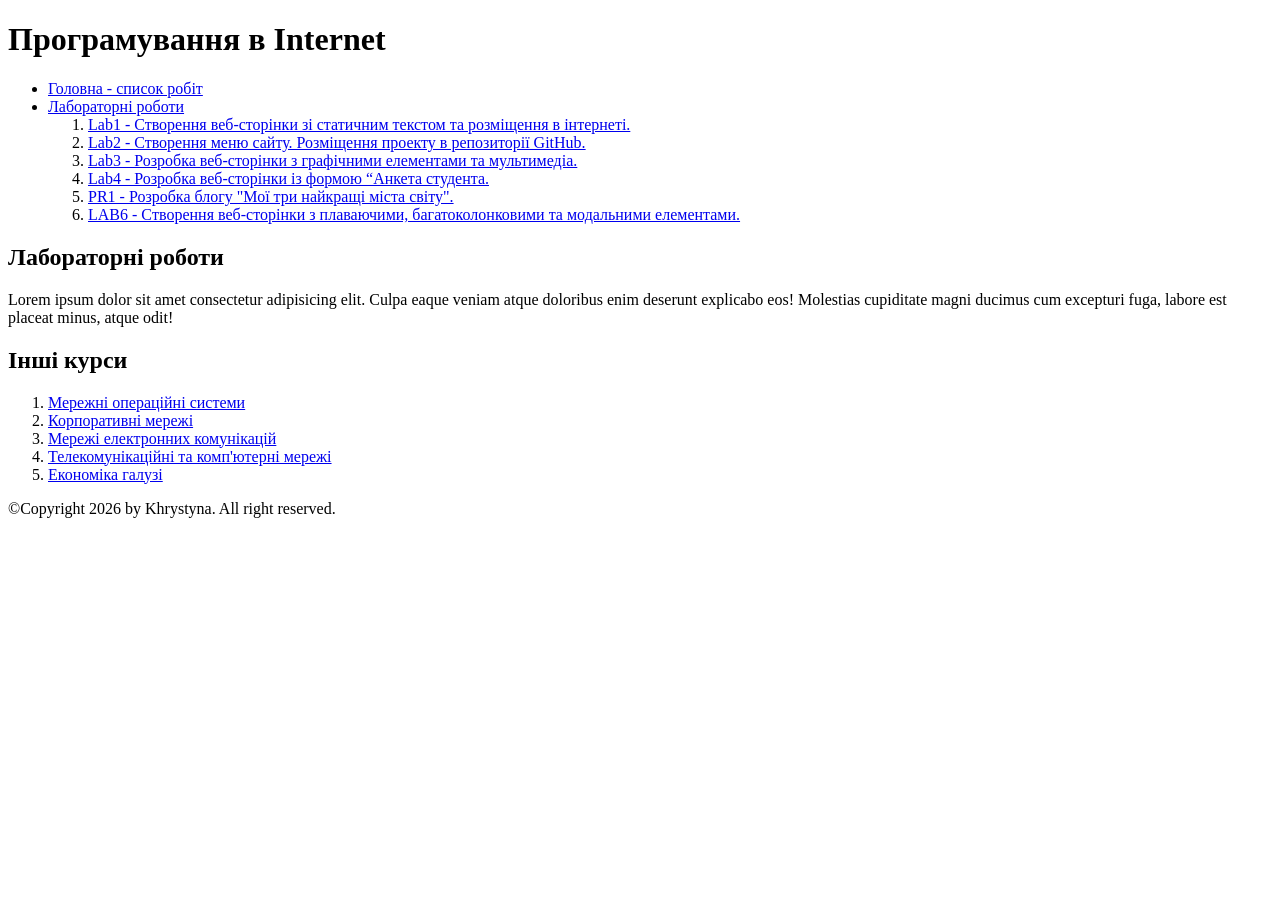
<file: index.html>
<!DOCTYPE html>
<html lang="en">

<head>
    <meta charset="UTF-8">
    <meta name="viewport" content="width=device-width, initial-scale=1.0">
    <title>LAB2</title>
</head>

<body>
    <header>
        <h1>Програмування в Internet</h1>
        <nav>
            <ul>
                <li><a href="#labs"> Головна - список робіт</a></li>
                <li><a href="/"> Лабораторні роботи</a>
                    <ol>
                     <li><a href="./LAB1/index.html"> Lab1 - Створення веб-сторінки зі статичним текстом та розміщення в інтернеті.</a></li>
                     <li><a href="./LAB2/index.html"> Lab2 - Створення меню сайту. Розміщення проекту в репозиторії GitHub.</a></li>
                     <li><a href="./LAB3/index.html"> Lab3 - Розробка веб-сторінки з графічними елементами та мультимедіа.</a></li>
                     <li><a href="./LAB4/index.html"> Lab4 - Розробка веб-сторінки із формою “Анкета студента.</a></li>
                     <li><a href="./PR1/index.html"> PR1 - Розробка блогу "Мої три найкращі міста світу".</a></li>
                     <li><a href="./LAB6/index.html">LAB6 - Cтворення веб-сторінки з плаваючими, багатоколонковими та модальними елементами.</a></li>
                    </ol>
                </li>
            </ul>
        </nav>
    </header>
    <main>
        <article>
            <h2 id="labs">Лабораторні роботи</h2>
            <p>Lorem ipsum dolor sit amet consectetur adipisicing elit. Culpa eaque veniam atque doloribus enim deserunt explicabo eos! Molestias cupiditate magni ducimus cum excepturi fuga, labore est placeat minus, atque odit!</p>
        </article>
        <aside>
        <h2>Інші курси</h2>
        <ol>
            <li><a href="https://www.coursera.org/learn/os-power-user-ua">Мережні операційні системи</a></li>
            <li><a href="https://ukr.pritula.academy/teams?utm_source=google&utm_medium=cpc&utm_campaign=23455002239&utm_content=192275936075&utm_term=%D0%BA%D0%BE%D1%80%D0%BF%D0%BE%D1%80%D0%B0%D1%82%D0%B8%D0%B2%D0%BD%D1%96%20%D0%BA%D1%83%D1%80%D1%81%D0%B8&utm_from=g&utm_from=google_ads&gad_source=1&gad_campaignid=23455002239&gbraid=0AAAAADnHyifTEA5CLPU2UcMoDnzvBg2Vv&gclid=CjwKCAjwqonVBhA4EiwA9wYJ3WYX-4rgrewvfRuen-bCdZjtJTmVHyuNTRSi-ZkZAAVYutgE5fQLlRoCRPkQAvD_BwE">Корпоративні мережі</a></li>
            <li><a href="https://www.ucnovator.com.ua/uk/navchannia/kke-course/">Мережі електронних комунікацій</a> </li>
            <li><a href="https://econom.lnu.edu.ua/course/kompyuterni-merezhi-i-telekomunikatsiji-073-i">Телекомунікаційні та комп'ютерні мережі</a></li>
            <li><a href="https://laba.ua/lecture/upravlinnya-finansami-v-biznesi?utm_source=google&utm_medium=cpc&utm_campaign=course&utm_content=search-course_DSA-ua&gad_source=1&gad_campaignid=22995653400&gbraid=0AAAAADkc1S6RNFqD0cpH_S4sEz3a5wS8L&gclid=CjwKCAjwqonVBhA4EiwA9wYJ3Ul9RNosT_lwOTE1ayXXeICo7tXJciAFgh8ujQxdEO337su3h__ZYBoCb80QAvD_BwE">Економіка галузі</a></li>
        </ol>
    </aside>
    </main>
</body>
<footer>
    &copy;Copyright 2026 by Khrystyna. All right reserved.
</footer>
</html>
</file>
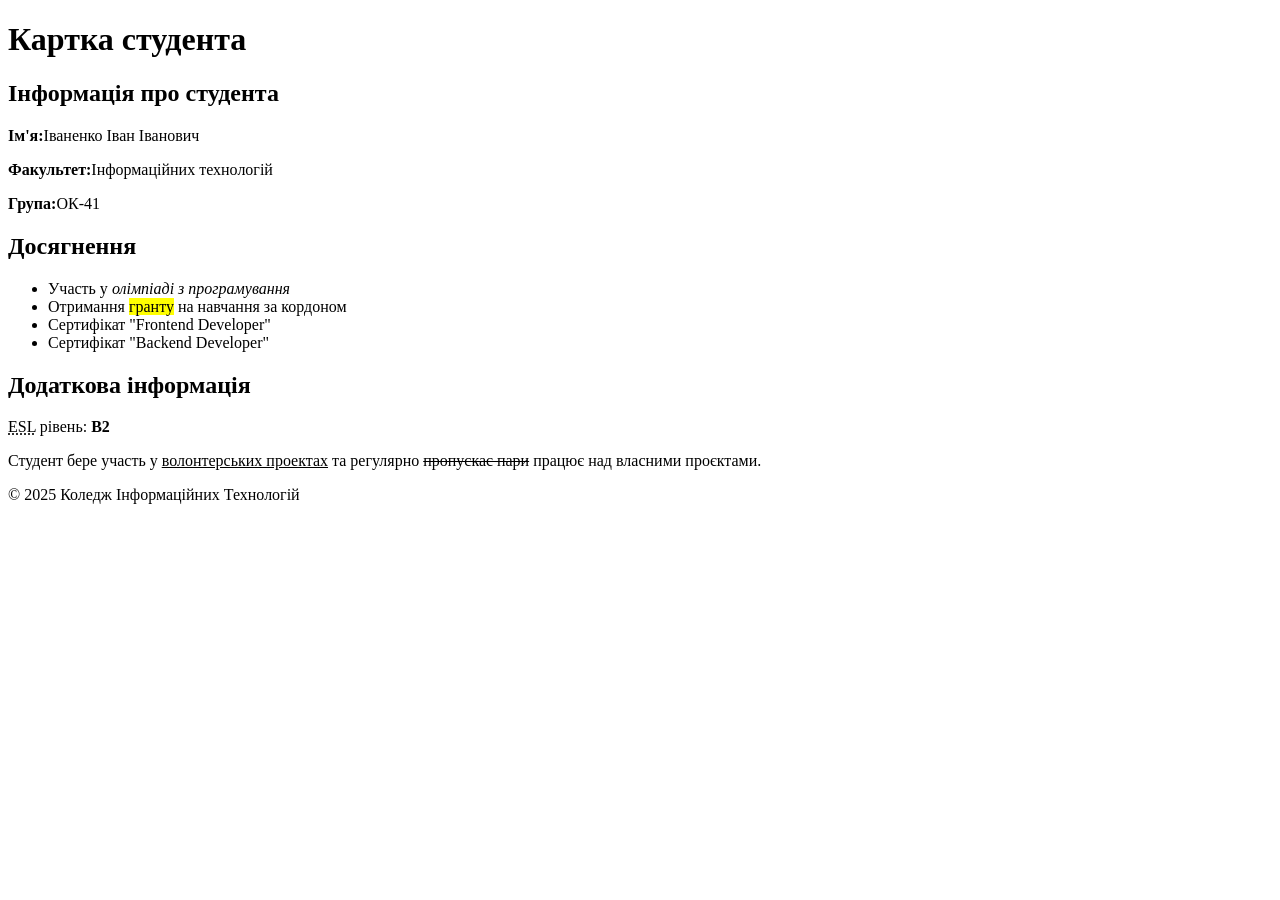
<file: LAB1/index.html>
<!DOCTYPE html>
<html lang="en">

<head>
    <meta charset="UTF-8">
    <meta name="viewport" content="width=device-width, initial-scale=1.0">
    <title>LAB1</title>
</head>

<body>
    <header>
        <h1>Картка студента</h1>
    </header>
    <main>
        <section>
            <h2>Інформація про студента</h2>
            <p><strong>Ім'я:</strong>Іваненко Іван Іванович</p>
            <p><strong>Факультет:</strong>Інформаційних технологій</p>
            <p><strong>Група:</strong>ОК-41</p>
        </section>
        <section>
            <h2>Досягнення</h2>
            <ul>
                <li>Участь у <em>олімпіаді з програмування</em> </li>
                <li>Отримання <mark>гранту</mark> на навчання за кордоном</li>
                <li>Сертифікат "Frontend Developer"</li>
                <li>Сертифікат "Backend Developer"</li>
            </ul>
        </section>
        <section>
            <h2>Додаткова інформація</h2>
            <p> <abbr title="English level"> ESL</abbr> рівень: <strong>B2</strong></p>
            <p>Студент бере участь у <ins>волонтерських проектах</ins> та регулярно <del>пропускає пари</del> працює над
                власними проєктами.</p>
        </section>
    </main>
</body>
<footer>
    <p>&copy; 2025 Коледж Інформаційних Технологій</p>
</footer>

</html>
</file>
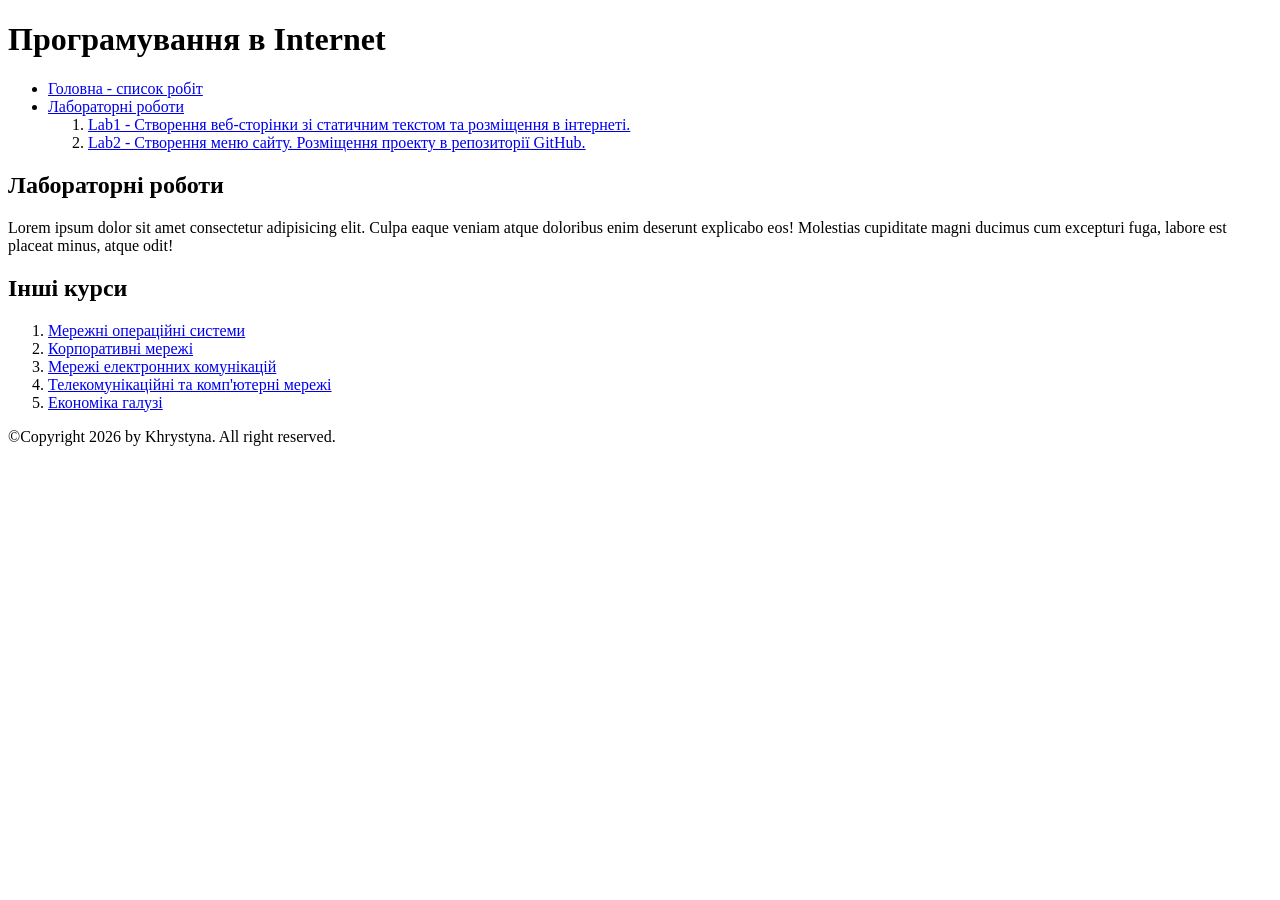
<file: LAB2/index.html>
<!DOCTYPE html>
<html lang="en">

<head>
    <meta charset="UTF-8">
    <meta name="viewport" content="width=device-width, initial-scale=1.0">
    <title>LAB2</title>
</head>

<body>
    <header>
        <h1>Програмування в Internet</h1>
        <nav>
            <ul>
                <li><a href="/"> Головна - список робіт</a></li>
                <li><a href="#labs"> Лабораторні роботи</a>
                    <ol>
                     <li><a href="/LAB1/index.html"> Lab1 - Створення веб-сторінки зі статичним текстом та розміщення в інтернеті.</a></li>
                     <li><a href="/LAB2/index.html"> Lab2 - Створення меню сайту. Розміщення проекту в репозиторії GitHub.</a></li>
                    </ol>
                </li>
            </ul>
        </nav>
    </header>
    <main>
        <article>
            <h2 id="labs">Лабораторні роботи</h2>
            <p>Lorem ipsum dolor sit amet consectetur adipisicing elit. Culpa eaque veniam atque doloribus enim deserunt explicabo eos! Molestias cupiditate magni ducimus cum excepturi fuga, labore est placeat minus, atque odit!</p>
        </article>
        <aside>
        <h2>Інші курси</h2>
        <ol>
            <li><a href="https://www.coursera.org/learn/os-power-user-ua">Мережні операційні системи</a></li>
            <li><a href="https://ukr.pritula.academy/teams?utm_source=google&utm_medium=cpc&utm_campaign=23455002239&utm_content=192275936075&utm_term=%D0%BA%D0%BE%D1%80%D0%BF%D0%BE%D1%80%D0%B0%D1%82%D0%B8%D0%B2%D0%BD%D1%96%20%D0%BA%D1%83%D1%80%D1%81%D0%B8&utm_from=g&utm_from=google_ads&gad_source=1&gad_campaignid=23455002239&gbraid=0AAAAADnHyifTEA5CLPU2UcMoDnzvBg2Vv&gclid=CjwKCAjwqonVBhA4EiwA9wYJ3WYX-4rgrewvfRuen-bCdZjtJTmVHyuNTRSi-ZkZAAVYutgE5fQLlRoCRPkQAvD_BwE">Корпоративні мережі</a></li>
            <li><a href="https://www.ucnovator.com.ua/uk/navchannia/kke-course/">Мережі електронних комунікацій</a> </li>
            <li><a href="https://econom.lnu.edu.ua/course/kompyuterni-merezhi-i-telekomunikatsiji-073-i">Телекомунікаційні та комп'ютерні мережі</a></li>
            <li><a href="https://laba.ua/lecture/upravlinnya-finansami-v-biznesi?utm_source=google&utm_medium=cpc&utm_campaign=course&utm_content=search-course_DSA-ua&gad_source=1&gad_campaignid=22995653400&gbraid=0AAAAADkc1S6RNFqD0cpH_S4sEz3a5wS8L&gclid=CjwKCAjwqonVBhA4EiwA9wYJ3Ul9RNosT_lwOTE1ayXXeICo7tXJciAFgh8ujQxdEO337su3h__ZYBoCb80QAvD_BwE">Економіка галузі</a></li>
        </ol>
    </aside>
    </main>
</body>
<footer>
    &copy;Copyright 2026 by Khrystyna. All right reserved.
</footer>
</html>
</file>
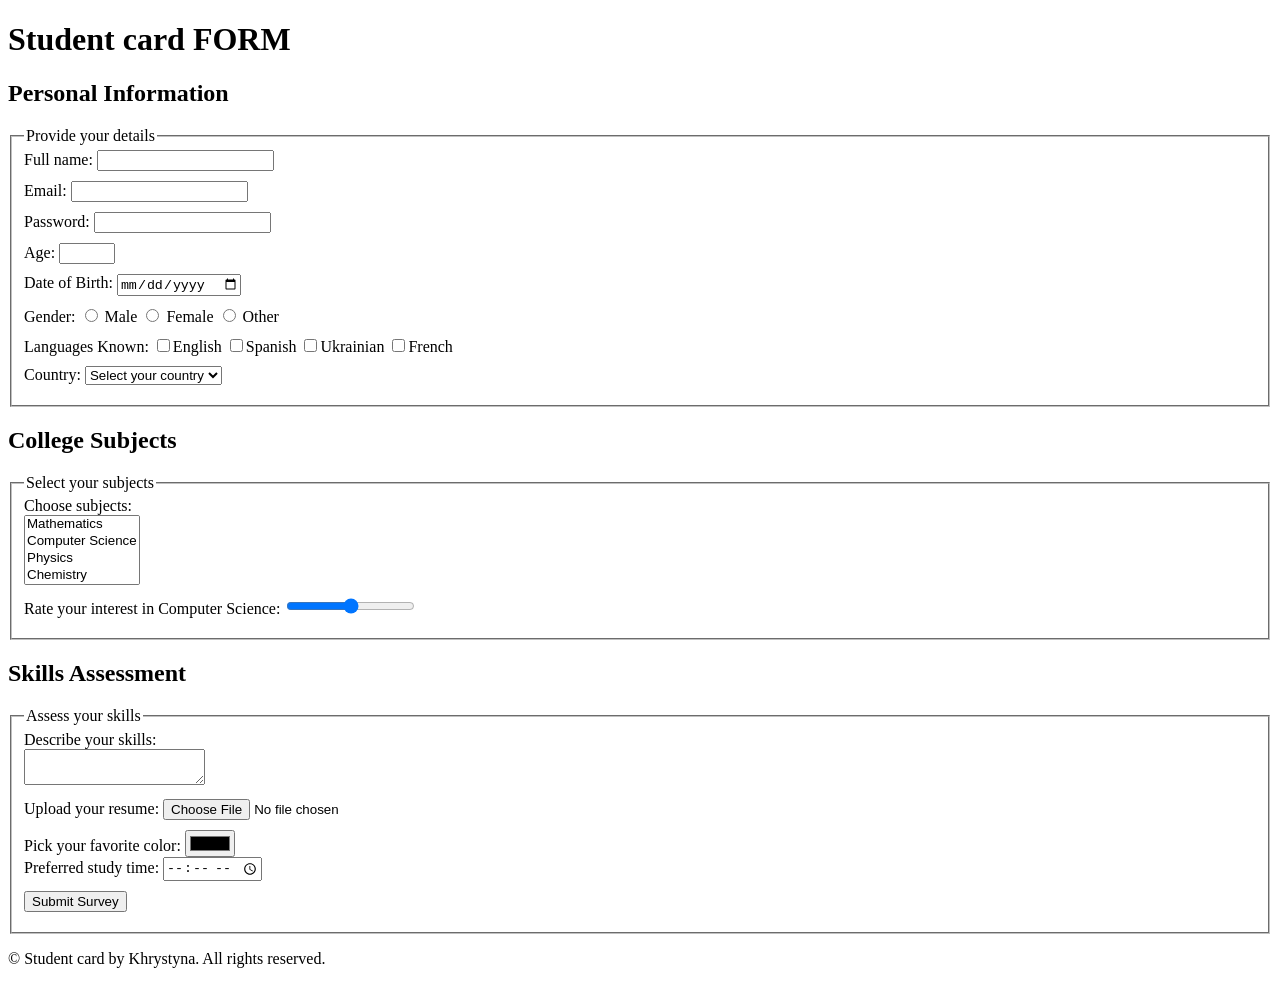
<file: LAB4/index.html>
<!DOCTYPE html>
<html lang="en">
<head>
    <meta charset="UTF-8">
    <meta name="viewport" content="width=device-width, initial-scale=1.0">
    <title>LAB4</title>
    <style>
        div {
            margin-bottom: 10px;
        }
    </style>
</head>
<body>
    <header>
        <h1>Student card FORM</h1>
    </header>
    <main>
        <form action="submit.php" method="post">
            <section>
                <h2>Personal Information</h2>
                <fieldset>
                    <legend>Provide your details</legend>
                    <div>
                        <label for="name">Full name:</label>
                        <input type="text" id="name" name="name" required>
                    </div>
                    <div>
                        <label for="email">Email:</label>
                        <input type="email" id="email" name="email" required>
                    </div>
                    <div>
                        <label for="name">Password:</label>
                        <input type="password" id="password" name="password" required>
                    </div>
                    <div>
                        <label for="name">Age:</label>
                        <input type="number" id="age" name="age" min="0" max="120" required>
                    </div>
                    <div>
                        <label for="date">Date of Birth:</label>
                        <input type="date" id="date" name="date">
                    </div>
                    <div>
                        <label for="gender">Gender:</label>
                        <input type="radio" id="male" name="gender" value="male">
                        <label for="male">Male</label>
                        <input type="radio" id="female" name="gender" value="female">
                        <label for="female">Female</label>
                        <input type="radio" id="other" name="gender" value="other">
                        <label for="other">Other</label>
                    </div>
                    <div>
                        <label for="languages">Languages Known:</label>
                        <input type="checkbox" id="languages1" name="languages" value="english"><label for="languages1">English</label>
                        <input type="checkbox" id="languages2" name="languages" value="spanish"><label for="languages2">Spanish</label>
                        <input type="checkbox" id="languages3" name="languages" value="french"><label for="languages3">Ukrainian</label>
                        <input type="checkbox" id="languages3" name="languages" value="french"><label for="languages3">French</label>
                    </div>
                    <div>
                        <label for="country">Country:</label>
                        <select id="country" name="country" required>
                            <option value="">Select your country</option>
                            <option value="ukraine">Ukraine</option>
                            <option value="usa">USA</option>
                            <option value="canada">Spain</option>
                            <option value="uk"></option>
                        </select>
                    </div>
                </fieldset>
            </section>
            <section>
                <h2>College Subjects</h2>
                <fieldset>
                    <legend>Select your subjects</legend>
                    <div>
                        <label for="subjects">Choose subjects:</label>
                        <br>
                        <select multiple id="subjects" name="subjects">
                            <option value="math">Mathematics</option>
                            <option value="physics">Computer Science</option>
                            <option value="chemistry">Physics</option>
                            <option value="biology">Chemistry</option>
                            <option value="history">Geography</option>
                        </select>  
                    </div>
                    <div>
                        <label for="range">Rate your interest in Computer Science:</label>
                        <input type="range" id="range" name="range">
                    </div>
                </fieldset>
            </section>
            <section>
                <h2>Skills Assessment</h2>
                <fieldset>
                    <legend>Assess your skills</legend>
                    <div>
                        <label for="textarea">Describe your skills:</label>
                        <br>
                        <textarea id="textarea" name="textarea"></textarea>
                    </div>
                    <div>
                        <label for="file">Upload your resume:</label>
                        <input type="file" id="file" name="file">
                    </div>
                    <label for="color">Pick your favorite color:</label>
                    <input type="color" id="color" name="color">
                    <div>
                        <label for="time">Preferred study time:</label>
                        <input type="time" id="time" name="time">
                    </div>
                    <div>
                        <button type="submit">Submit Survey</button>
                    </div>
                </fieldset>
            </section>
        </form>
    </main>
</body>
<footer>
    <p>&copy; Student card by Khrystyna. All rights reserved.</p>
</footer>
</html>
</file>
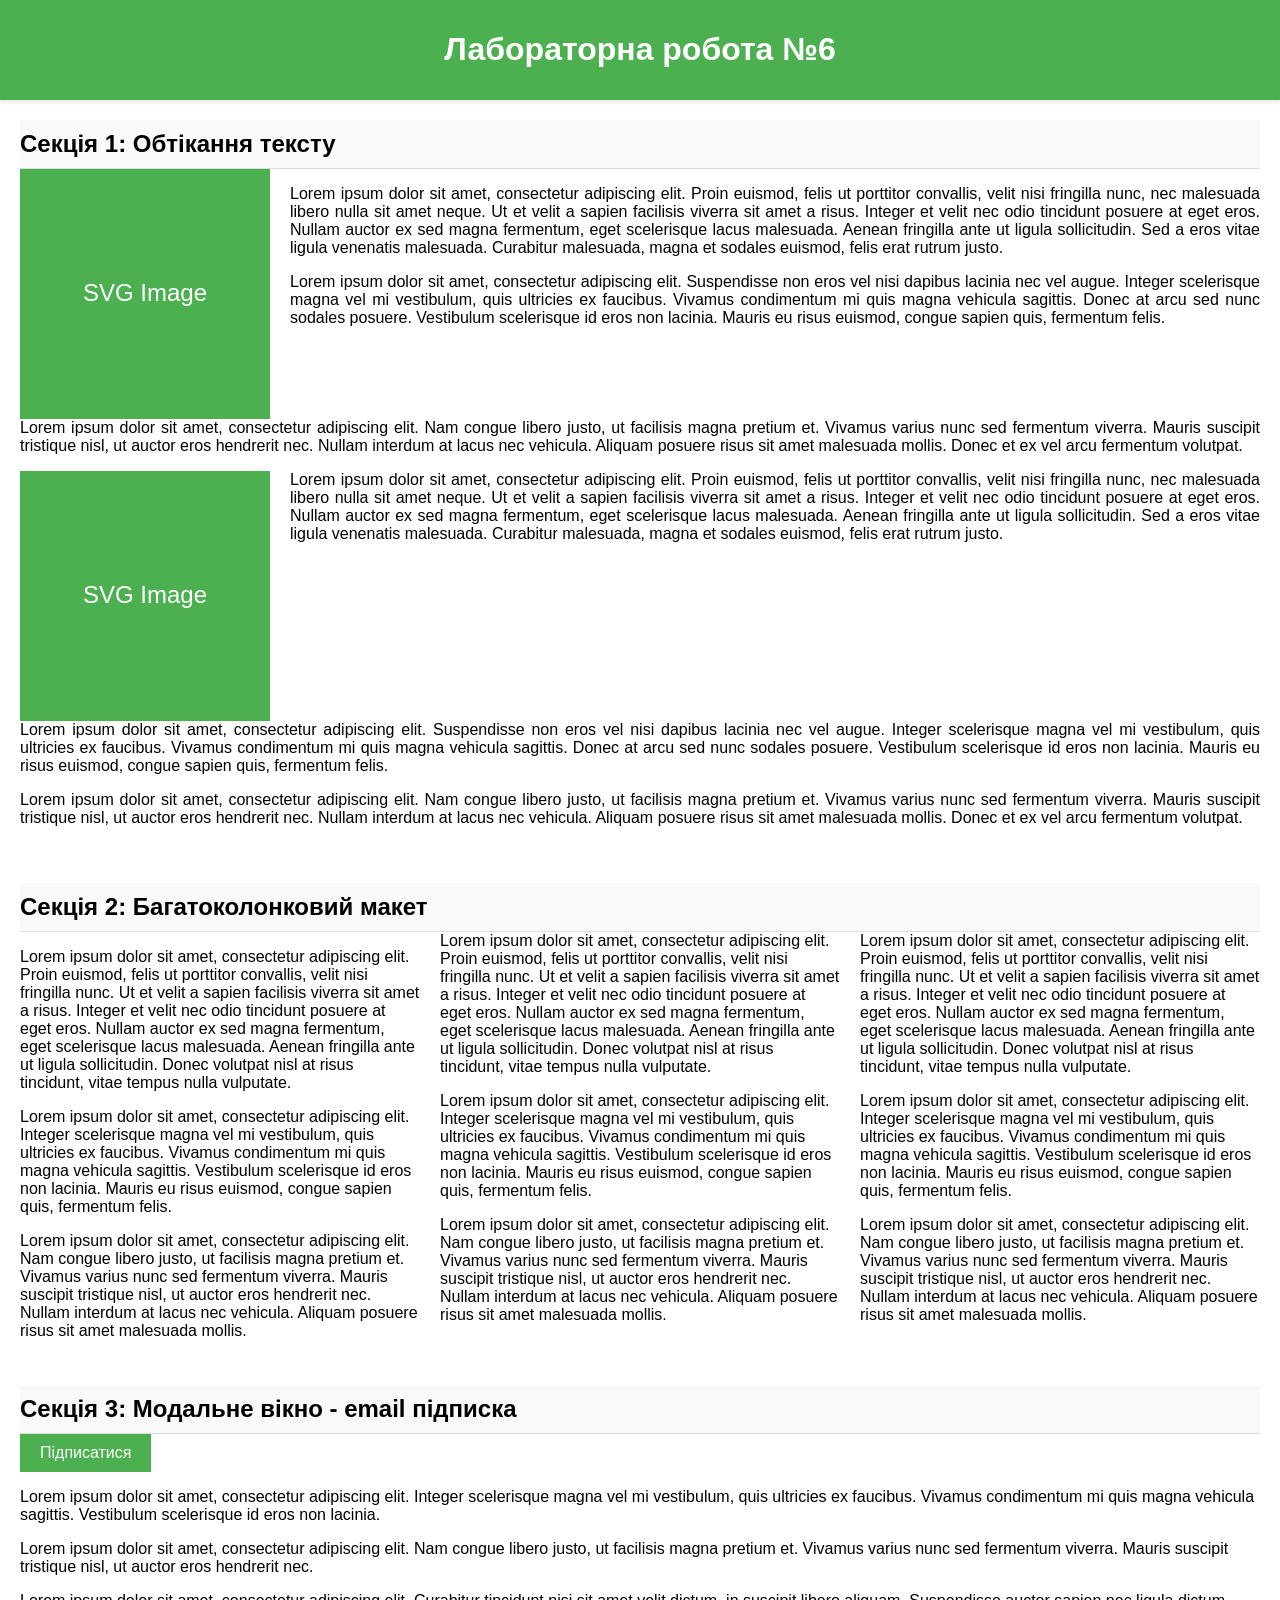
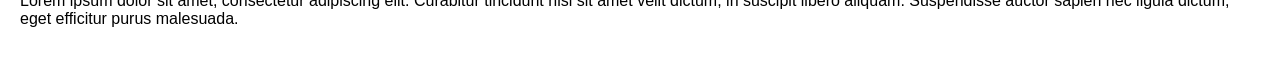
<file: LAB6/index.html>
<!DOCTYPE html>
<html lang="uk">
<head>
    <meta charset="UTF-8">
    <meta name="viewport" content="width=device-width, initial-scale=1.0">
    <title>LAB6</title>
    <link rel="stylesheet" href="css/styles.css">
</head>
<body>
<header>
    <h1>Лабораторна робота №6</h1>
</header>

<!-- Секція 1 -->
<section id="section-1">
    <h2>Секція 1: Обтікання тексту</h2>
    <img src="img/image.svg" alt="SVG зображення">
    <p class="text">
        Lorem ipsum dolor sit amet, consectetur adipiscing elit.
        Proin euismod, felis ut porttitor convallis, velit nisi fringilla nunc, nec malesuada libero nulla sit amet neque.
        Ut et velit a sapien facilisis viverra sit amet a risus. Integer et velit nec odio tincidunt posuere at eget eros.
        Nullam auctor ex sed magna fermentum, eget scelerisque lacus malesuada. Aenean fringilla ante ut ligula sollicitudin.
        Sed a eros vitae ligula venenatis malesuada. Curabitur malesuada, magna et sodales euismod, felis erat rutrum justo.
    </p>
    <p class="text">
        Lorem ipsum dolor sit amet, consectetur adipiscing elit. Suspendisse non eros vel nisi dapibus lacinia nec vel augue.
        Integer scelerisque magna vel mi vestibulum, quis ultricies ex faucibus. Vivamus condimentum mi quis magna vehicula sagittis.
        Donec at arcu sed nunc sodales posuere. Vestibulum scelerisque id eros non lacinia. Mauris eu risus euismod, congue sapien quis,
        fermentum felis.
    </p>
    <p class="text clear">
        Lorem ipsum dolor sit amet, consectetur adipiscing elit. Nam congue libero justo, ut facilisis magna pretium et.
        Vivamus varius nunc sed fermentum viverra. Mauris suscipit tristique nisl, ut auctor eros hendrerit nec.
        Nullam interdum at lacus nec vehicula. Aliquam posuere risus sit amet malesuada mollis. Donec et ex vel arcu fermentum volutpat.
    </p>
    <img src="img/image.svg" alt="SVG зображення">
    <p class="text">
        Lorem ipsum dolor sit amet, consectetur adipiscing elit.
        Proin euismod, felis ut porttitor convallis, velit nisi fringilla nunc, nec malesuada libero nulla sit amet neque.
        Ut et velit a sapien facilisis viverra sit amet a risus. Integer et velit nec odio tincidunt posuere at eget eros.
        Nullam auctor ex sed magna fermentum, eget scelerisque lacus malesuada. Aenean fringilla ante ut ligula sollicitudin.
        Sed a eros vitae ligula venenatis malesuada. Curabitur malesuada, magna et sodales euismod, felis erat rutrum justo.
    </p>
    <p class="text clear">
        Lorem ipsum dolor sit amet, consectetur adipiscing elit. Suspendisse non eros vel nisi dapibus lacinia nec vel augue.
        Integer scelerisque magna vel mi vestibulum, quis ultricies ex faucibus. Vivamus condimentum mi quis magna vehicula sagittis.
        Donec at arcu sed nunc sodales posuere. Vestibulum scelerisque id eros non lacinia. Mauris eu risus euismod, congue sapien quis,
        fermentum felis.
    </p>
    <p class="text">
        Lorem ipsum dolor sit amet, consectetur adipiscing elit. Nam congue libero justo, ut facilisis magna pretium et.
        Vivamus varius nunc sed fermentum viverra. Mauris suscipit tristique nisl, ut auctor eros hendrerit nec.
        Nullam interdum at lacus nec vehicula. Aliquam posuere risus sit amet malesuada mollis. Donec et ex vel arcu fermentum volutpat.
    </p>
</section>

<!-- Секція 2 -->
<section id="section-2">
    <h2>Секція 2: Багатоколонковий макет</h2>
    <div class="multicolumn-text">
        <p>
            Lorem ipsum dolor sit amet, consectetur adipiscing elit. Proin euismod, felis ut porttitor convallis, velit nisi fringilla nunc.
            Ut et velit a sapien facilisis viverra sit amet a risus. Integer et velit nec odio tincidunt posuere at eget eros.
            Nullam auctor ex sed magna fermentum, eget scelerisque lacus malesuada. Aenean fringilla ante ut ligula sollicitudin.
            Donec volutpat nisl at risus tincidunt, vitae tempus nulla vulputate.
        </p>
        <p>
            Lorem ipsum dolor sit amet, consectetur adipiscing elit. Integer scelerisque magna vel mi vestibulum, quis ultricies ex faucibus.
            Vivamus condimentum mi quis magna vehicula sagittis. Vestibulum scelerisque id eros non lacinia. Mauris eu risus euismod,
            congue sapien quis, fermentum felis.
        </p>
        <p>
            Lorem ipsum dolor sit amet, consectetur adipiscing elit. Nam congue libero justo, ut facilisis magna pretium et.
            Vivamus varius nunc sed fermentum viverra. Mauris suscipit tristique nisl, ut auctor eros hendrerit nec.
            Nullam interdum at lacus nec vehicula. Aliquam posuere risus sit amet malesuada mollis.
        </p>
        <p>
            Lorem ipsum dolor sit amet, consectetur adipiscing elit. Proin euismod, felis ut porttitor convallis, velit nisi fringilla nunc.
            Ut et velit a sapien facilisis viverra sit amet a risus. Integer et velit nec odio tincidunt posuere at eget eros.
            Nullam auctor ex sed magna fermentum, eget scelerisque lacus malesuada. Aenean fringilla ante ut ligula sollicitudin.
            Donec volutpat nisl at risus tincidunt, vitae tempus nulla vulputate.
        </p>
        <p>
            Lorem ipsum dolor sit amet, consectetur adipiscing elit. Integer scelerisque magna vel mi vestibulum, quis ultricies ex faucibus.
            Vivamus condimentum mi quis magna vehicula sagittis. Vestibulum scelerisque id eros non lacinia. Mauris eu risus euismod,
            congue sapien quis, fermentum felis.
        </p>
        <p>
            Lorem ipsum dolor sit amet, consectetur adipiscing elit. Nam congue libero justo, ut facilisis magna pretium et.
            Vivamus varius nunc sed fermentum viverra. Mauris suscipit tristique nisl, ut auctor eros hendrerit nec.
            Nullam interdum at lacus nec vehicula. Aliquam posuere risus sit amet malesuada mollis.
        </p>
        <p>
            Lorem ipsum dolor sit amet, consectetur adipiscing elit. Proin euismod, felis ut porttitor convallis, velit nisi fringilla nunc.
            Ut et velit a sapien facilisis viverra sit amet a risus. Integer et velit nec odio tincidunt posuere at eget eros.
            Nullam auctor ex sed magna fermentum, eget scelerisque lacus malesuada. Aenean fringilla ante ut ligula sollicitudin.
            Donec volutpat nisl at risus tincidunt, vitae tempus nulla vulputate.
        </p>
        <p>
            Lorem ipsum dolor sit amet, consectetur adipiscing elit. Integer scelerisque magna vel mi vestibulum, quis ultricies ex faucibus.
            Vivamus condimentum mi quis magna vehicula sagittis. Vestibulum scelerisque id eros non lacinia. Mauris eu risus euismod,
            congue sapien quis, fermentum felis.
        </p>
        <p>
            Lorem ipsum dolor sit amet, consectetur adipiscing elit. Nam congue libero justo, ut facilisis magna pretium et.
            Vivamus varius nunc sed fermentum viverra. Mauris suscipit tristique nisl, ut auctor eros hendrerit nec.
            Nullam interdum at lacus nec vehicula. Aliquam posuere risus sit amet malesuada mollis.
        </p>
    </div>
</section>

<!-- Секція 3 -->
<section id="section-3">
    <h2>Секція 3: Модальне вікно - email підписка</h2>
    <button id="subscribe-button">Підписатися</button>
    <p>
        Lorem ipsum dolor sit amet, consectetur adipiscing elit. Integer scelerisque magna vel mi vestibulum, quis ultricies ex faucibus.
        Vivamus condimentum mi quis magna vehicula sagittis. Vestibulum scelerisque id eros non lacinia.
    </p>
    <p>
        Lorem ipsum dolor sit amet, consectetur adipiscing elit. Nam congue libero justo, ut facilisis magna pretium et.
        Vivamus varius nunc sed fermentum viverra. Mauris suscipit tristique nisl, ut auctor eros hendrerit nec.
    </p>
    <p>
        Lorem ipsum dolor sit amet, consectetur adipiscing elit. Curabitur tincidunt nisi sit amet velit dictum, in suscipit libero aliquam.
        Suspendisse auctor sapien nec ligula dictum, eget efficitur purus malesuada.
    </p>
</section>

<!-- Модальне вікно -->
<div id="modal" class="hidden">
    <div class="modal-content">
        <form id="subscribe-form">
            <label for="email">Введіть вашу електронну пошту:</label>
            <input type="email" id="email" name="email" required>
            <button type="submit">Зберегти</button>
        </form>
    </div>
</div>

<!-- JavaScript -->
<script>
    const subscribeButton = document.getElementById("subscribe-button");
    const modal = document.getElementById("modal");

    subscribeButton.addEventListener("click", () => {
        modal.classList.remove("hidden");
    });

    modal.addEventListener("click", (event) => {
        if (event.target === modal) {
            modal.classList.add("hidden");
        }
    });
</script>
</body>
</html>
</file>
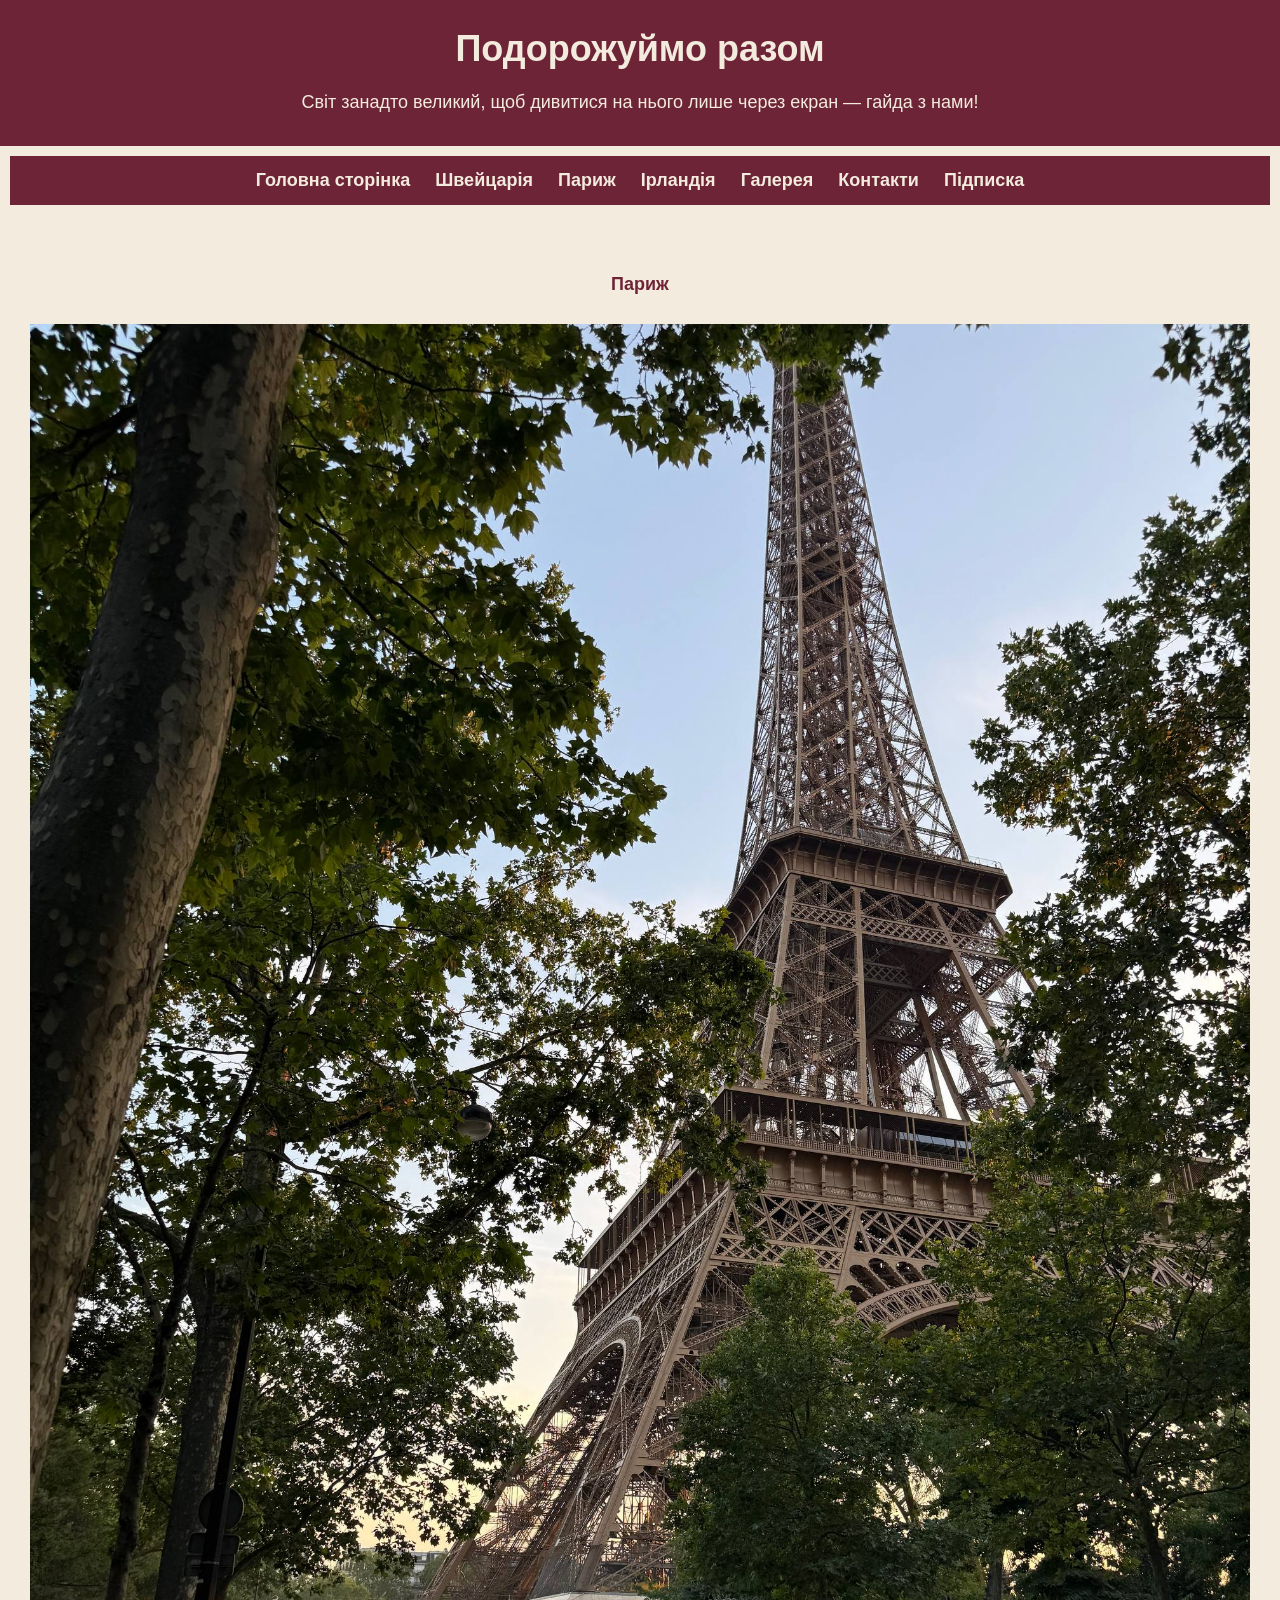
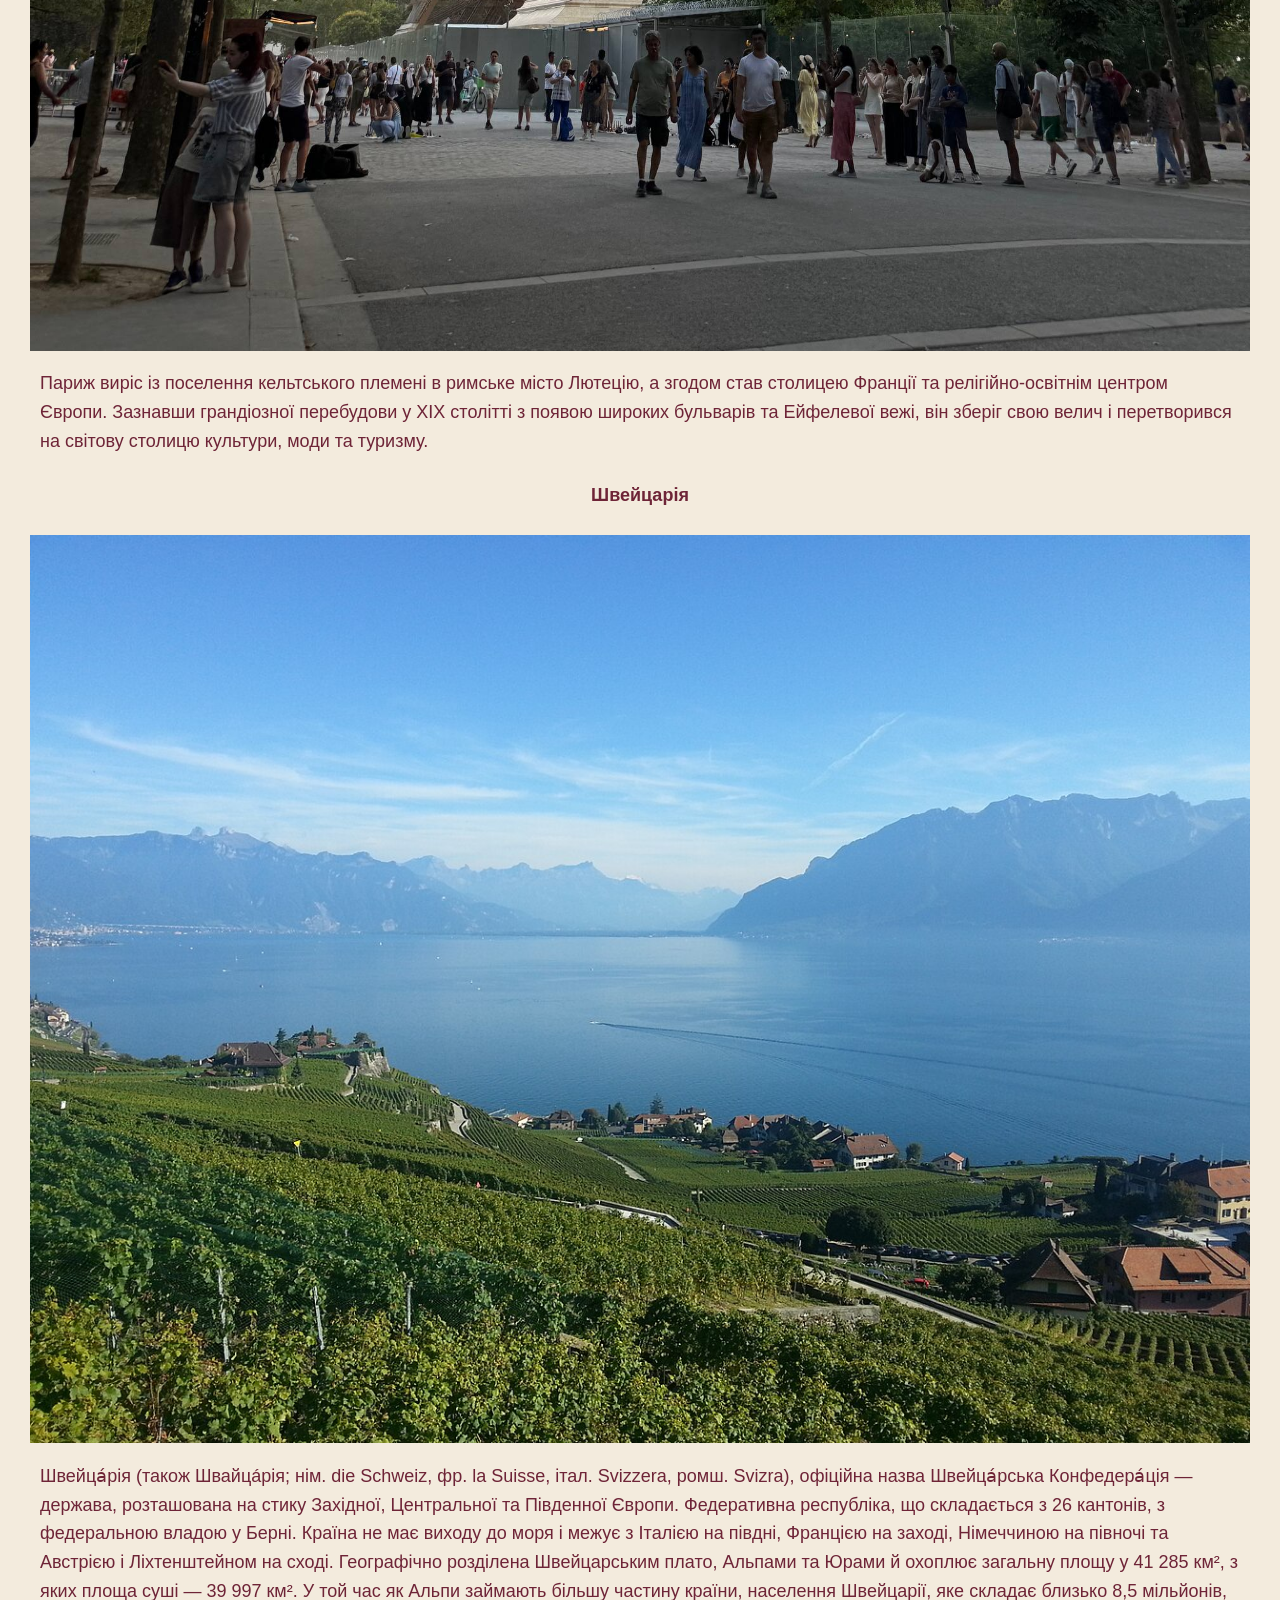
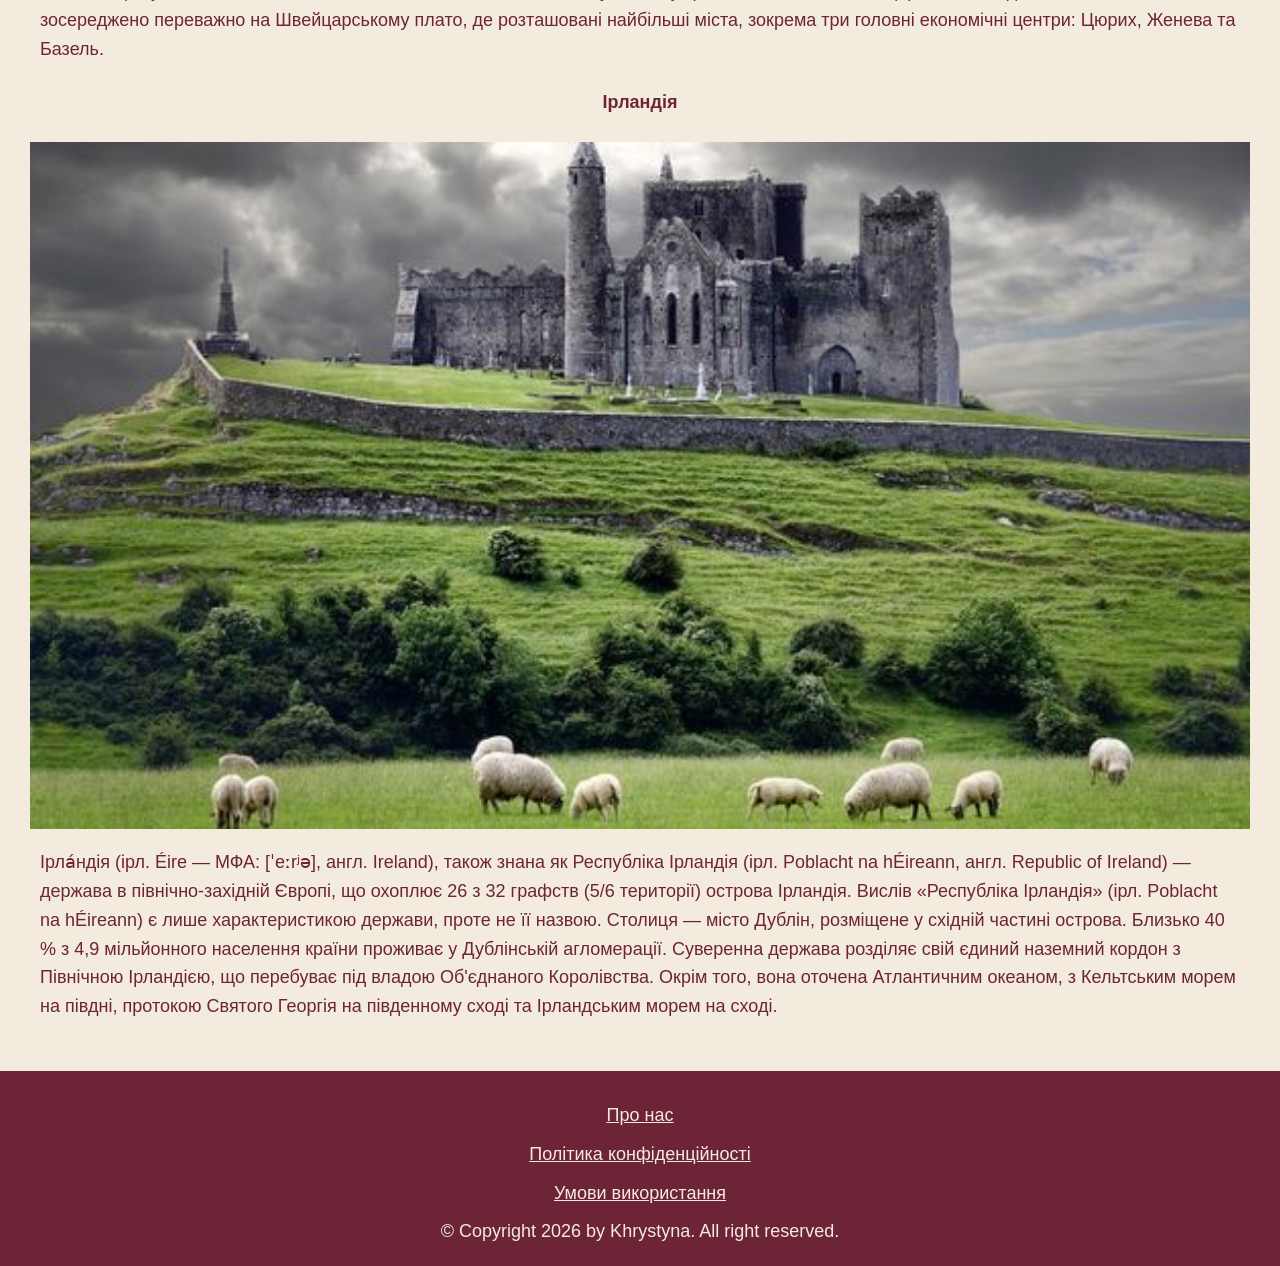
<file: PR1/index.html>
<!DOCTYPE html>
<html lang="en">
<head>
    <meta charset="UTF-8">
    <meta name="viewport" content="width=device-width, initial-scale=1.0">
    <title>PR1</title>
    <link rel="stylesheet" href="style.css">
    <link rel="icon" href="./foto/logo.jpg" type="image/x-icon">
</head>
<body>
    <header>
        <h1>Подорожуймо разом</h1>
        <p>Світ занадто великий, щоб дивитися на нього лише через екран — гайда з нами!</p>
    </header>
    <nav>
        <ul>
            <li><a href="./index.html">Головна сторінка</a></li>
            <li><a href="./shved.html">Швейцарія</a></li>
            <li><a href="./paris.html">Париж</a></li>
            <li><a href="./irland.html">Ірландія</a></li>
            <li><a href="./gallery.html">Галерея</a></li>
            <li><a href="./contact.html">Контакти</a></li>
            <li><a href="./subscribe.html">Підписка</a></li>
        </ul>
    </nav>
    <main>
        <section id="photo-gallery">
            <figure>
                <figcaption>Париж</figcaption>
                <img src="./foto/Paris/paris.jpg" alt="Париж" height="300">
                <p>Париж виріс із поселення кельтського племені в римське місто Лютецію, а згодом став столицею Франції та релігійно-освітнім центром Європи. Зазнавши грандіозної перебудови у XIX столітті з появою широких бульварів та Ейфелевої вежі, він зберіг свою велич і перетворився на світову столицю культури, моди та туризму.</p>
            </figure>
            <figure>
                <figcaption>Швейцарія</figcaption>
                <img src="./foto/Shved/lake.jpg" alt="Швейцарія" height="300">
                <p>Швейца́рія (також Швайцáрія; нім. die Schweiz, фр. la Suisse, італ. Svizzera, ромш. Svizra), офіційна назва Швейца́рська Конфедера́ція — держава, розташована на стику Західної, Центральної та Південної Європи. Федеративна республіка, що складається з 26 кантонів, з федеральною владою у Берні. Країна не має виходу до моря і межує з Італією на півдні, Францією на заході, Німеччиною на півночі та Австрією і Ліхтенштейном на сході. Географічно розділена Швейцарським плато, Альпами та Юрами й охоплює загальну площу у 41 285 км², з яких площа суші — 39 997 км². У той час як Альпи займають більшу частину країни, населення Швейцарії, яке складає близько 8,5 мільйонів, зосереджено переважно на Швейцарському плато, де розташовані найбільші міста, зокрема три головні економічні центри: Цюрих, Женева та Базель.</p>
            </figure>
            <figure>
                <figcaption>Ірландія</figcaption>
                <img src="./foto/Irland/irlandiya.jpg" alt="Ірландія" height="300">
                <p>Ірла́ндія (ірл. Éire — МФА: [ˈeːrʲə], англ. Ireland), також знана як Республіка Ірландія (ірл. Poblacht na hÉireann, англ. Republic of Ireland) — держава в північно-західній Європі, що охоплює 26 з 32 графств (5/6 території) острова Ірландія. Вислів «Республіка Ірландія» (ірл. Poblacht na hÉireann) є лише характеристикою держави, проте не її назвою. Столиця — місто Дублін, розміщене у східній частині острова. Близько 40 % з 4,9 мільйонного населення країни проживає у Дублінській агломерації. Суверенна держава розділяє свій єдиний наземний кордон з Північною Ірландією, що перебуває під владою Об'єднаного Королівства. Окрім того, вона оточена Атлантичним океаном, з Кельтським морем на півдні, протокою Святого Георгія на південному сході та Ірландським морем на сході.</p>
            </figure>
        </section>
    </main>
</body>
<footer>
    <li> <a href="#"> Про нас </a></li>
    <li> <a href="#"> Політика конфіденційності </a></li>
    <li> <a href="#"> Умови використання </a></li>
    &copy; Copyright 2026 by Khrystyna. All right reserved.
</footer>
</html>
</file>
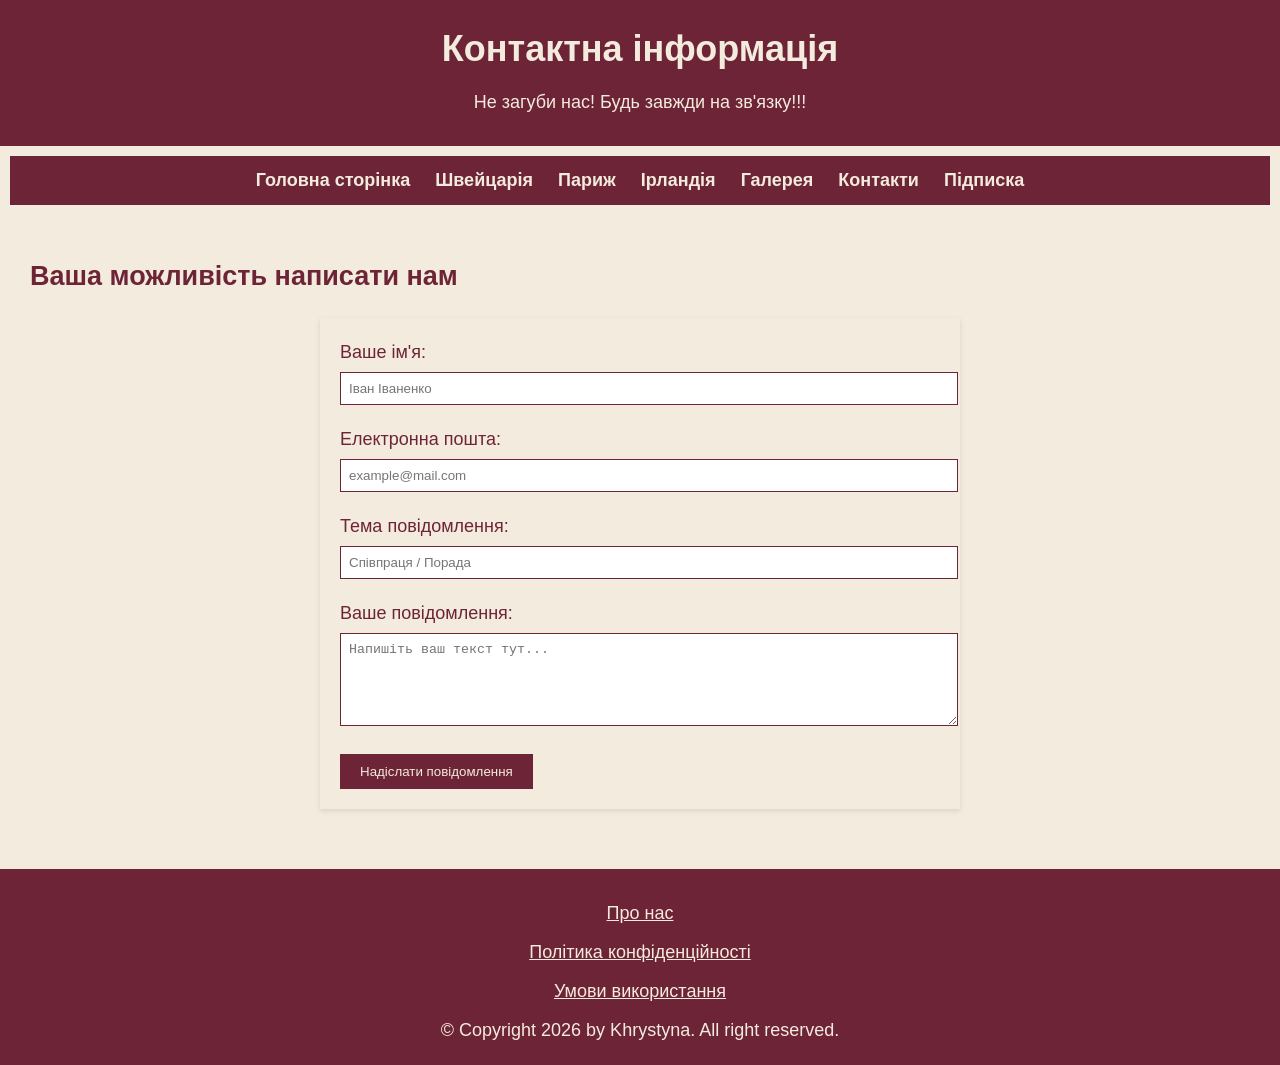
<file: PR1/contact.html>
<!DOCTYPE html>
<html lang="en">
<head>
    <meta charset="UTF-8">
    <meta name="viewport" content="width=device-width, initial-scale=1.0">
    <title>Контакти</title>
    <link rel="stylesheet" href="style.css">
    <link rel="icon" href="./foto/logo.jpg" type="image/x-icon">
</head>
<body>
    <header>
        <h1>Контактна інформація</h1>
        <p>Не загуби нас! Будь завжди на зв'язку!!!</p>
    </header>
    <nav>
        <ul>
            <li><a href="./index.html">Головна сторінка</a></li>
            <li><a href="./shved.html">Швейцарія</a></li>
            <li><a href="./paris.html">Париж</a></li>
            <li><a href="./irland.html">Ірландія</a></li>
            <li><a href="./gallery.html">Галерея</a></li>
            <li><a href="./contact.html">Контакти</a></li>
            <li><a href="./subscribe.html">Підписка</a></li>
        </ul>
    </nav>
    <main>
        <section  id="photo-gallery">
            <h2>Ваша можливість написати нам</h2>
            <form action="#" method="post" class="custom-form">
                <div>
                    <label for="username">Ваше ім'я:</label>
                    <input type="text" id="username" name="username" placeholder="Іван Іваненко" required>
                </div>

                <div>
                    <label for="useremail">Електронна пошта:</label>
                    <input type="email" id="useremail" name="useremail" placeholder="example@mail.com" required>
                </div>

                <div>
                    <label for="subject">Тема повідомлення:</label>
                    <input type="text" id="subject" name="subject" placeholder="Співпраця / Порада" required>
                </div>

                <div>
                    <label for="message">Ваше повідомлення:</label>
                    <textarea id="message" name="message" rows="5" placeholder="Напишіть ваш текст тут..."
                        required></textarea>
                </div>
                <button type="submit" class="btn-submit">Надіслати повідомлення</button>
            </form>
        </section>
    </main>
</body>
<footer>
    <li> <a href="#"> Про нас </a></li>
    <li> <a href="#"> Політика конфіденційності </a></li>
    <li> <a href="#"> Умови використання </a></li>
    &copy; Copyright 2026 by Khrystyna. All right reserved.
</footer>
</html>
</file>
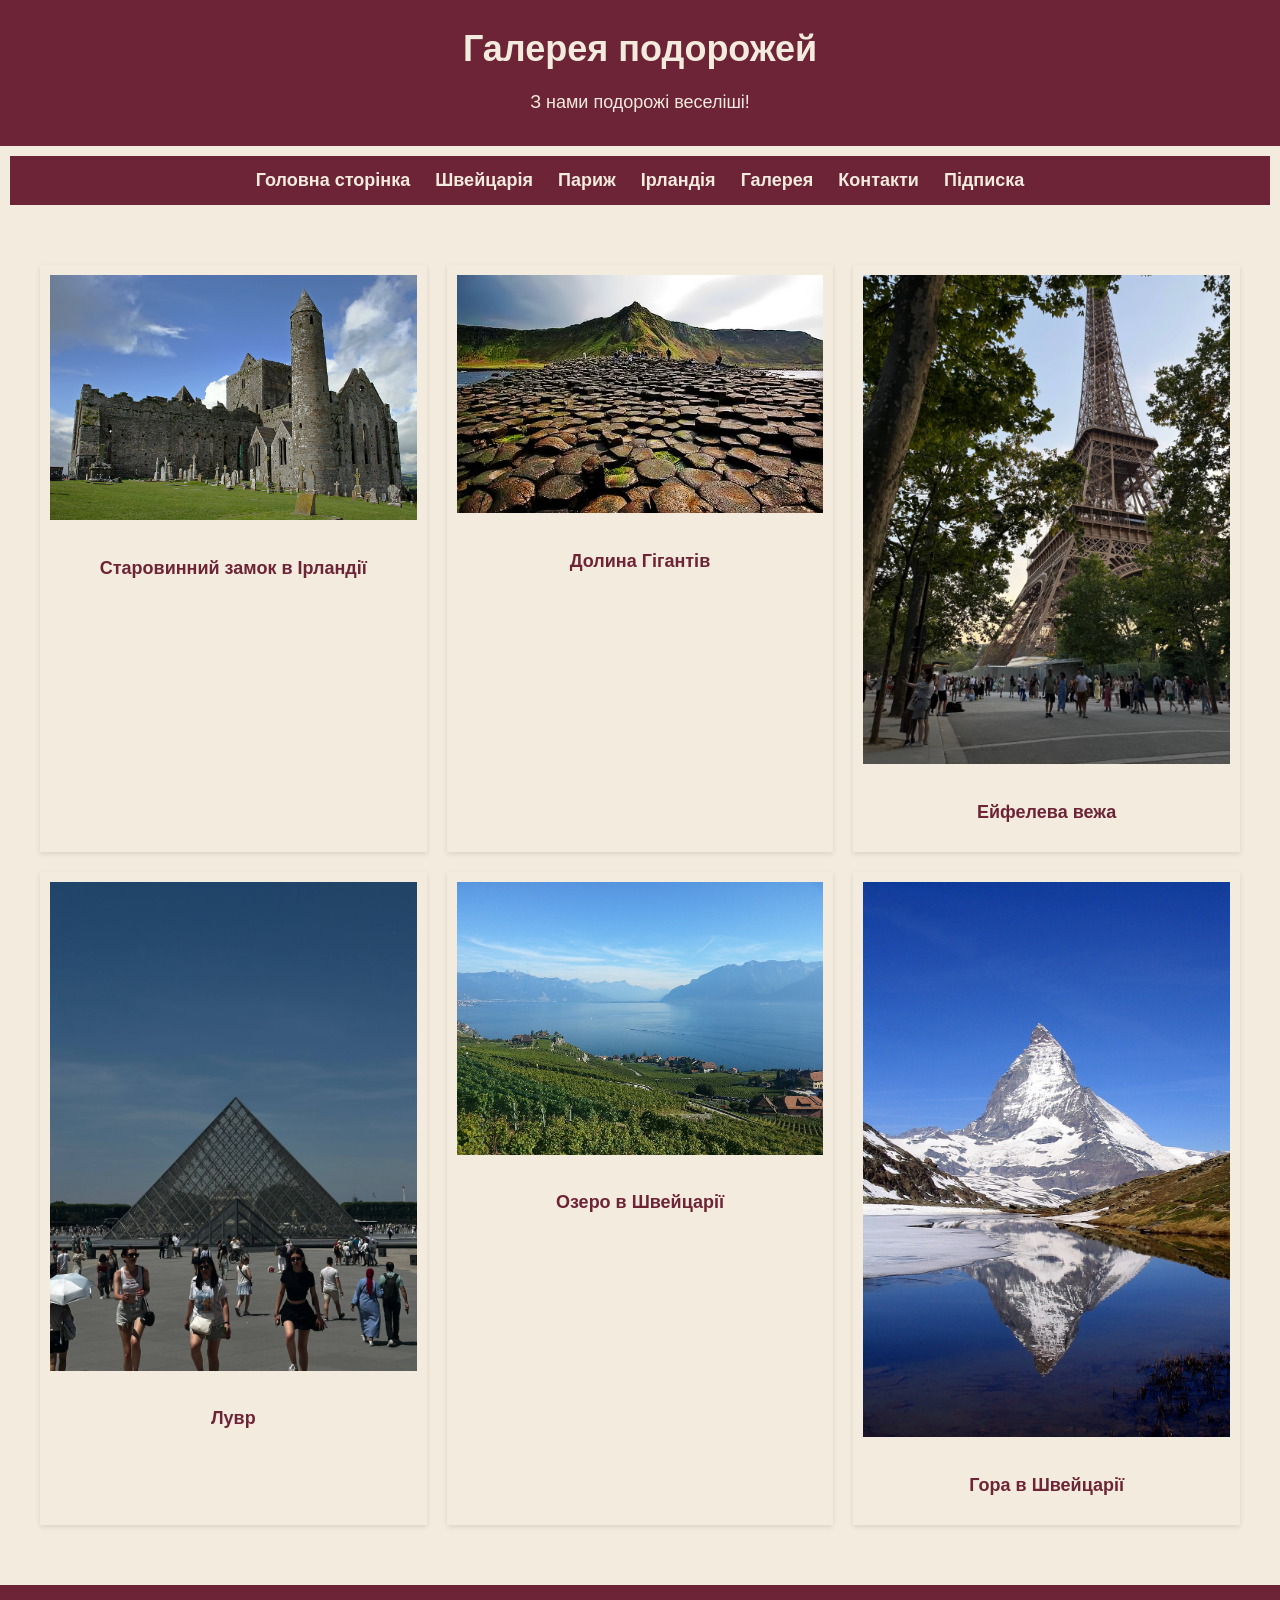
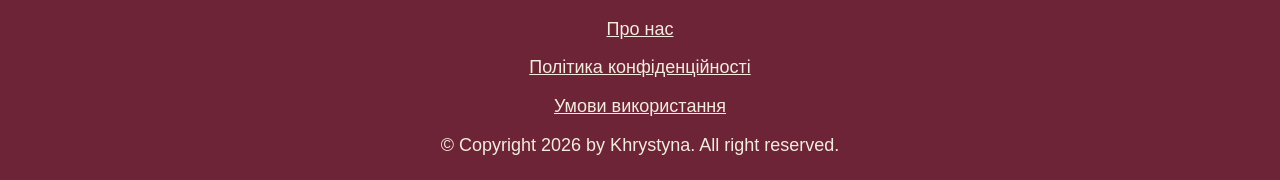
<file: PR1/gallery.html>
<!DOCTYPE html>
<html lang="en">
<head>
    <meta charset="UTF-8">
    <meta name="viewport" content="width=device-width, initial-scale=1.0">
    <title>Галерея</title>
    <link rel="stylesheet" href="style.css">
    <link rel="icon" href="./foto/logo.jpg" type="image/x-icon">
</head>
<body>
    <header>
        <h1>Галерея подорожей</h1>
        <p>З нами подорожі веселіші!</p>
    </header>
    <nav>
        <ul>
            <li><a href="./index.html">Головна сторінка</a></li>
            <li><a href="./shved.html">Швейцарія</a></li>
            <li><a href="./paris.html">Париж</a></li>
            <li><a href="./irland.html">Ірландія</a></li>
            <li><a href="./gallery.html">Галерея</a></li>
            <li><a href="./contact.html">Контакти</a></li>
            <li><a href="./subscribe.html">Підписка</a></li>
        </ul>
    </nav>
    <main>
        <section id="photo-gallery">
            <ul>
                <li>
                    <figure>
                        <img src="./foto/Irland/skala.jpg" alt="Старовинний замок в Ірландії" height="300">
                        <figcaption>Старовинний замок в Ірландії</figcaption>
                    </figure>
                </li>
                <li>
                    <figure>
                        <img src="./foto/Irland/Giants_Causeway.jpg" alt="Долина Гігантів" height="300">
                        <figcaption>Долина Гігантів</figcaption>
                    </figure>
                </li>
                <li>
                    <figure>
                        <img src="./foto/Paris/paris.jpg" alt="Ейфелева вежа" height="300">
                        <figcaption>Ейфелева вежа</figcaption>
                    </figure>
                </li>
                <li>
                    <figure>
                        <img src="./foto/Paris/luvr.jpg" alt="Лувр" height="300">
                        <figcaption>Лувр</figcaption>
                    </figure>
                </li>
                <li>
                    <figure>
                        <img src="./foto/Shved/lake.jpg" alt="Озеро в Швейцарії" height="300">
                        <figcaption>Озеро в Швейцарії</figcaption>
                    </figure>
                </li>
                <li>
                    <figure>
                        <img src="./foto/Shved/Matterhorn.jpg" alt="Гора в Швейцарії" height="300">
                        <figcaption>Гора в Швейцарії</figcaption>
                    </figure>
                </li>
            </ul>
        </section>
    </main>
</body>
<footer>
    <li> <a href="#"> Про нас </a></li>
    <li> <a href="#"> Політика конфіденційності </a></li>
    <li> <a href="#"> Умови використання </a></li>
    &copy; Copyright 2026 by Khrystyna. All right reserved.
</footer>
</html>
</file>
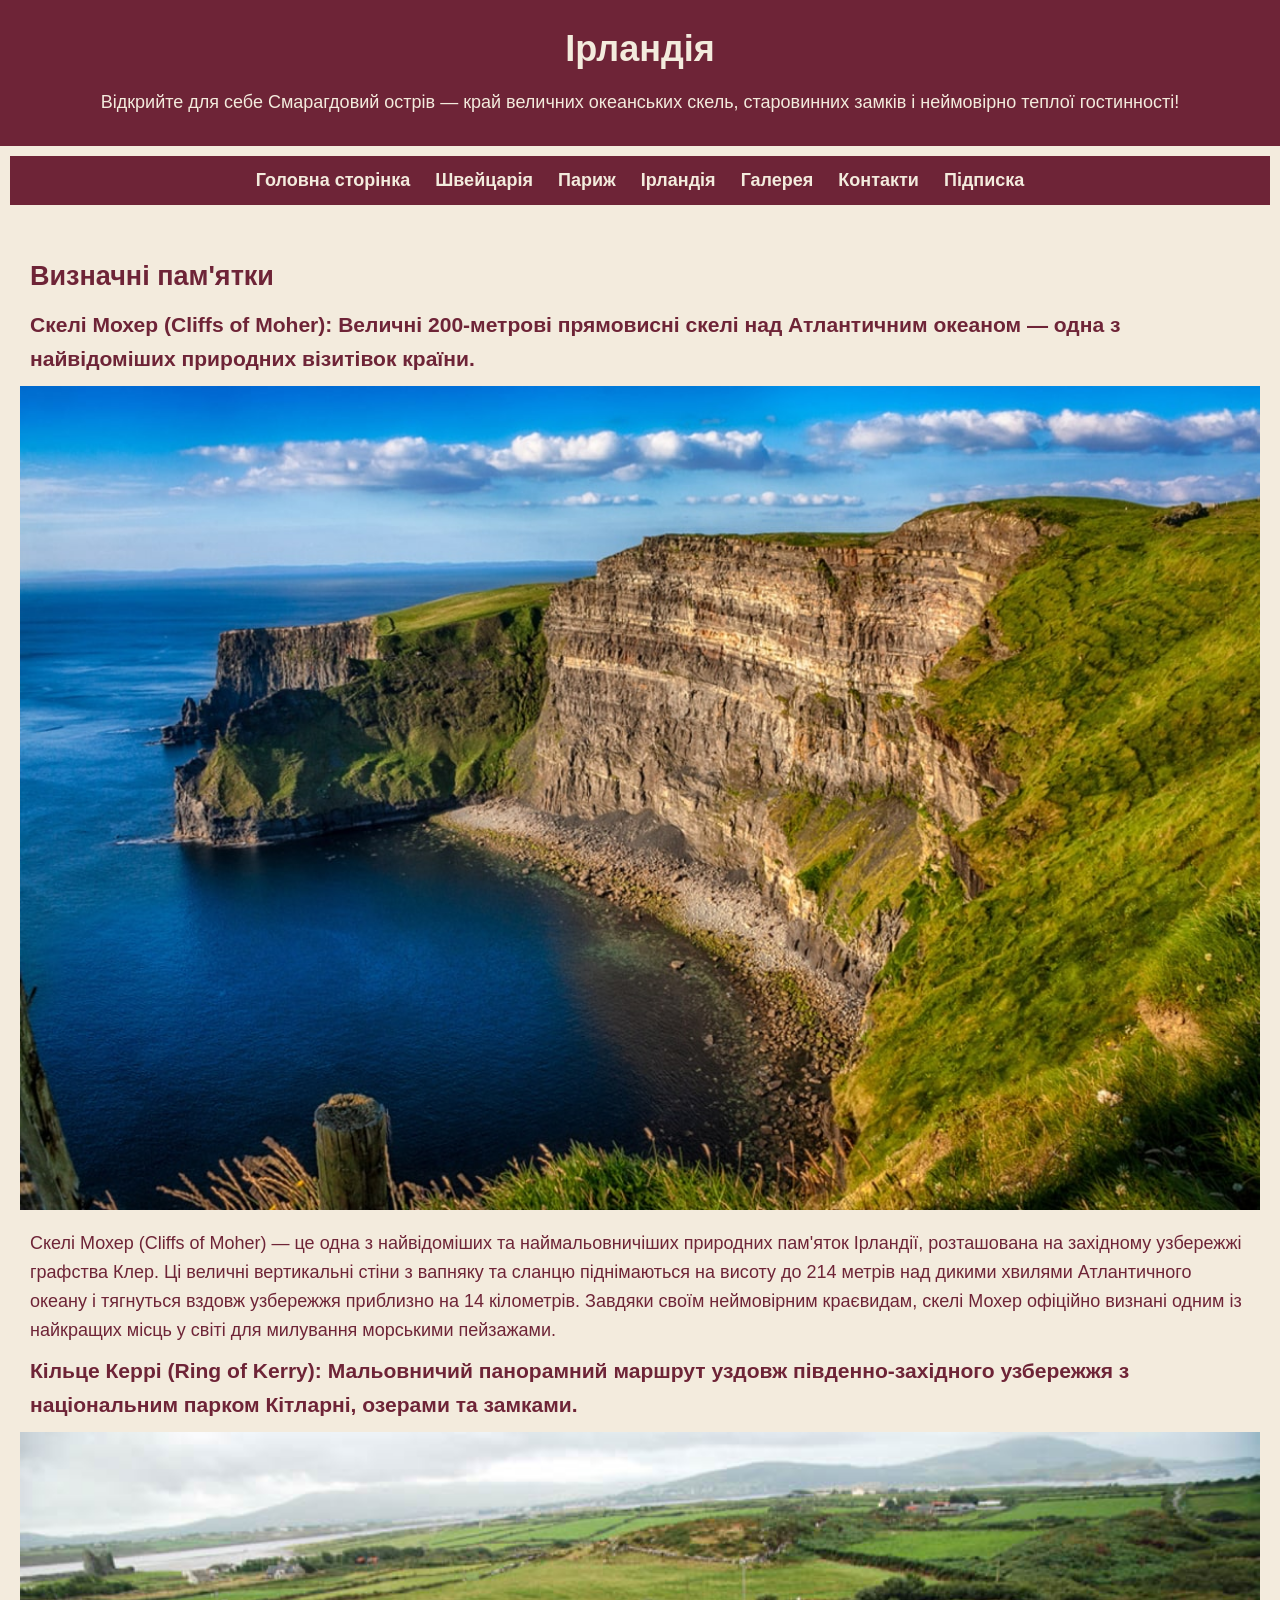
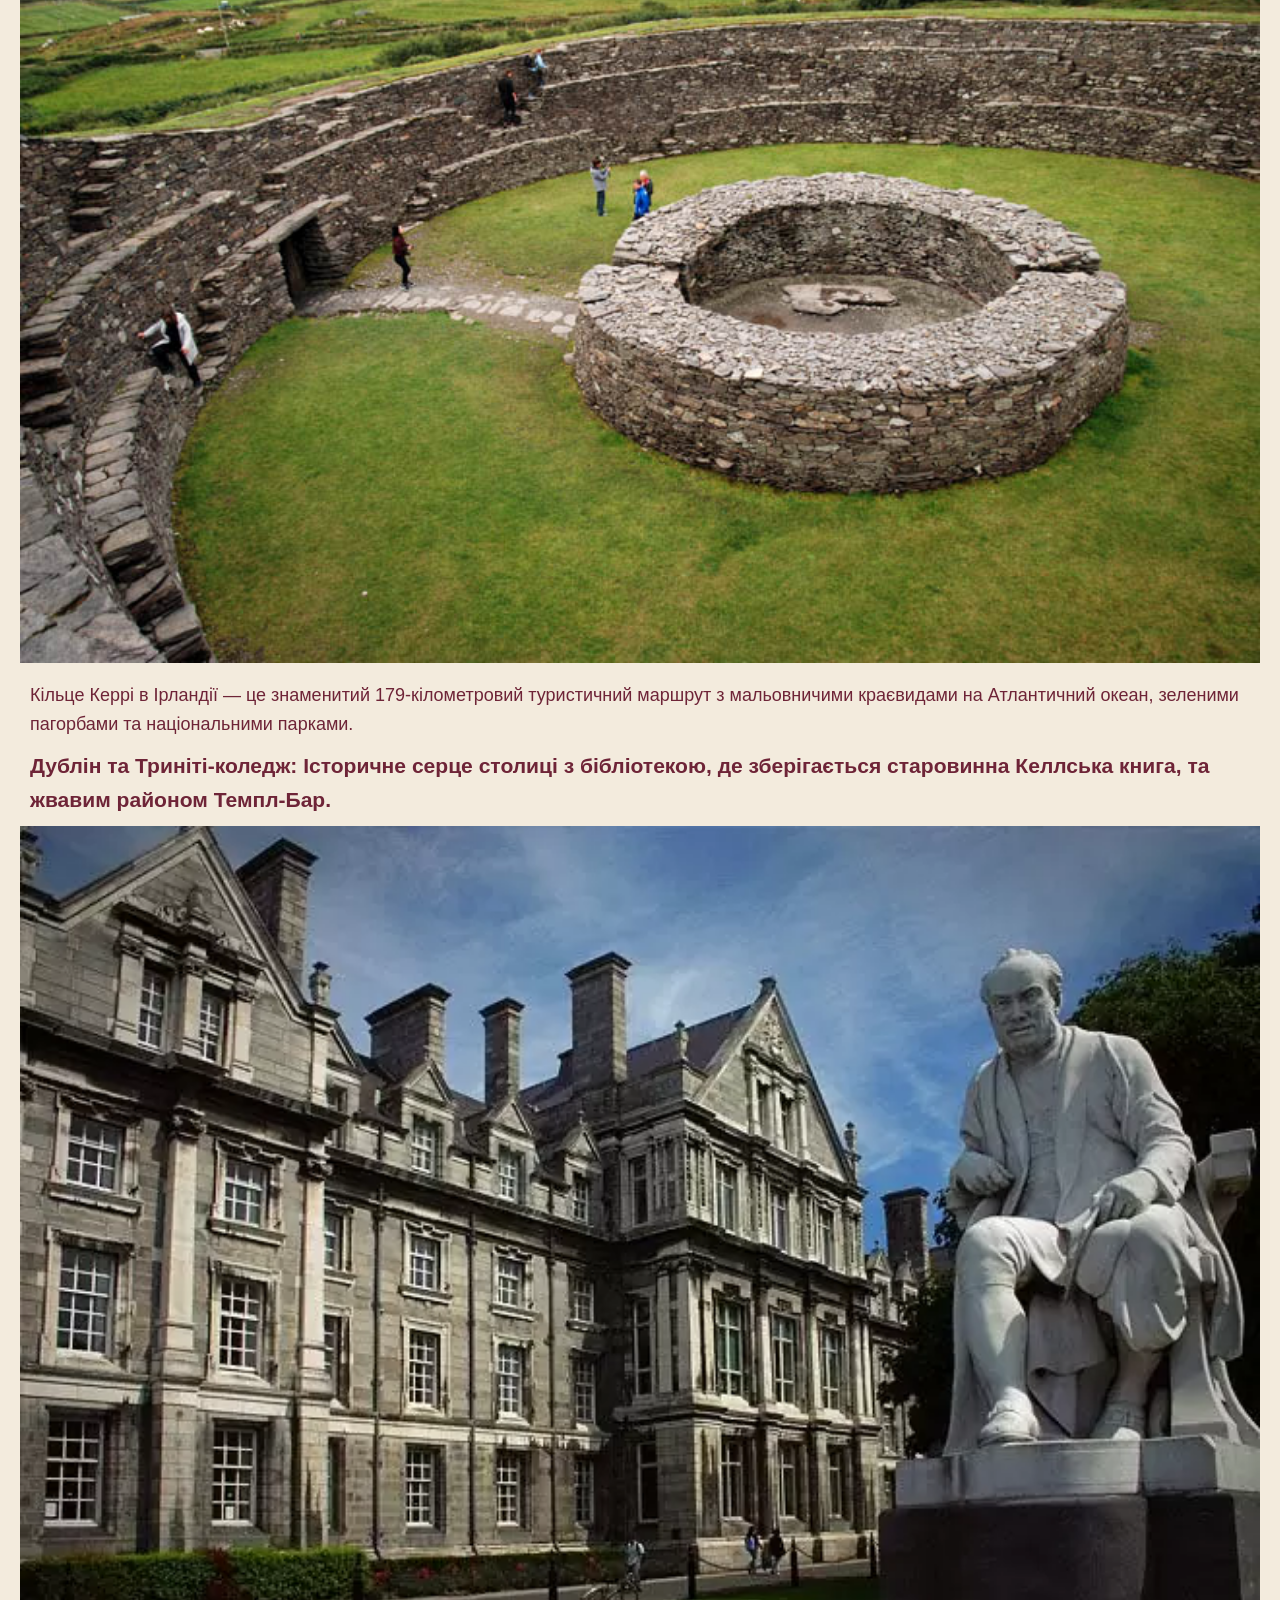
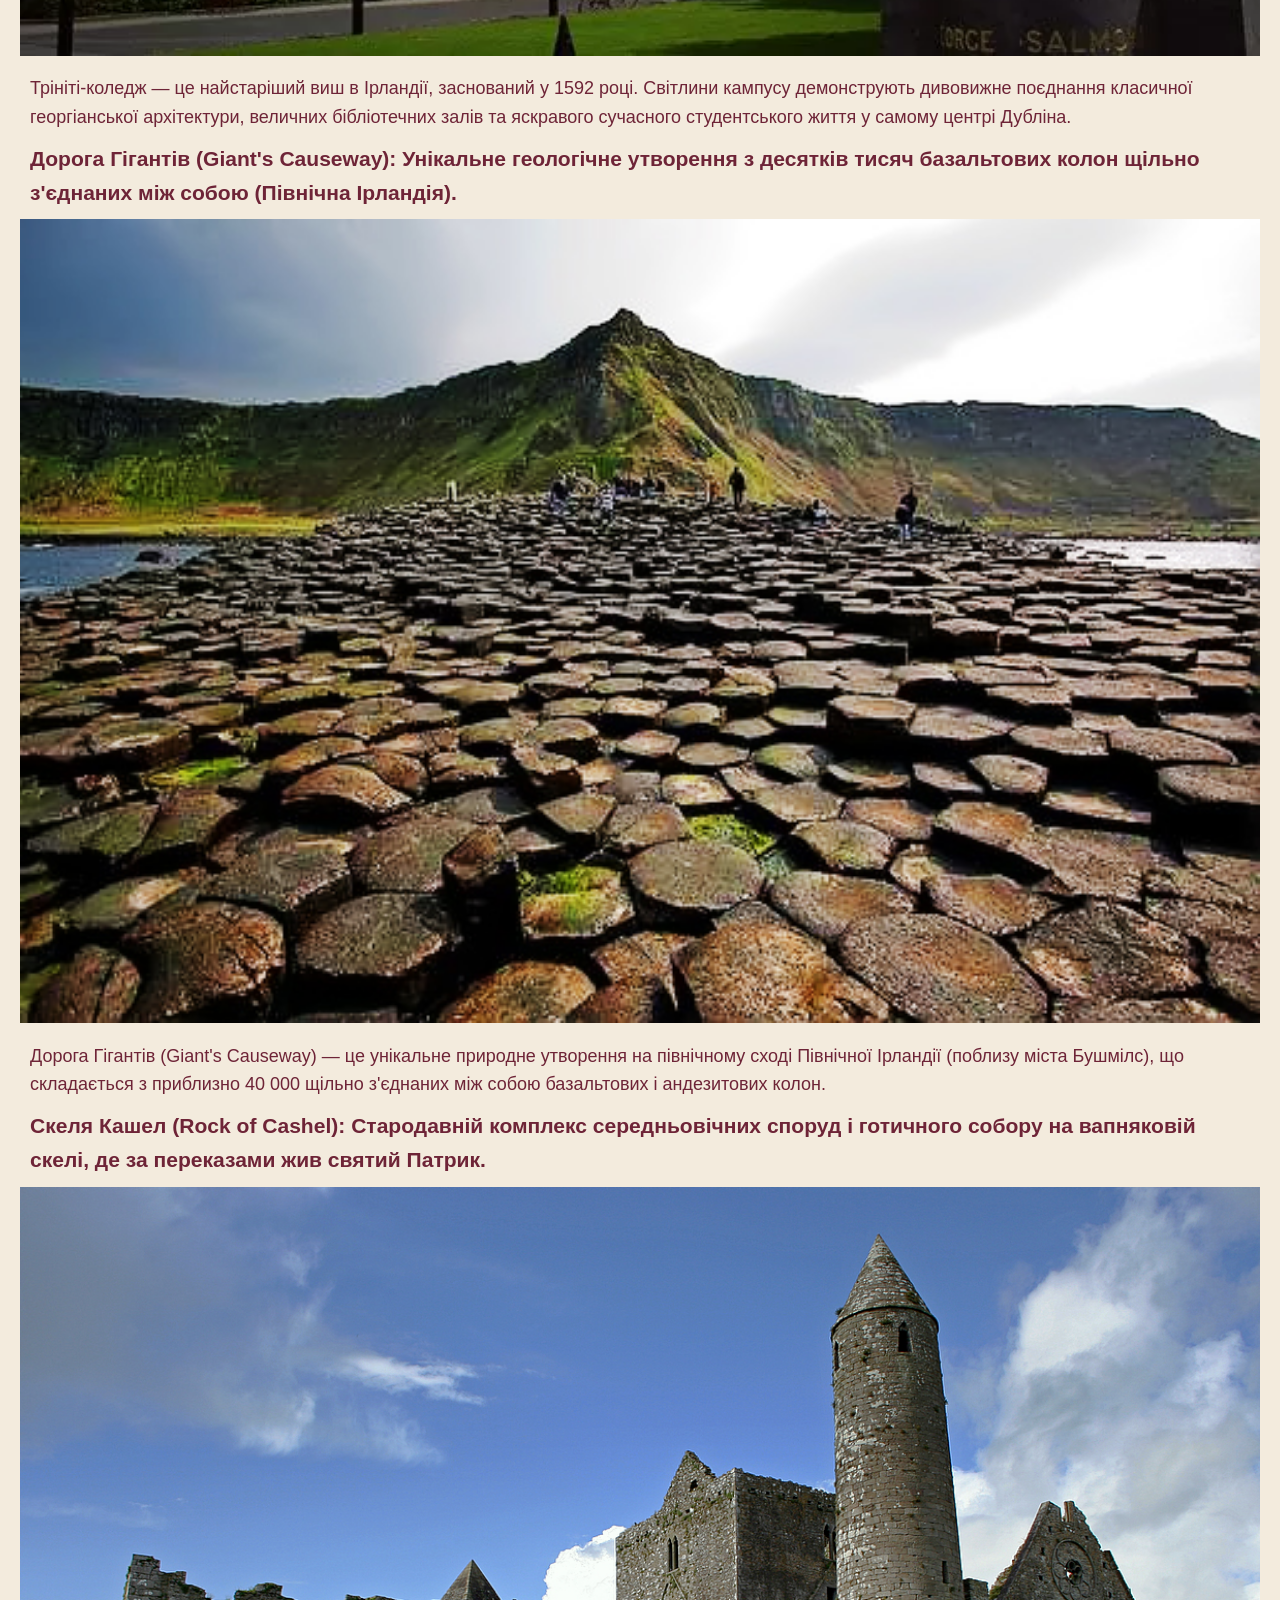
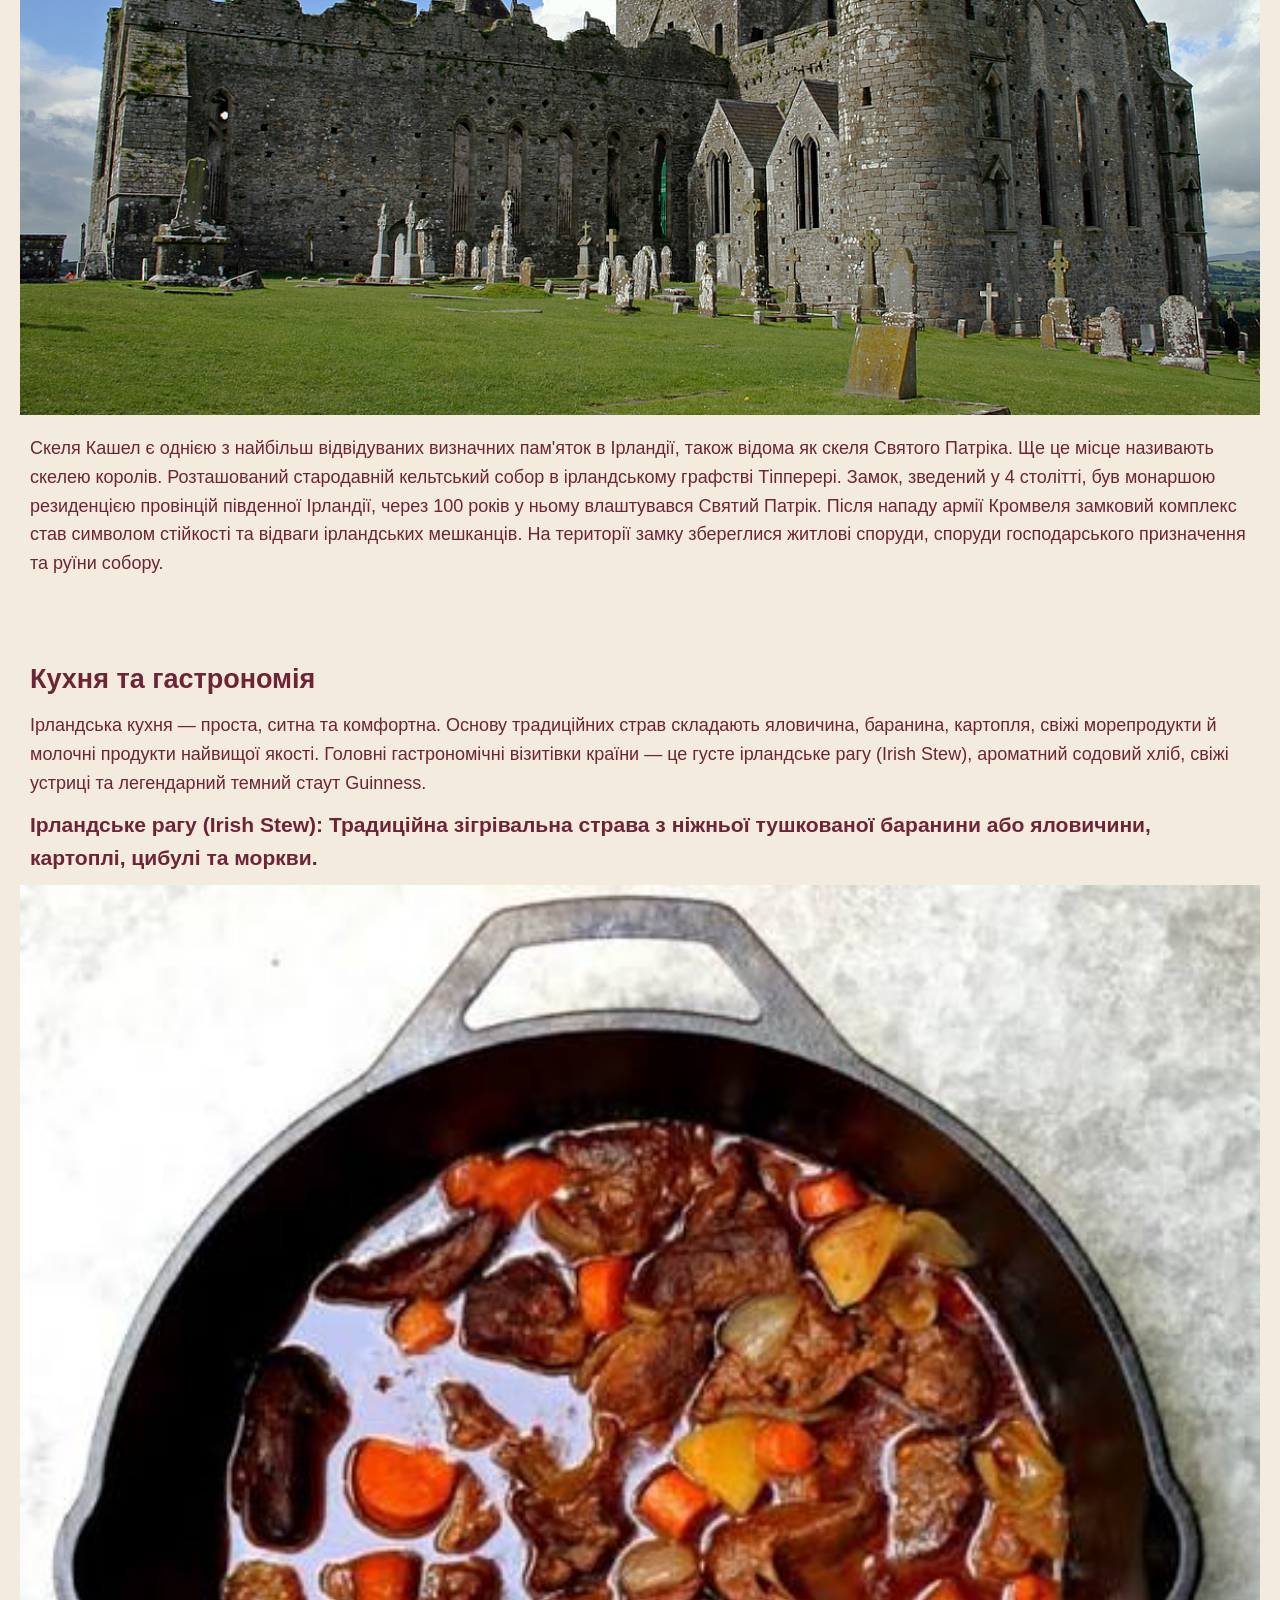
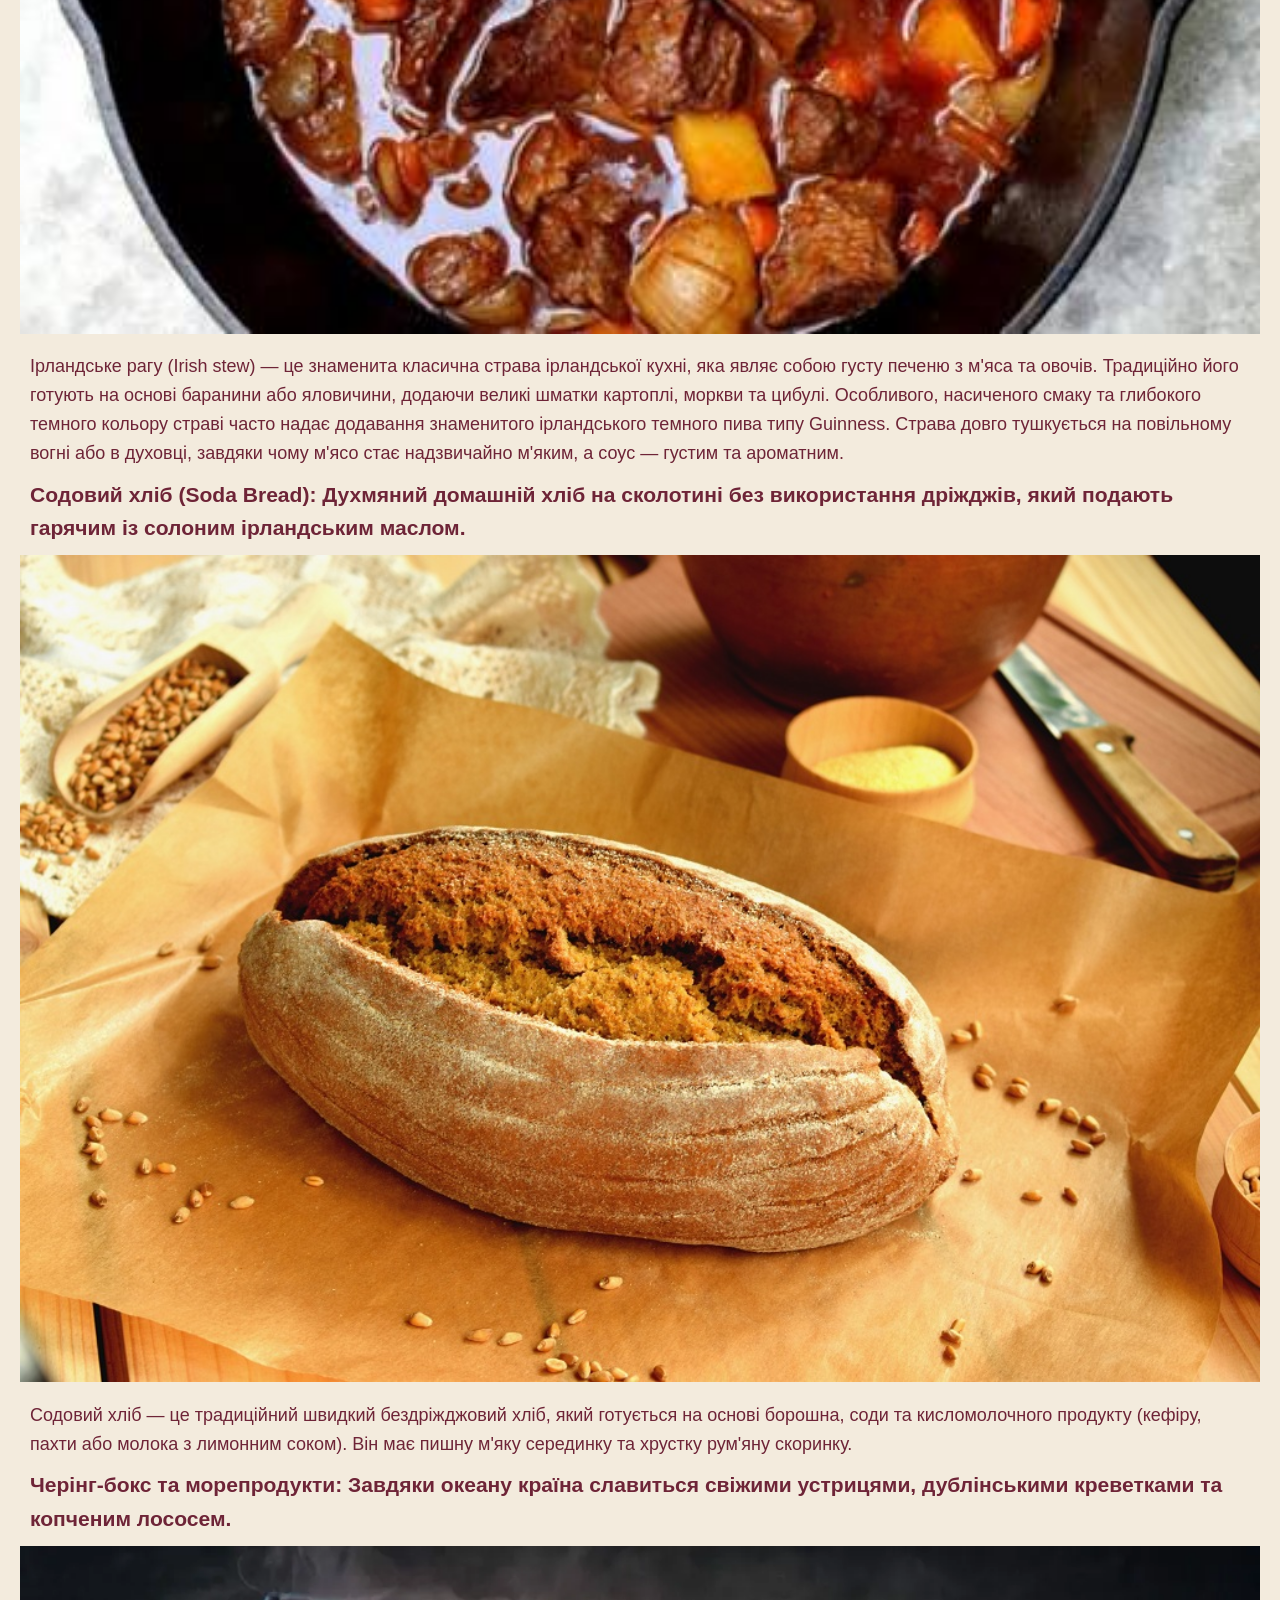
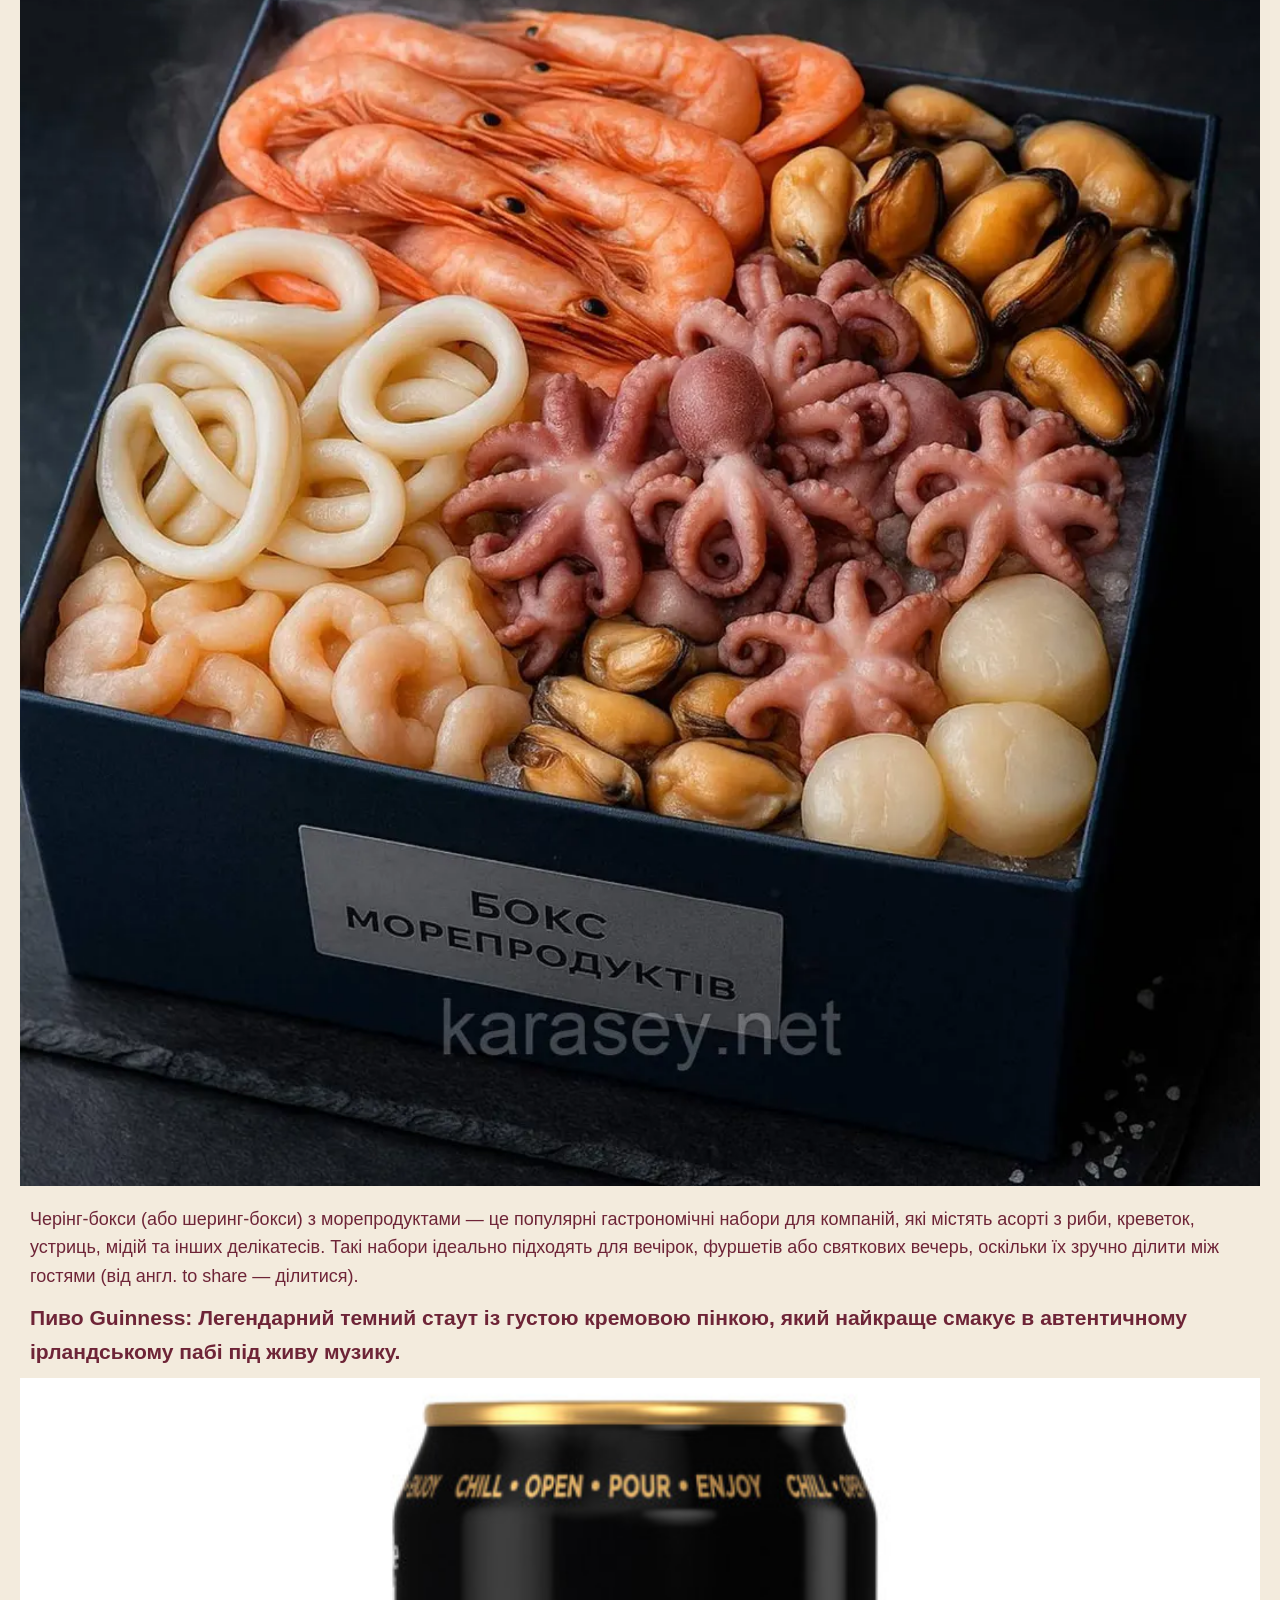
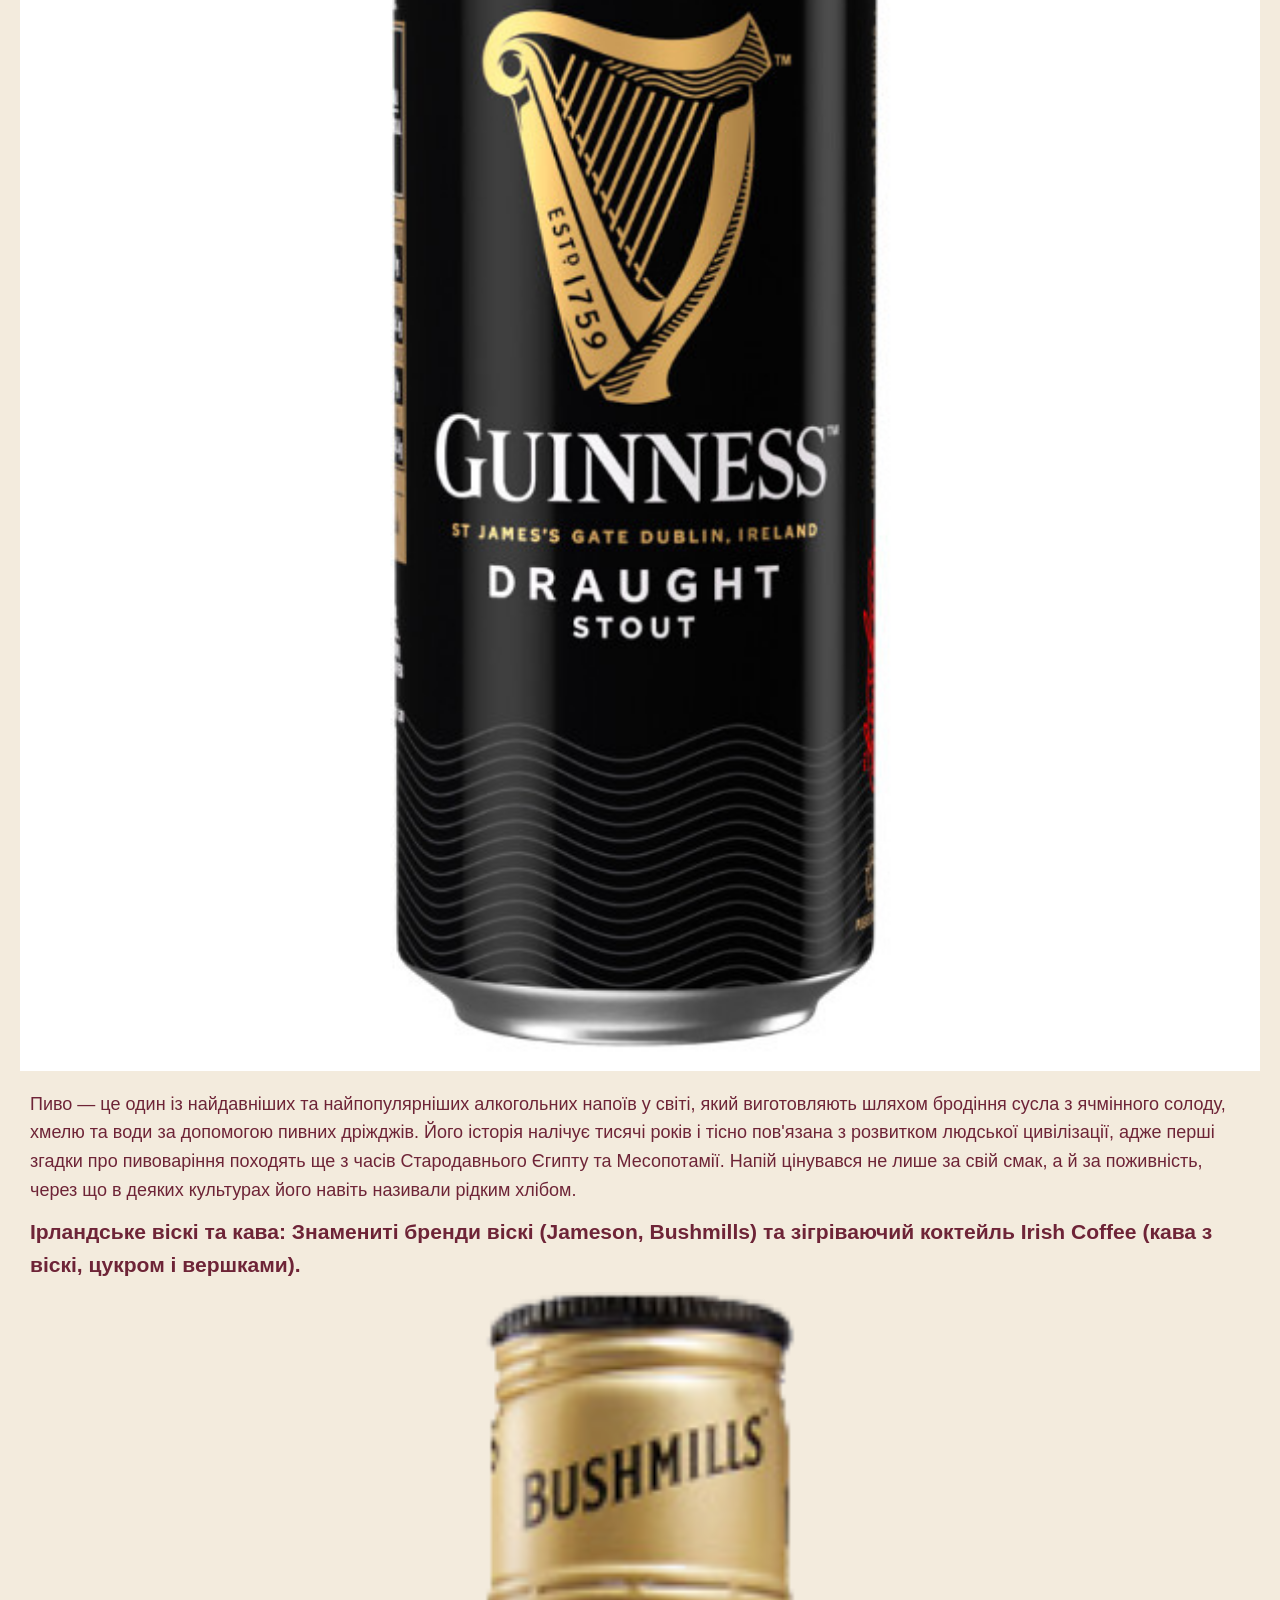
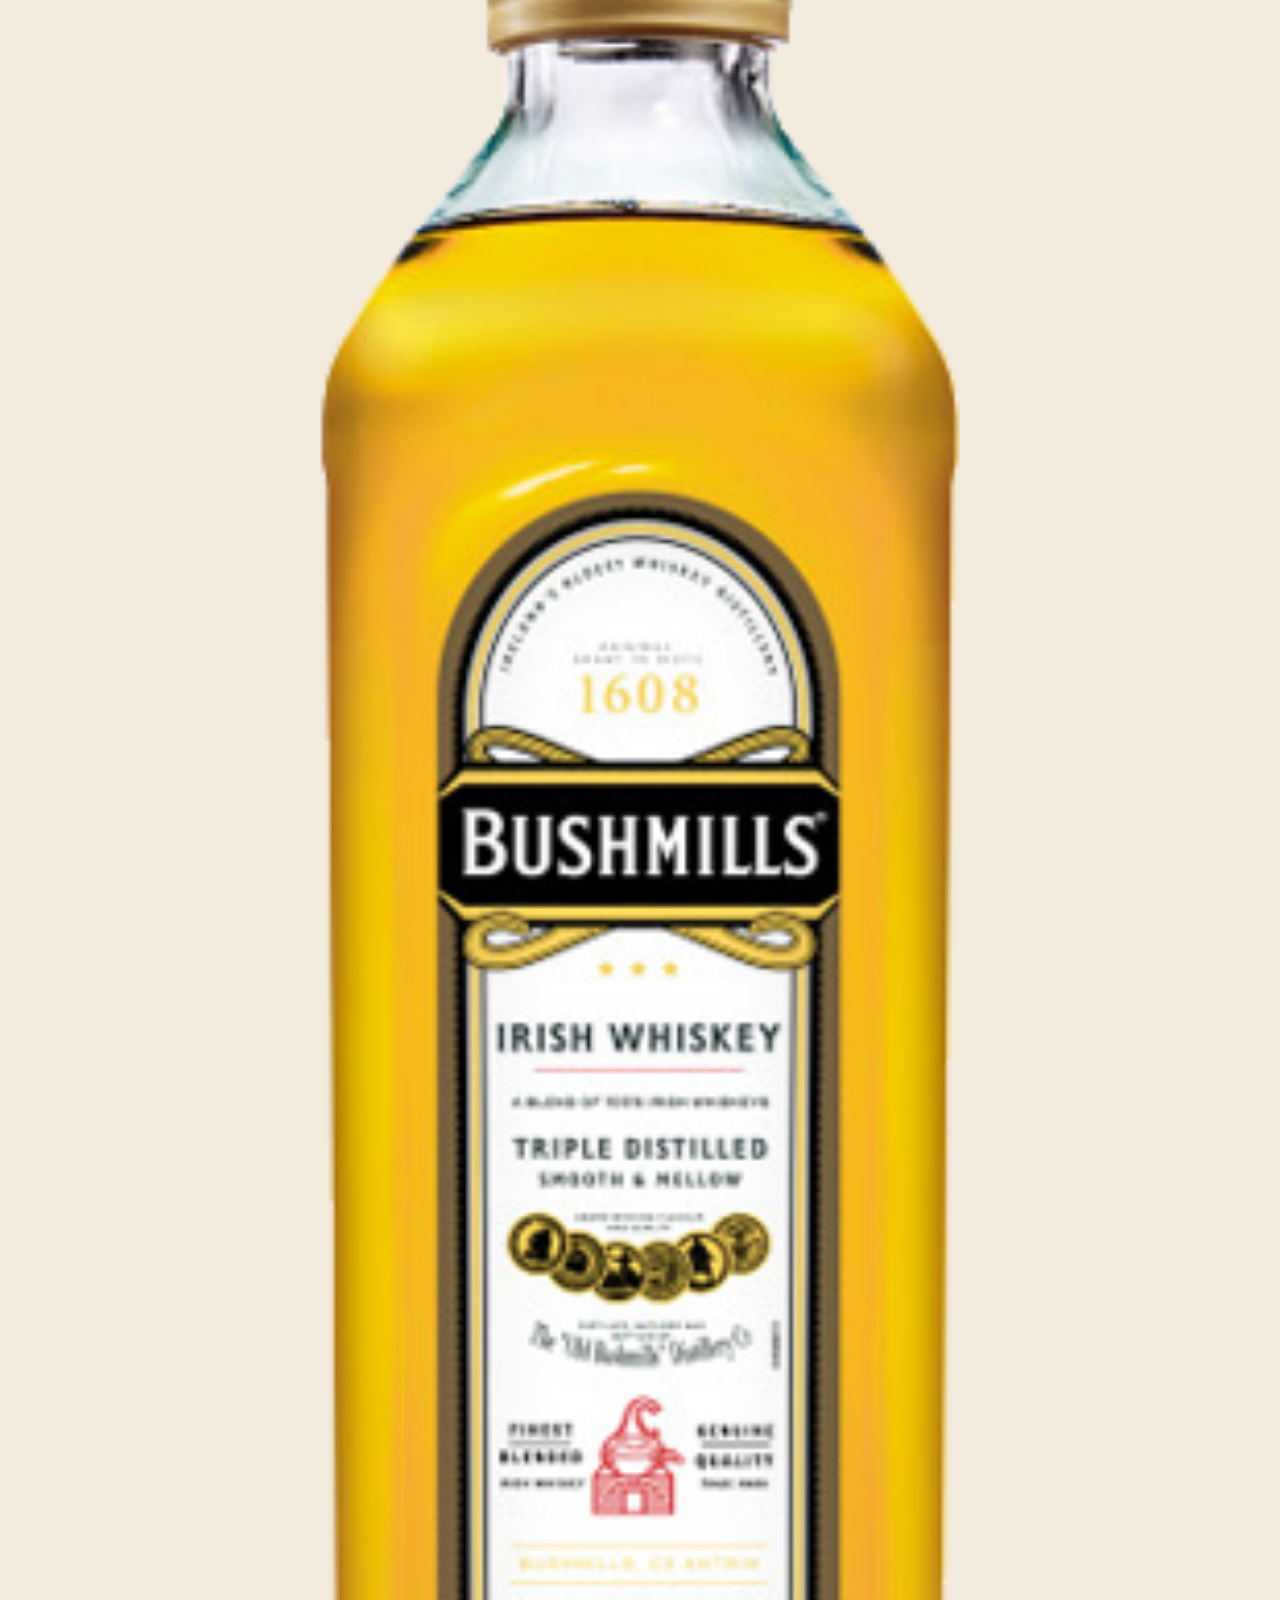
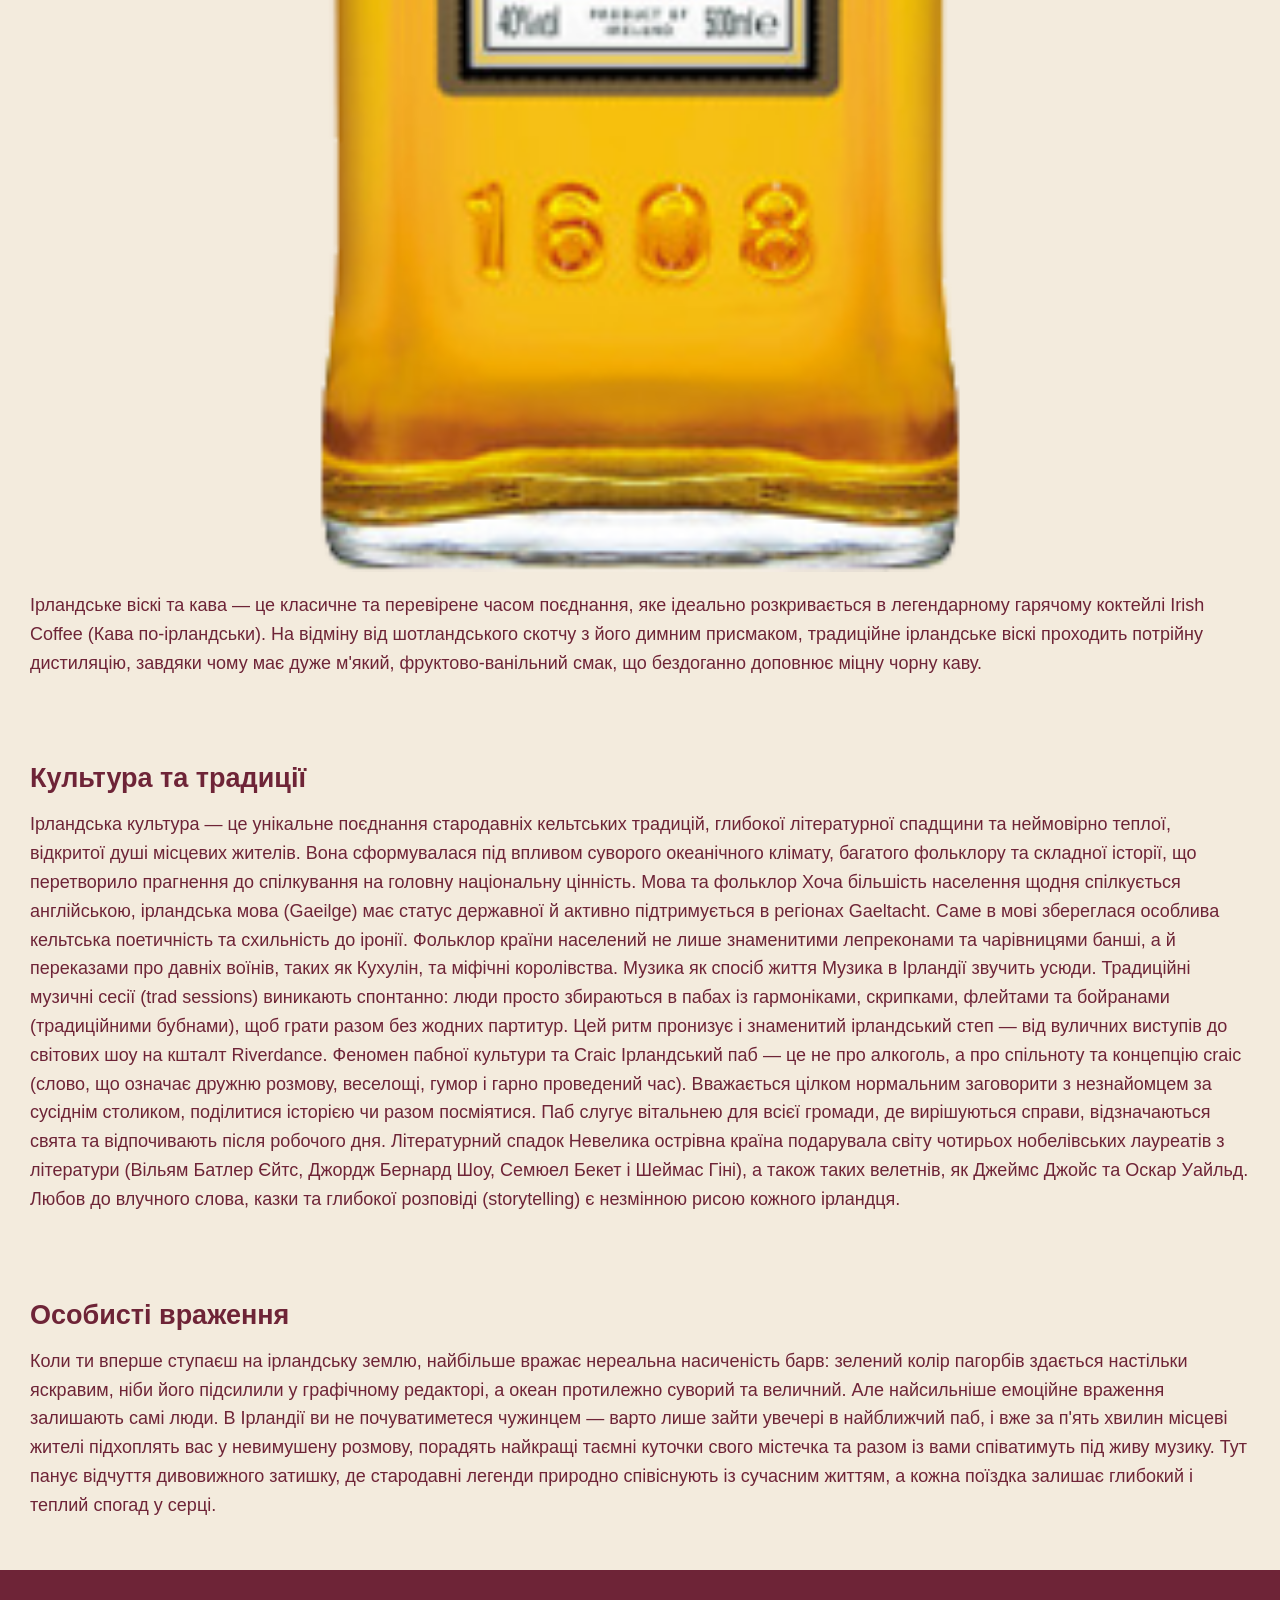
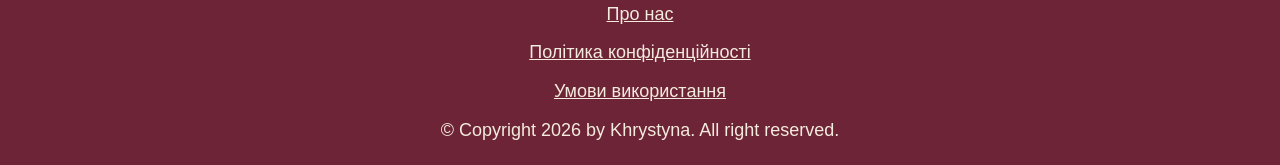
<file: PR1/irland.html>
<!DOCTYPE html>
<html lang="en">
<head>
    <meta charset="UTF-8">
    <meta name="viewport" content="width=device-width, initial-scale=1.0">
    <title>Ірландія</title>
    <link rel="stylesheet" href="style.css">
    <link rel="icon" href="./foto/logo.jpg" type="image/x-icon">
</head>
<body>
    <header>
        <h1>Ірландія</h1>
        <p>Відкрийте для себе Смарагдовий острів — край величних океанських скель, старовинних замків і неймовірно теплої гостинності!</p>
    </header>
    <nav>
        <ul>
            <li><a href="./index.html">Головна сторінка</a></li>
            <li><a href="./shved.html">Швейцарія</a></li>
            <li><a href="./paris.html">Париж</a></li>
            <li><a href="./irland.html">Ірландія</a></li>
            <li><a href="./gallery.html">Галерея</a></li>
            <li><a href="./contact.html">Контакти</a></li>
            <li><a href="./subscribe.html">Підписка</a></li>
        </ul>
    </nav>
    <main>
        <section id="photo-gallery">
            <h2>Визначні пам'ятки</h2>
            <h3>Скелі Мохер (Cliffs of Moher): Величні 200-метрові прямовисні скелі над Атлантичним океаном — одна з найвідоміших природних візитівок країни.</h3>
            <img src="./foto/Irland/skeli-Mokher.jpg" alt="Скелі Мохер">
            <p>Скелі Мохер (Cliffs of Moher) — це одна з найвідоміших та наймальовничіших природних пам'яток Ірландії, розташована на західному узбережжі графства Клер.
                Ці величні вертикальні стіни з вапняку та сланцю піднімаються на висоту до 214 метрів над дикими хвилями Атлантичного океану і тягнуться вздовж узбережжя приблизно на 14 кілометрів. Завдяки своїм неймовірним краєвидам, скелі Мохер офіційно визнані одним із найкращих місць у світі для милування морськими пейзажами.</p>
            <h3>Кільце Керрі (Ring of Kerry): Мальовничий панорамний маршрут уздовж південно-західного узбережжя з національним парком Кітларні, озерами та замками.</h3>
            <img src="./foto/Irland/Cahergall-stone-fort.jpg" alt="Кільце Керрі">
            <p>Кільце Керрі в Ірландії — це знаменитий 179-кілометровий туристичний маршрут з мальовничими краєвидами на Атлантичний океан, зеленими пагорбами та національними парками.</p>
            <h3>Дублін та Триніті-коледж: Історичне серце столиці з бібліотекою, де зберігається старовинна Келлська книга, та жвавим районом Темпл-Бар.</h3>
            <img src="./foto/Irland/trinity-college-dublin.webp" alt="Дублін та Триніті-коледж">
            <p>Трініті-коледж — це найстаріший виш в Ірландії, заснований у 1592 році. Світлини кампусу демонструють дивовижне поєднання класичної георгіанської архітектури, величних бібліотечних залів та яскравого сучасного студентського життя у самому центрі Дубліна.</p>
            <h3>Дорога Гігантів (Giant's Causeway): Унікальне геологічне утворення з десятків тисяч базальтових колон щільно з'єднаних між собою (Північна Ірландія).</h3>
            <img src="./foto/Irland/Giants_Causeway.jpg" alt="Дорога Гігантів">
            <p>Дорога Гігантів (Giant's Causeway) — це унікальне природне утворення на північному сході Північної Ірландії (поблизу міста Бушмілс), що складається з приблизно 40 000 щільно з'єднаних між собою базальтових і андезитових колон.</p>
            <h3>Скеля Кашел (Rock of Cashel): Стародавній комплекс середньовічних споруд і готичного собору на вапняковій скелі, де за переказами жив святий Патрик.</h3>
            <img src="./foto/Irland/skala.jpg" alt="Скеля Кашел">
            <p>Скеля Кашел є однією з найбільш відвідуваних визначних пам'яток в Ірландії, також відома як скеля Святого Патріка. Ще це місце називають скелею королів. Розташований стародавній кельтський собор в ірландському графстві Тіпперері. Замок, зведений у 4 столітті, був монаршою резиденцією провінцій південної Ірландії, через 100 років у ньому влаштувався Святий Патрік. Після нападу армії Кромвеля замковий комплекс став символом стійкості та відваги ірландських мешканців. На території замку збереглися житлові споруди, споруди господарського призначення та руїни собору.</p>
        </section>
        <section id="photo-gallery">
            <h2>Кухня та гастрономія</h2>
            <p>Ірландська кухня — проста, ситна та комфортна. Основу традиційних страв складають яловичина, баранина, картопля, свіжі морепродукти й молочні продукти найвищої якості. Головні гастрономічні візитівки країни — це густе ірландське рагу (Irish Stew), ароматний содовий хліб, свіжі устриці та легендарний темний стаут Guinness.</p>
            <h3>Ірландське рагу (Irish Stew): Традиційна зігрівальна страва з ніжньої тушкованої баранини або яловичини, картоплі, цибулі та моркви.</h3>
            <img src="./foto/Irland/ragu.jpg" alt="Ірландське рагу">
            <p>Ірландське рагу (Irish stew) — це знаменита класична страва ірландської кухні, яка являє собою густу печеню з м'яса та овочів. Традиційно його готують на основі баранини або яловичини, додаючи великі шматки картоплі, моркви та цибулі. Особливого, насиченого смаку та глибокого темного кольору страві часто надає додавання знаменитого ірландського темного пива типу Guinness. Страва довго тушкується на повільному вогні або в духовці, завдяки чому м'ясо стає надзвичайно м'яким, а соус — густим та ароматним.</p>
            <h3>Содовий хліб (Soda Bread): Духмяний домашній хліб на сколотині без використання дріжджів, який подають гарячим із солоним ірландським маслом.</h3>
            <img src="./foto/Irland/bread.jpg" alt="Содовий хліб">
            <p>Содовий хліб — це традиційний швидкий бездріжджовий хліб, який готується на основі борошна, соди та кисломолочного продукту (кефіру, пахти або молока з лимонним соком). Він має пишну м'яку серединку та хрустку рум'яну скоринку.</p>
            <h3>Черінг-бокс та морепродукти: Завдяки океану країна славиться свіжими устрицями, дублінськими креветками та копченим лососем.</h3>
            <img src="./foto/Irland/box.webp" alt="Черінг-бокс та морепродукти">
            <p>Черінг-бокси (або шеринг-бокси) з морепродуктами — це популярні гастрономічні набори для компаній, які містять асорті з риби, креветок, устриць, мідій та інших делікатесів. Такі набори ідеально підходять для вечірок, фуршетів або святкових вечерь, оскільки їх зручно ділити між гостями (від англ. to share — ділитися).</p>
            <h3>Пиво Guinness: Легендарний темний стаут із густою кремовою пінкою, який найкраще смакує в автентичному ірландському пабі під живу музику.</h3>
            <img src="./foto/Irland/beer.jpg" alt="Пиво Guinness">
            <p>Пиво — це один із найдавніших та найпопулярніших алкогольних напоїв у світі, який виготовляють шляхом бродіння сусла з ячмінного солоду, хмелю та води за допомогою пивних дріжджів. Його історія налічує тисячі років і тісно пов'язана з розвитком людської цивілізації, адже перші згадки про пивоваріння походять ще з часів Стародавнього Єгипту та Месопотамії. Напій цінувався не лише за свій смак, а й за поживність, через що в деяких культурах його навіть називали рідким хлібом.</p>
            <h3>Ірландське віскі та кава: Знамениті бренди віскі (Jameson, Bushmills) та зігріваючий коктейль Irish Coffee (кава з віскі, цукром і вершками).</h3>
            <img src="./foto/Irland/viski.png" alt="Ірландське віскі та кава">
            <p>Ірландське віскі та кава — це класичне та перевірене часом поєднання, яке ідеально розкривається в легендарному гарячому коктейлі Irish Coffee (Кава по-ірландськи). На відміну від шотландського скотчу з його димним присмаком, традиційне ірландське віскі проходить потрійну дистиляцію, завдяки чому має дуже м'який, фруктово-ванільний смак, що бездоганно доповнює міцну чорну каву.</p>
        </section>
        <section id="photo-gallery">
            <h2>Культура та традиції</h2>
            <p>Ірландська культура — це унікальне поєднання стародавніх кельтських традицій, глибокої літературної спадщини та неймовірно теплої, відкритої душі місцевих жителів. Вона сформувалася під впливом суворого океанічного клімату, багатого фольклору та складної історії, що перетворило прагнення до спілкування на головну національну цінність.
                Мова та фольклор
                Хоча більшість населення щодня спілкується англійською, ірландська мова (Gaeilge) має статус державної й активно підтримується в регіонах Gaeltacht. Саме в мові збереглася особлива кельтська поетичність та схильність до іронії. Фольклор країни населений не лише знаменитими лепреконами та чарівницями банші, а й переказами про давніх воїнів, таких як Кухулін, та міфічні королівства.
                Музика як спосіб життя
                Музика в Ірландії звучить усюди. Традиційні музичні сесії (trad sessions) виникають спонтанно: люди просто збираються в пабах із гармоніками, скрипками, флейтами та бойранами (традиційними бубнами), щоб грати разом без жодних партитур. Цей ритм пронизує і знаменитий ірландський степ — від вуличних виступів до світових шоу на кшталт Riverdance.
                Феномен пабної культури та Craic
                Ірландський паб — це не про алкоголь, а про спільноту та концепцію craic (слово, що означає дружню розмову, веселощі, гумор і гарно проведений час). Вважається цілком нормальним заговорити з незнайомцем за сусіднім столиком, поділитися історією чи разом посміятися. Паб слугує вітальнею для всієї громади, де вирішуються справи, відзначаються свята та відпочивають після робочого дня.
                Літературний спадок
                Невелика острівна країна подарувала світу чотирьох нобелівських лауреатів з літератури (Вільям Батлер Єйтс, Джордж Бернард Шоу, Семюел Бекет і Шеймас Гіні), а також таких велетнів, як Джеймс Джойс та Оскар Уайльд. Любов до влучного слова, казки та глибокої розповіді (storytelling) є незмінною рисою кожного ірландця.</p>
        </section>
        <section id="photo-gallery">
            <h2>Особисті враження</h2>
            <p>Коли ти вперше ступаєш на ірландську землю, найбільше вражає нереальна насиченість барв: зелений колір пагорбів здається настільки яскравим, ніби його підсилили у графічному редакторі, а океан протилежно суворий та величний.
                Але найсильніше емоційне враження залишають самі люди. В Ірландії ви не почуватиметеся чужинцем — варто лише зайти увечері в найближчий паб, і вже за п'ять хвилин місцеві жителі підхоплять вас у невимушену розмову, порадять найкращі таємні куточки свого містечка та разом із вами співатимуть під живу музику. Тут панує відчуття дивовижного затишку, де стародавні легенди природно співіснують із сучасним життям, а кожна поїздка залишає глибокий і теплий спогад у серці.</p>
        </section>
    </main>
</body>
<footer>
    <li> <a href="#"> Про нас </a></li>
    <li> <a href="#"> Політика конфіденційності </a></li>
    <li> <a href="#"> Умови використання </a></li>
    &copy; Copyright 2026 by Khrystyna. All right reserved.
</footer>
</html>
</file>
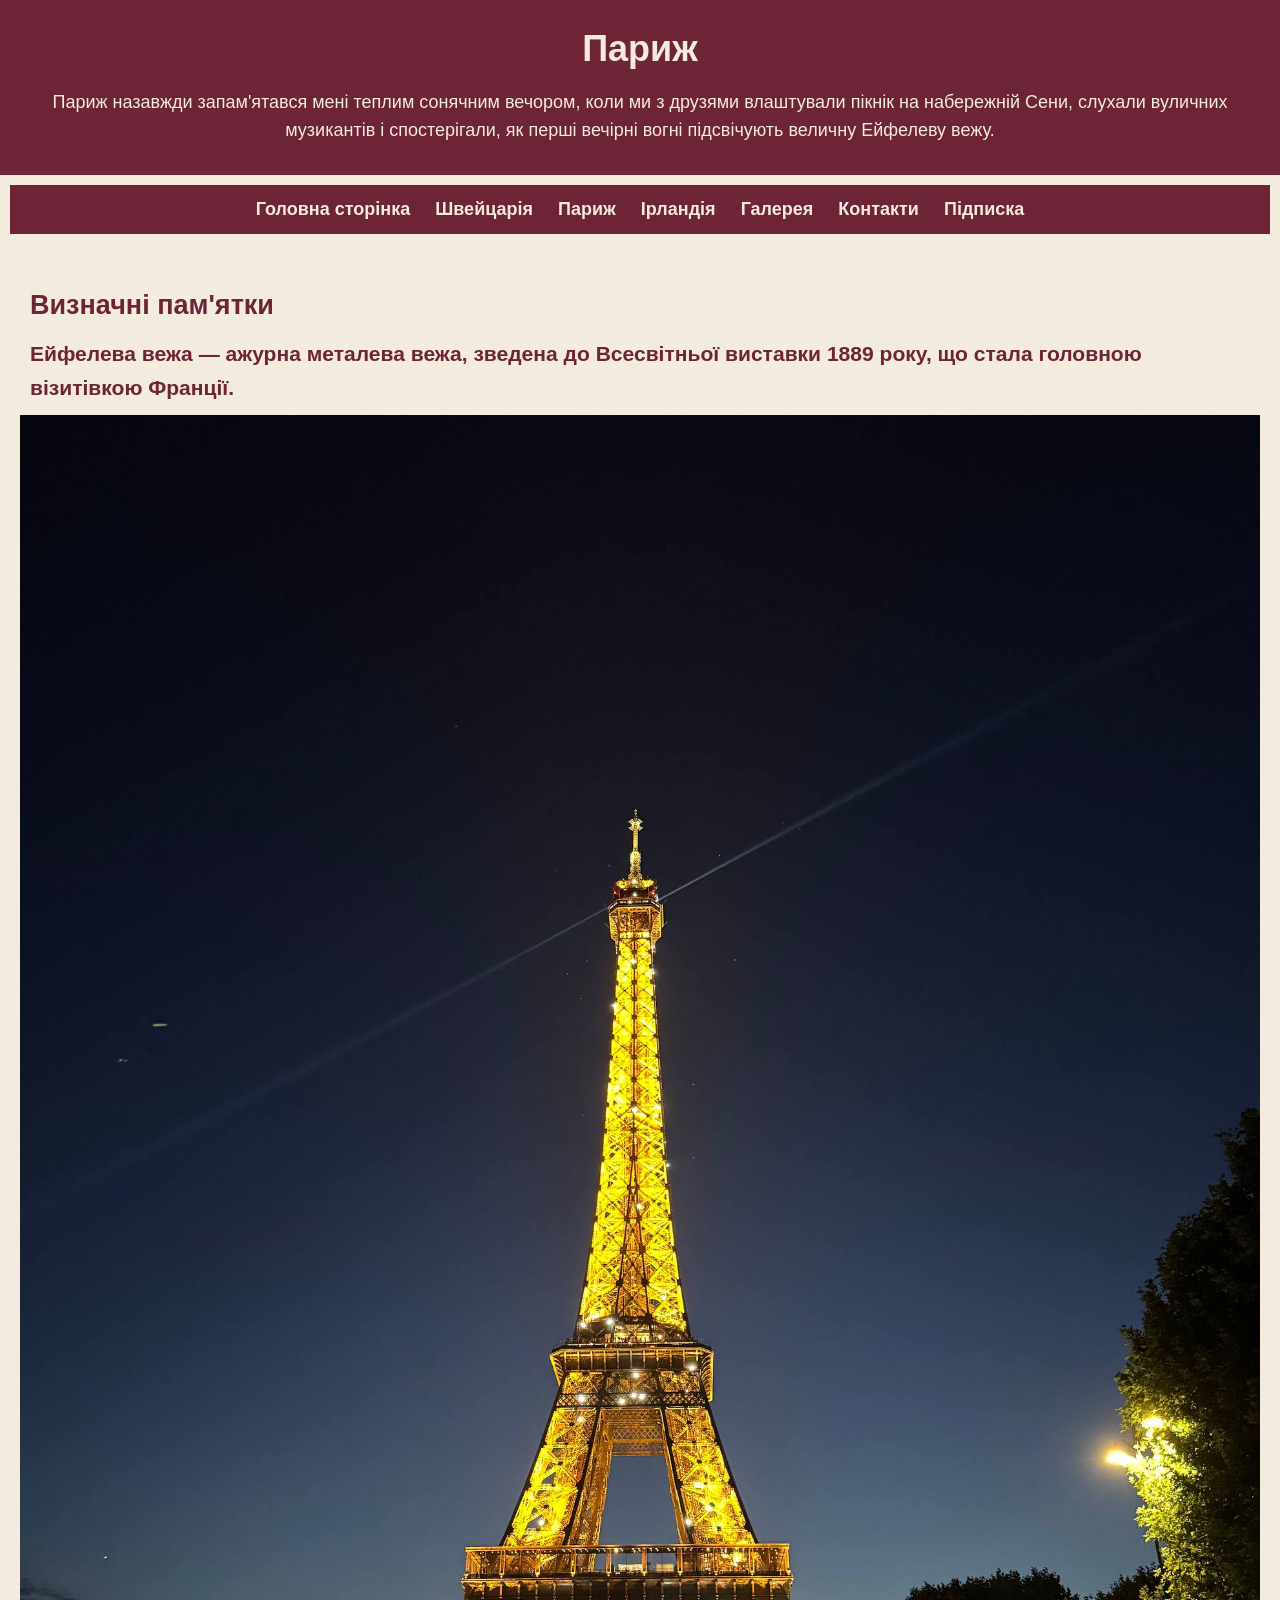
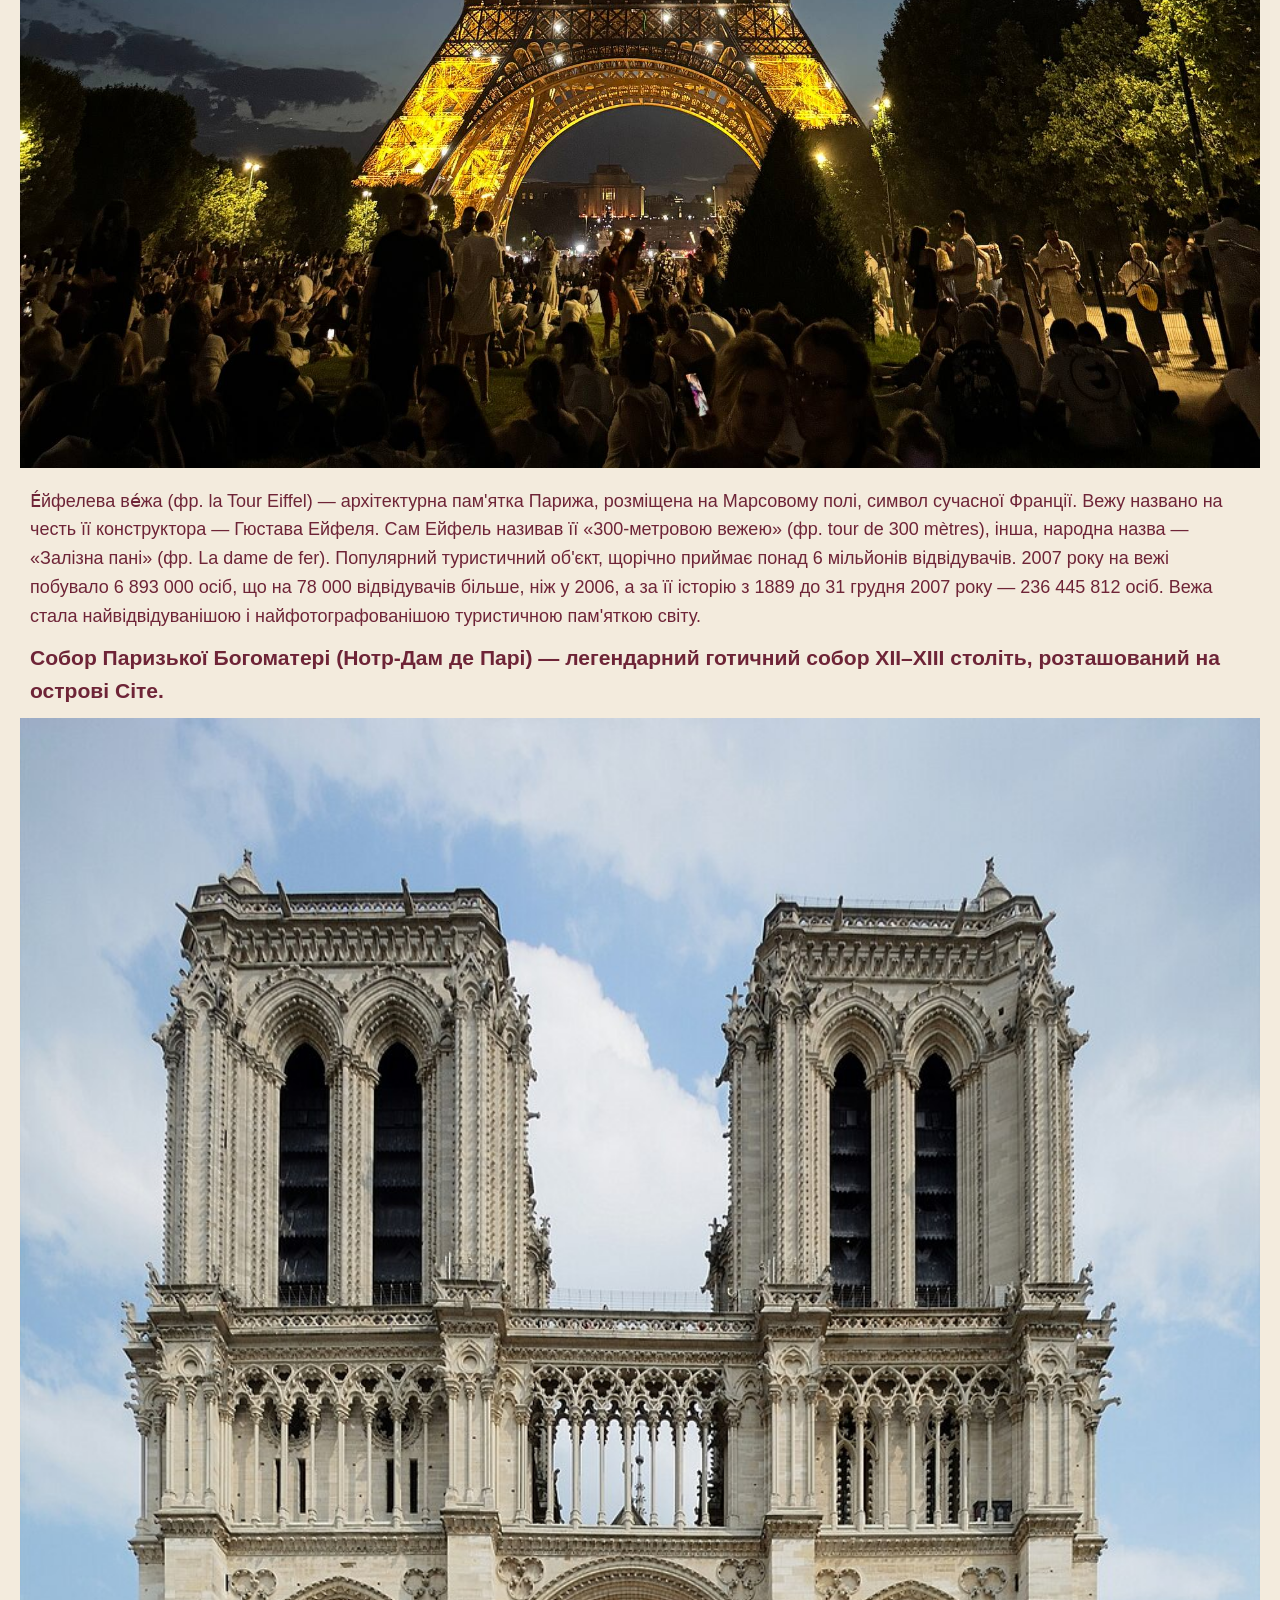
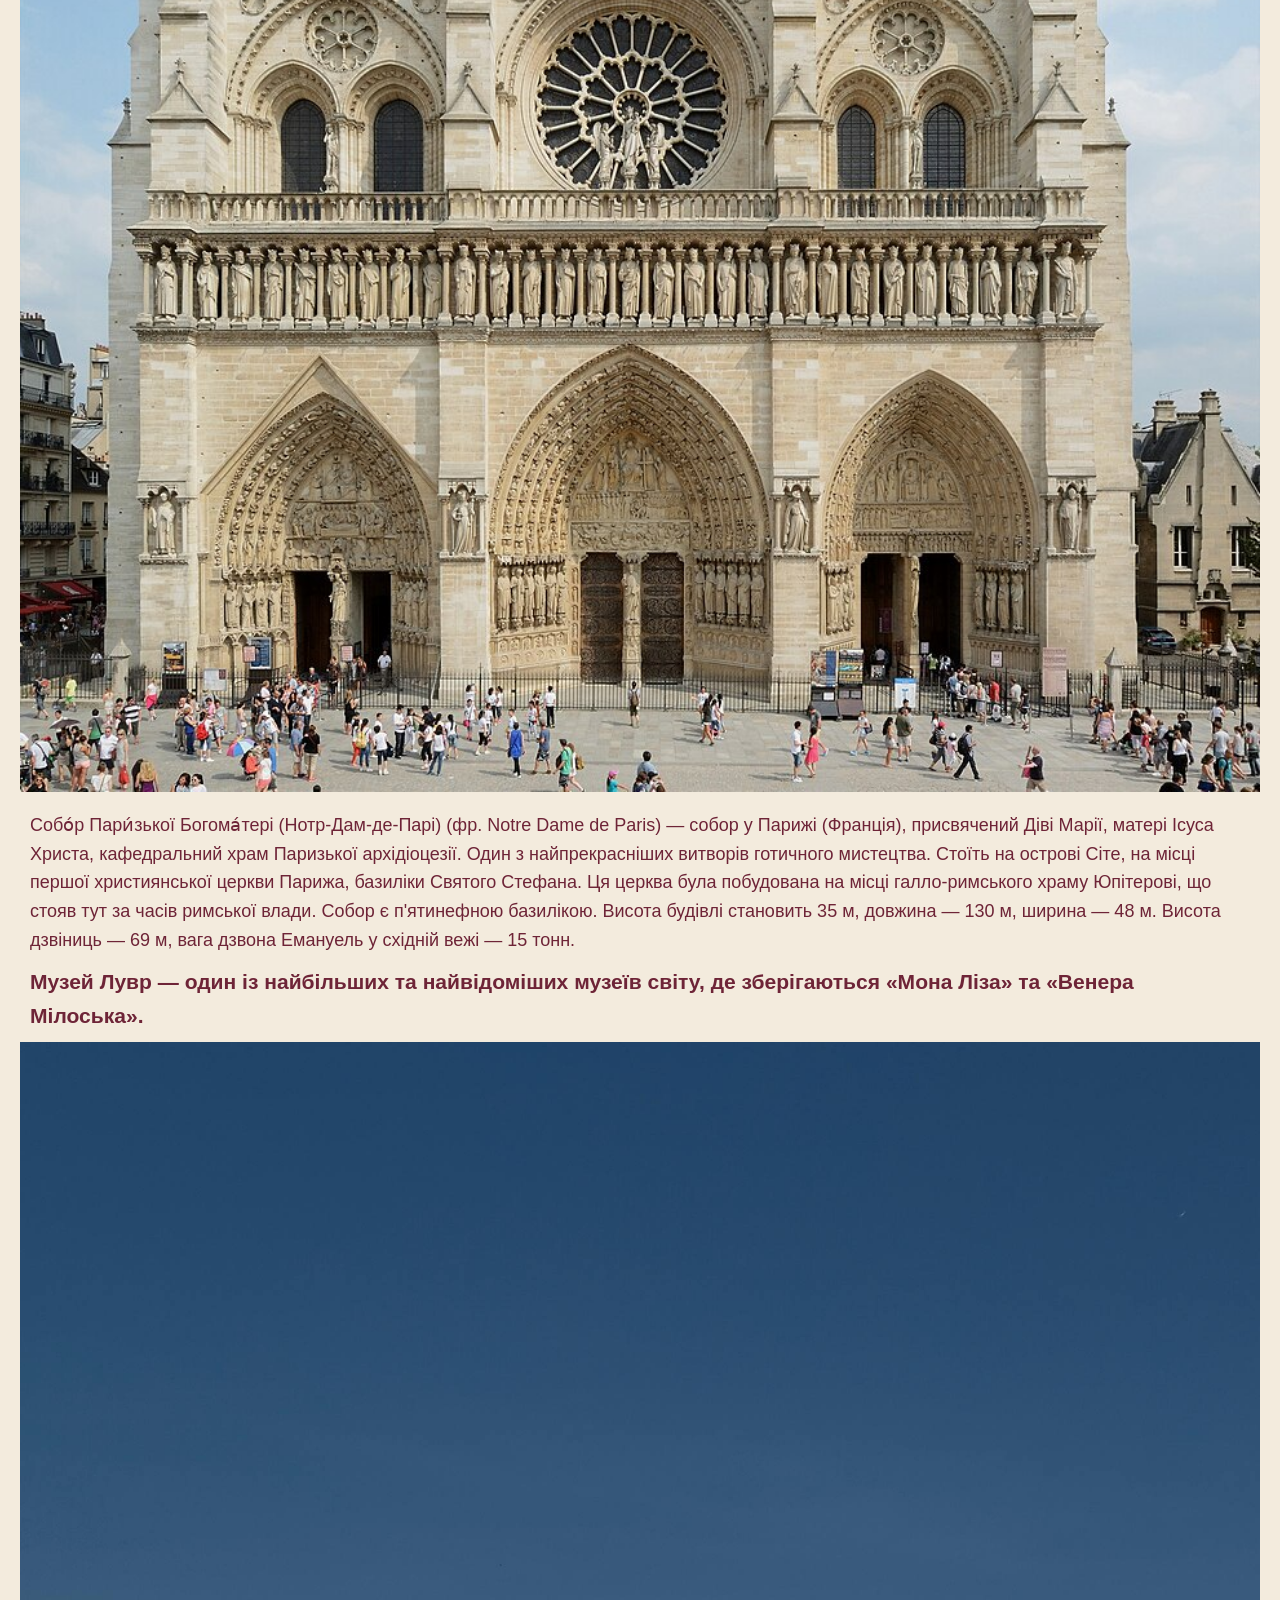
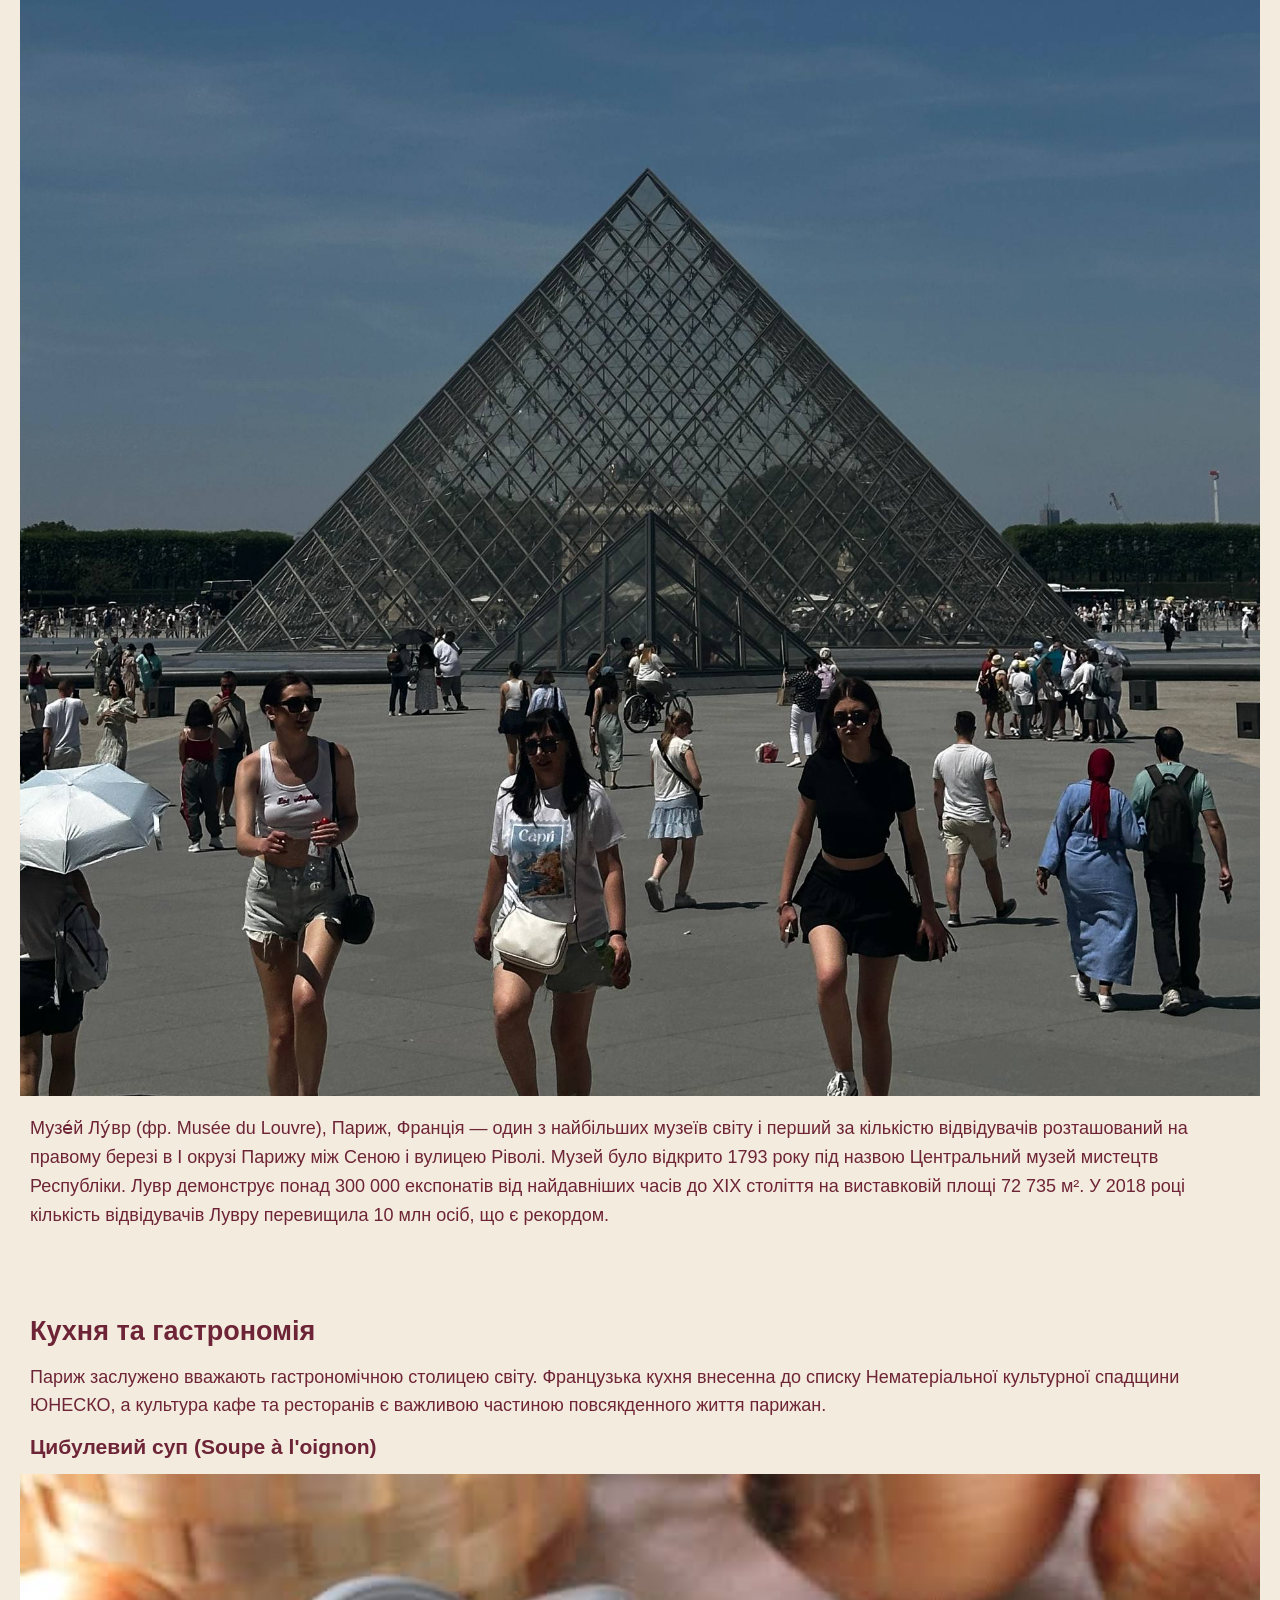
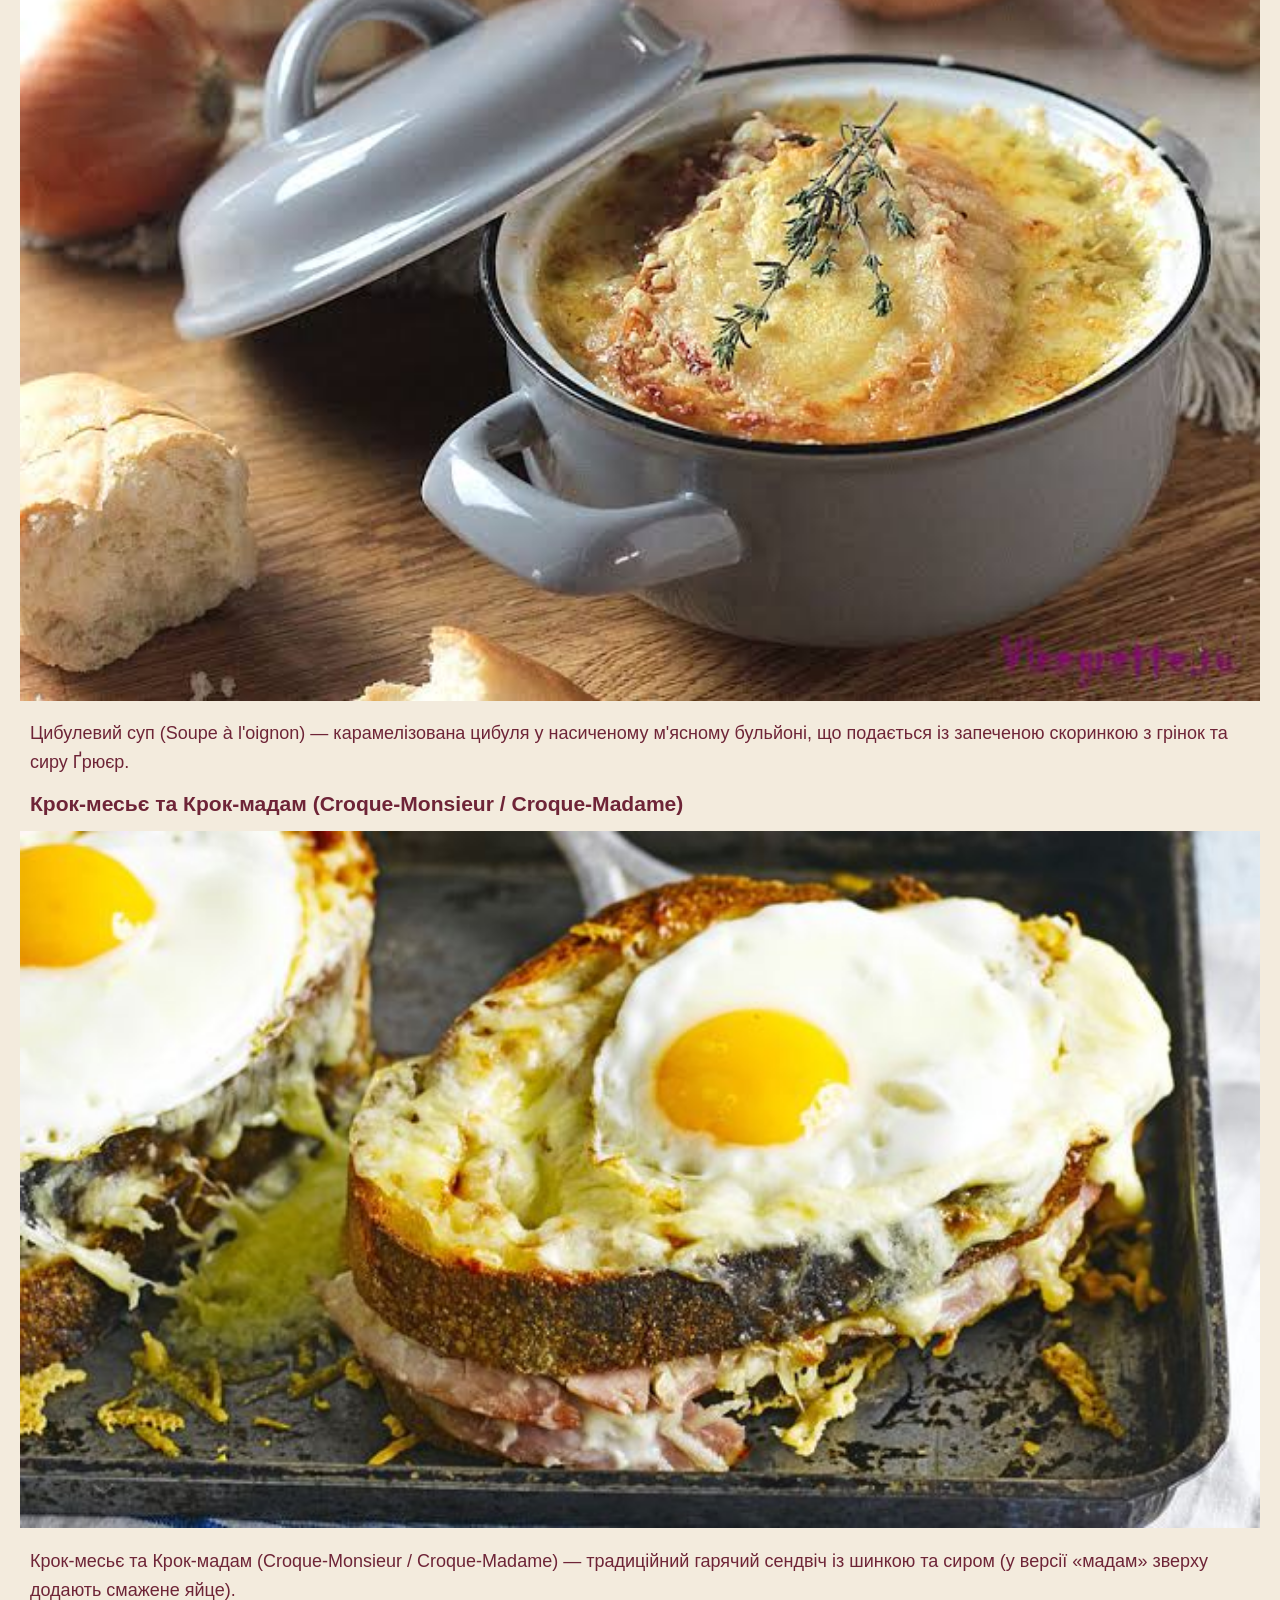
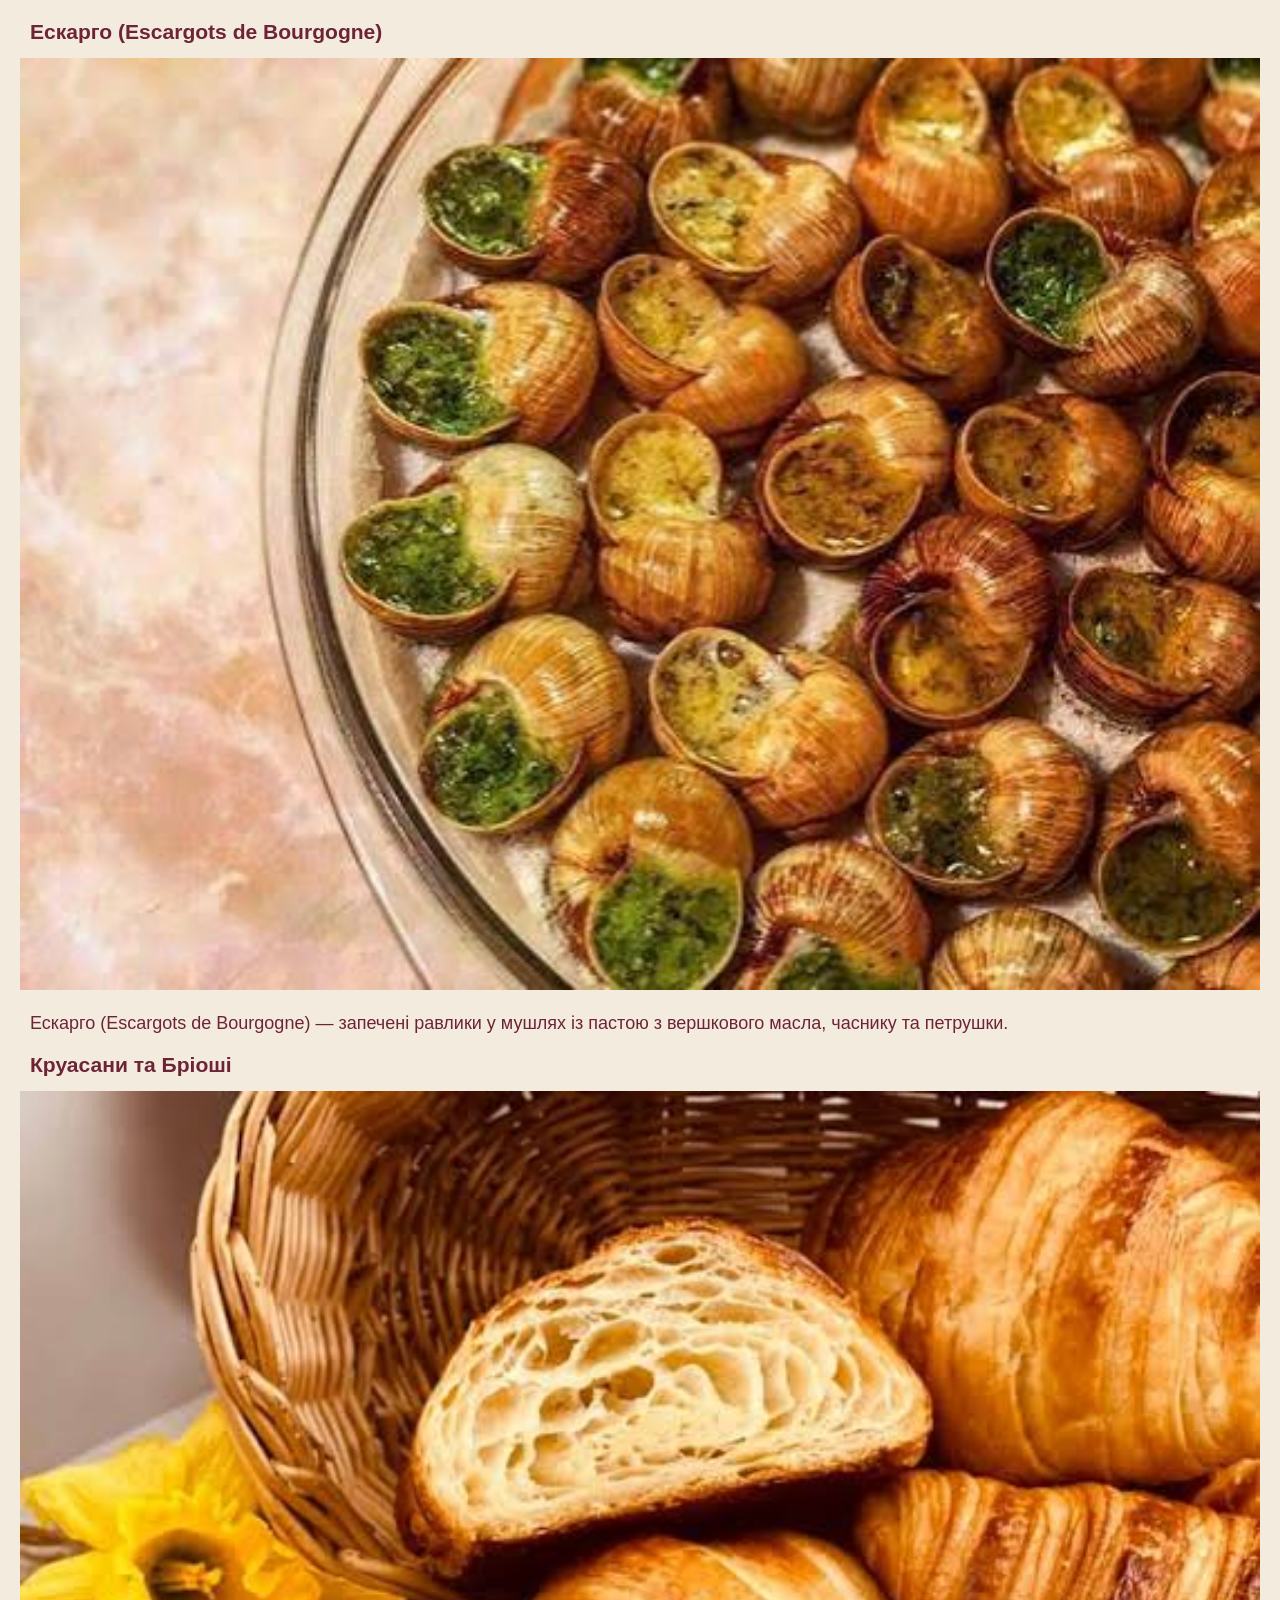
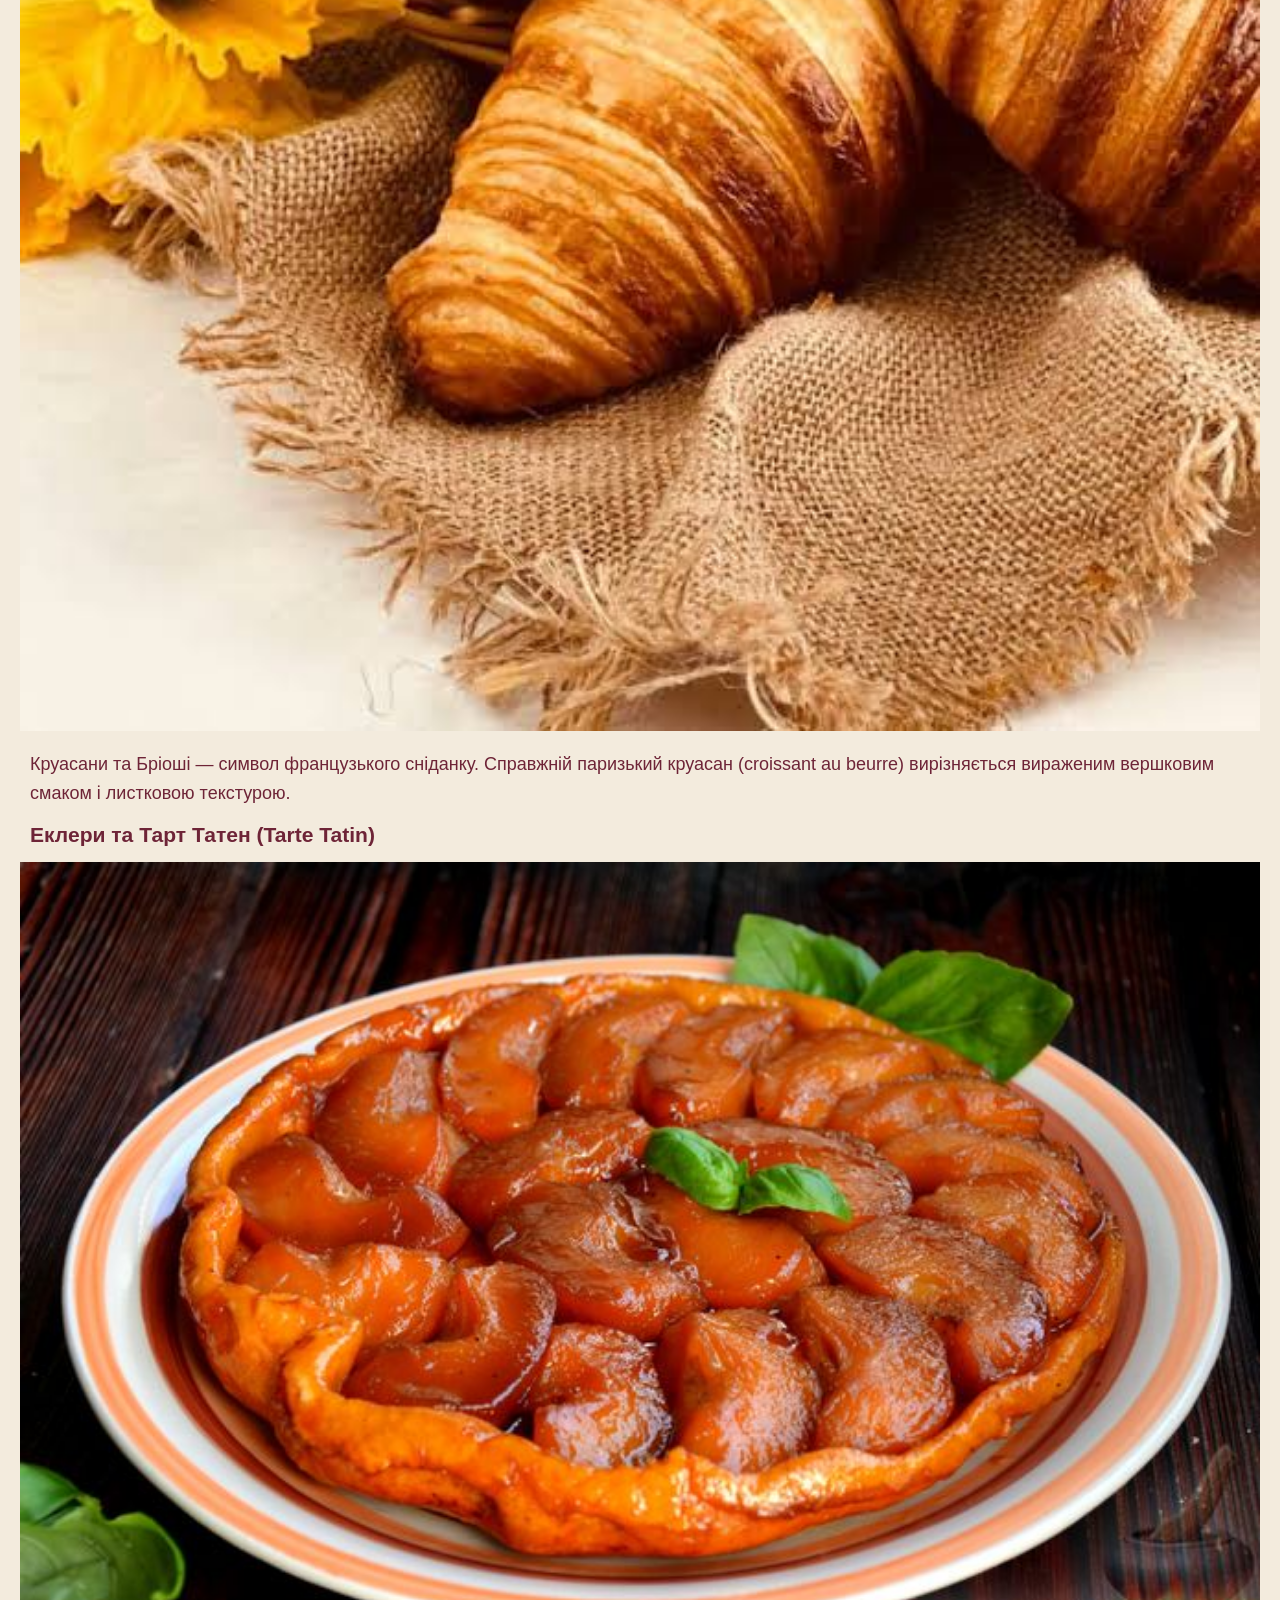
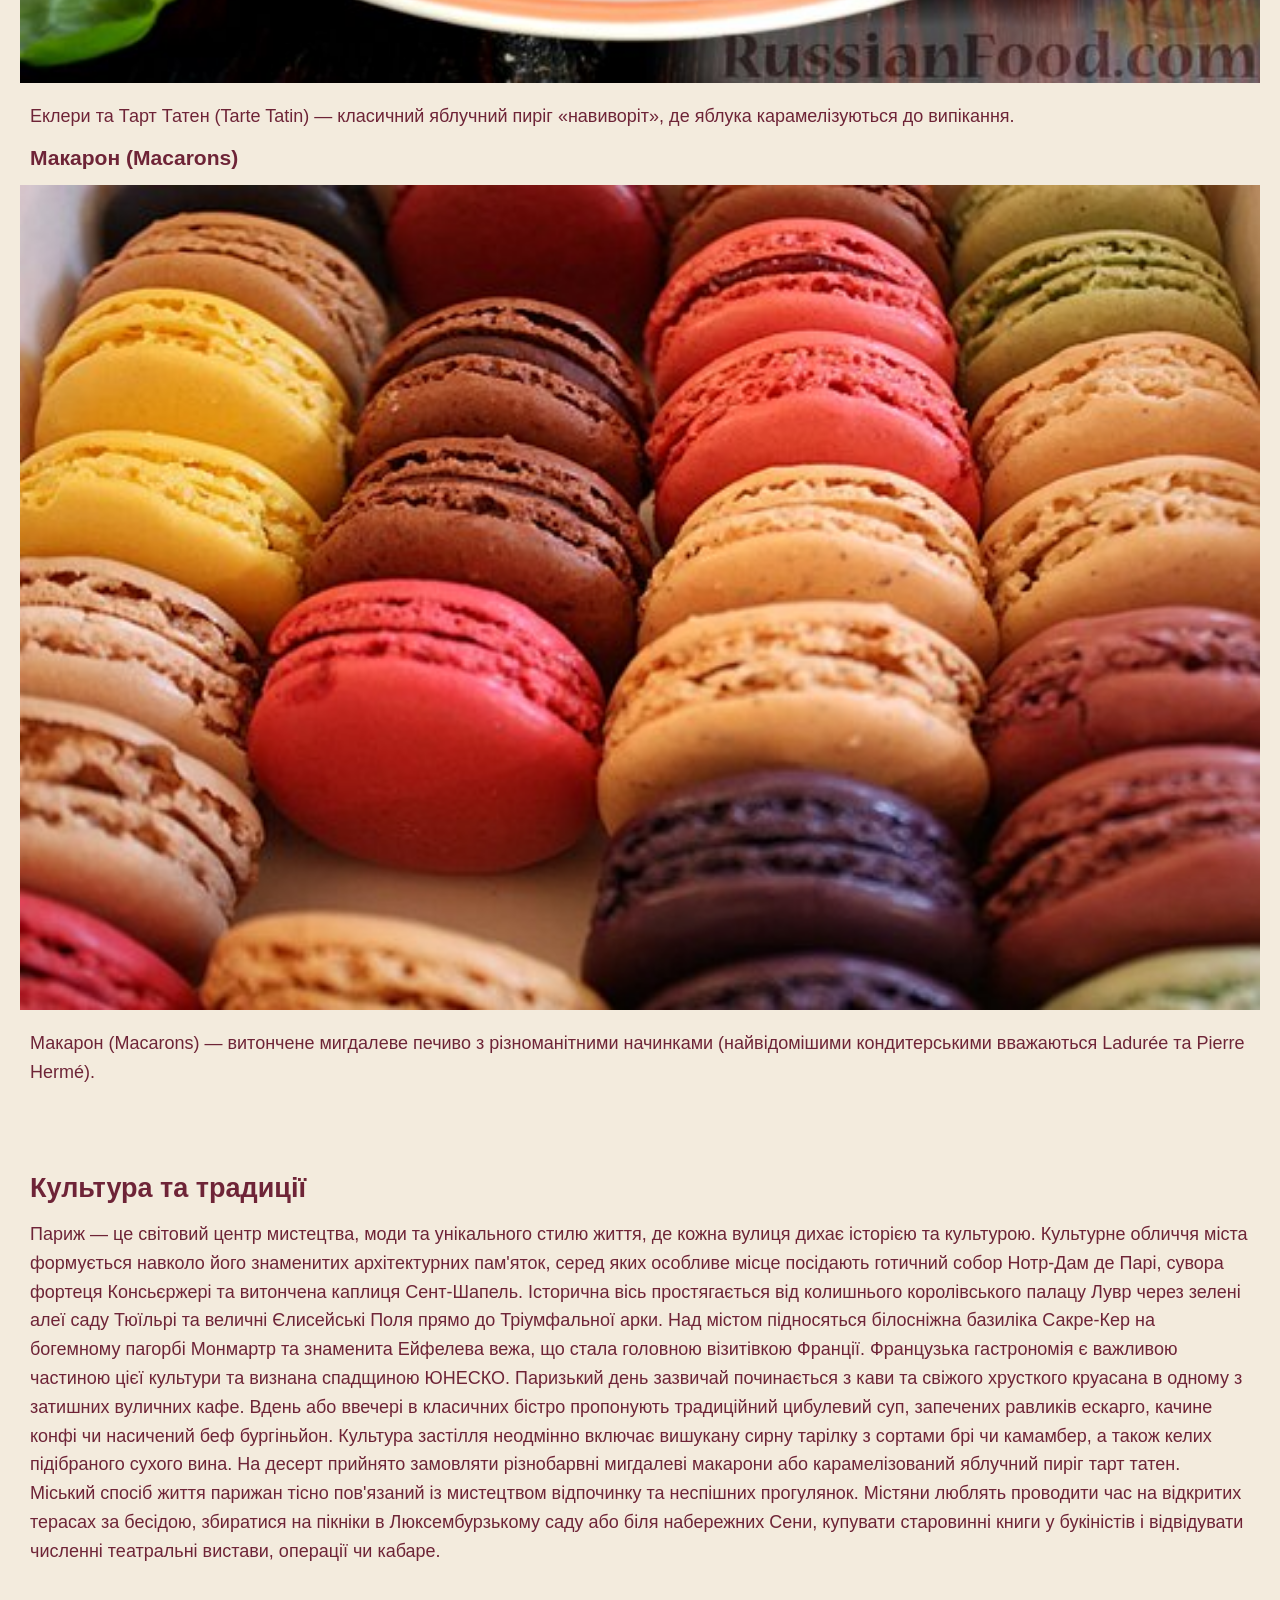
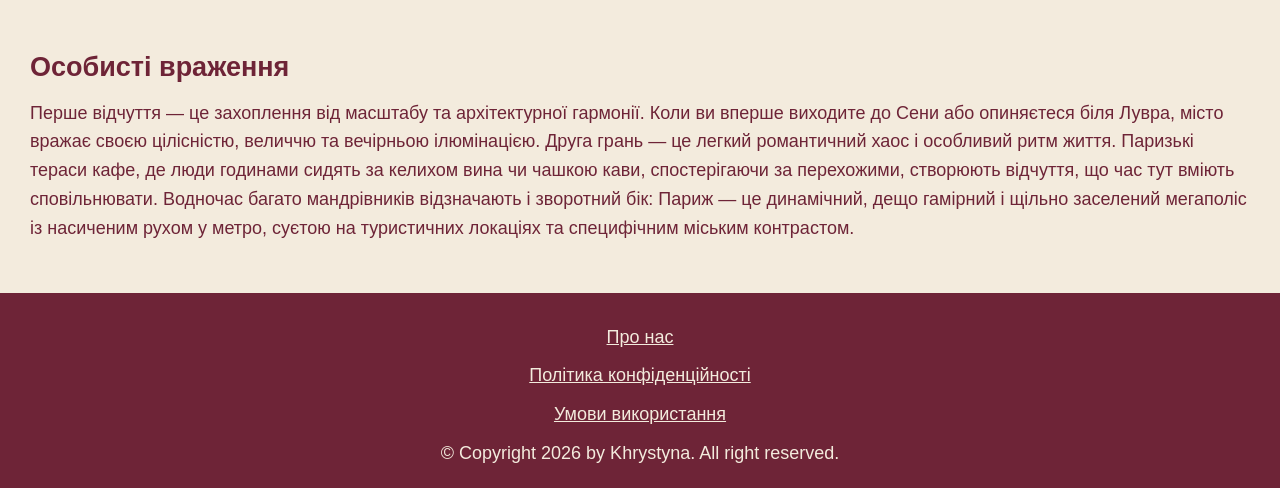
<file: PR1/paris.html>
<!DOCTYPE html>
<html lang="en">
<head>
    <meta charset="UTF-8">
    <meta name="viewport" content="width=device-width, initial-scale=1.0">
    <title>Париж</title>
    <link rel="stylesheet" href="style.css">
    <link rel="icon" href="./foto/logo.jpg" type="image/x-icon">
</head>
<body>
    <header>
        <h1>Париж</h1>
        <p>Париж назавжди запам'ятався мені теплим сонячним вечором, коли ми з друзями влаштували пікнік на набережній Сени, слухали вуличних музикантів і спостерігали, як перші вечірні вогні підсвічують величну Ейфелеву вежу.</p>
    </header>
    <nav>
        <ul>
            <li><a href="./index.html">Головна сторінка</a></li>
            <li><a href="./shved.html">Швейцарія</a></li>
            <li><a href="./paris.html">Париж</a></li>
            <li><a href="./irland.html">Ірландія</a></li>
            <li><a href="./gallery.html">Галерея</a></li>
            <li><a href="./contact.html">Контакти</a></li>
            <li><a href="./subscribe.html">Підписка</a></li>
        </ul>
    </nav>
    <main>
        <section id="photo-gallery">
            <h2>Визначні пам'ятки</h2>
            <h3>Ейфелева вежа — ажурна металева вежа, зведена до Всесвітньої виставки 1889 року, що стала головною візитівкою Франції.</h3>
            <img src="./foto/Paris/night.jpg" alt="Зображення Ейфелевої вежі">
            <p>Е́йфелева ве́жа (фр. la Tour Eiffel) — архітектурна пам'ятка Парижа, розміщена на Марсовому полі, символ сучасної Франції. Вежу названо на честь її конструктора — Гюстава Ейфеля. Сам Ейфель називав її «300-метровою вежею» (фр. tour de 300 mètres), інша, народна назва — «Залізна пані» (фр. La dame de fer). Популярний туристичний об'єкт, щорічно приймає понад 6 мільйонів відвідувачів. 
                2007 року на вежі побувало 6 893 000 осіб, що на 78 000 відвідувачів більше, ніж у 2006, а за її історію з 1889 до 31 грудня 2007 року — 236 445 812 осіб. Вежа стала найвідвідуванішою і найфотографованішою туристичною пам'яткою світу.</p>
            <h3>Собор Паризької Богоматері (Нотр-Дам де Парі) — легендарний готичний собор XII–XIII століть, розташований на острові Сіте.</h3>
            <img src="./foto/Paris/Notre.jpg" alt="Зображення Собору">
            <p>Собо́р Пари́зької Богома́тері (Нотр-Дам-де-Парі) (фр. Notre Dame de Paris) — собор у Парижі (Франція), присвячений Діві Марії, матері Ісуса Христа, кафедральний храм Паризької архідіоцезії. Один з найпрекрасніших витворів готичного мистецтва. Стоїть на острові Сіте, на місці першої християнської церкви Парижа, базиліки Святого Стефана. Ця церква була побудована на місці галло-римського храму Юпітерові, що стояв тут за часів римської влади. Собор є п'ятинефною базилікою. Висота будівлі становить 35 м, довжина — 130 м, ширина — 48 м. Висота дзвіниць — 69 м, вага дзвона Емануель у східній вежі — 15 тонн.</p>
            <h3>Музей Лувр — один із найбільших та найвідоміших музеїв світу, де зберігаються «Мона Ліза» та «Венера Мілоська».</h3>
            <img src="./foto/Paris/luvr.jpg" alt="Лувр">
            <p>Музе́й Лу́вр (фр. Musée du Louvre), Париж, Франція — один з найбільших музеїв світу і перший за кількістю відвідувачів розташований на правому березі в I окрузі Парижу між Сеною і вулицею Ріволі. Музей було відкрито 1793 року під назвою Центральний музей мистецтв Республіки. Лувр демонструє понад 300 000 експонатів від найдавніших часів до XIX століття на виставковій площі 72 735 м². У 2018 році кількість відвідувачів Лувру перевищила 10 млн осіб, що є рекордом.</p>
        </section>
        <section id="photo-gallery">
            <h2>Кухня та гастрономія</h2>
            <p>Париж заслужено вважають гастрономічною столицею світу. Французька кухня внесенна до списку Нематеріальної культурної спадщини ЮНЕСКО, а культура кафе та ресторанів є важливою частиною повсякденного життя парижан.</p>
            <h3>Цибулевий суп (Soupe à l'oignon)</h3>
            <img src="./foto/Paris/sup.jpg" alt="Цибулевий суп">
            <p>Цибулевий суп (Soupe à l'oignon) — карамелізована цибуля у насиченому м'ясному бульйоні, що подається із запеченою скоринкою з грінок та сиру Ґрюєр.</p>

            <h3>Крок-месьє та Крок-мадам (Croque-Monsieur / Croque-Madame)</h3>
            <img src="./foto/Paris/kanapka.jpg" alt="Крок-месьє та Крок-мадам">
            <p>Крок-месьє та Крок-мадам (Croque-Monsieur / Croque-Madame) — традиційний гарячий сендвіч із шинкою та сиром (у версії «мадам» зверху додають смажене яйце).</p>

            <h3>Ескарго (Escargots de Bourgogne)</h3>
            <img src="./foto/Paris/ustrytsi.jpg" alt="Ескарго">
            <p>Ескарго (Escargots de Bourgogne) — запечені равлики у мушлях із пастою з вершкового масла, часнику та петрушки.</p>

            <h3>Круасани та Бріоші</h3>
            <img src="./foto/Paris/kruasan.jpg" alt="Круасани та Бріоші">
            <p>Круасани та Бріоші — символ французького сніданку. Справжній паризький круасан (croissant au beurre) вирізняється вираженим вершковим смаком і листковою текстурою.</p>

            <h3>Еклери та Тарт Татен (Tarte Tatin)</h3>
            <img src="./foto/Paris/big.jpg" alt="Еклери та Тарт Татен">
            <p>Еклери та Тарт Татен (Tarte Tatin) — класичний яблучний пиріг «навиворіт», де яблука карамелізуються до випікання.</p>

            <h3>Макарон (Macarons)</h3>
            <img src="./foto/Paris/macaron.jpg" alt="Макарон">
            <p>Макарон (Macarons) — витончене мигдалеве печиво з різноманітними начинками (найвідомішими кондитерськими вважаються Ladurée та Pierre Hermé).</p>
        </section>
        <section id="photo-gallery">
            <h2>Культура та традиції</h2>
            <p>Париж — це світовий центр мистецтва, моди та унікального стилю життя, де кожна вулиця дихає історією та культурою. Культурне обличчя міста формується навколо його знаменитих архітектурних пам'яток, серед яких особливе місце посідають готичний собор Нотр-Дам де Парі, сувора фортеця Консьєржері та витончена каплиця Сент-Шапель. Історична вісь простягається від колишнього королівського палацу Лувр через зелені алеї саду Тюїльрі та величні Єлисейські Поля прямо до Тріумфальної арки. Над містом підносяться білосніжна базиліка Сакре-Кер на богемному пагорбі Монмартр та знаменита Ейфелева вежа, що стала головною візитівкою Франції. Французька гастрономія є важливою частиною цієї культури та визнана спадщиною ЮНЕСКО. Паризький день зазвичай починається з кави та свіжого хрусткого круасана в одному з затишних вуличних кафе. Вдень або ввечері в класичних бістро пропонують традиційний цибулевий суп, запечених равликів ескарго, качине конфі чи насичений беф бургіньйон. Культура застілля неодмінно включає вишукану сирну тарілку з сортами брі чи камамбер, а також келих підібраного сухого вина. На десерт прийнято замовляти різнобарвні мигдалеві макарони або карамелізований яблучний пиріг тарт татен. Міський спосіб життя парижан тісно пов'язаний із мистецтвом відпочинку та неспішних прогулянок. Містяни люблять проводити час на відкритих терасах за бесідою, збиратися на пікніки в Люксембурзькому саду або біля набережних Сени, купувати старовинні книги у букіністів і відвідувати численні театральні вистави, операції чи кабаре.</p>
        </section>
        <section id="photo-gallery">
            <h2>Особисті враження</h2>
            <p>Перше відчуття — це захоплення від масштабу та архітектурної гармонії. Коли ви вперше виходите до Сени або опиняєтеся біля Лувра, місто вражає своєю цілісністю, величчю та вечірньою ілюмінацією. Друга грань — це легкий романтичний хаос і особливий ритм життя. Паризькі тераси кафе, де люди годинами сидять за келихом вина чи чашкою кави, спостерігаючи за перехожими, створюють відчуття, що час тут вміють сповільнювати. Водночас багато мандрівників відзначають і зворотний бік: Париж — це динамічний, дещо гамірний і щільно заселений мегаполіс із насиченим рухом у метро, суєтою на туристичних локаціях та специфічним міським контрастом.</p>
        </section>
    </main>
</body>
<footer>
    <li> <a href="#"> Про нас </a></li>
    <li> <a href="#"> Політика конфіденційності </a></li>
    <li> <a href="#"> Умови використання </a></li>
    &copy; Copyright 2026 by Khrystyna. All right reserved.
</footer>
</html>
</file>
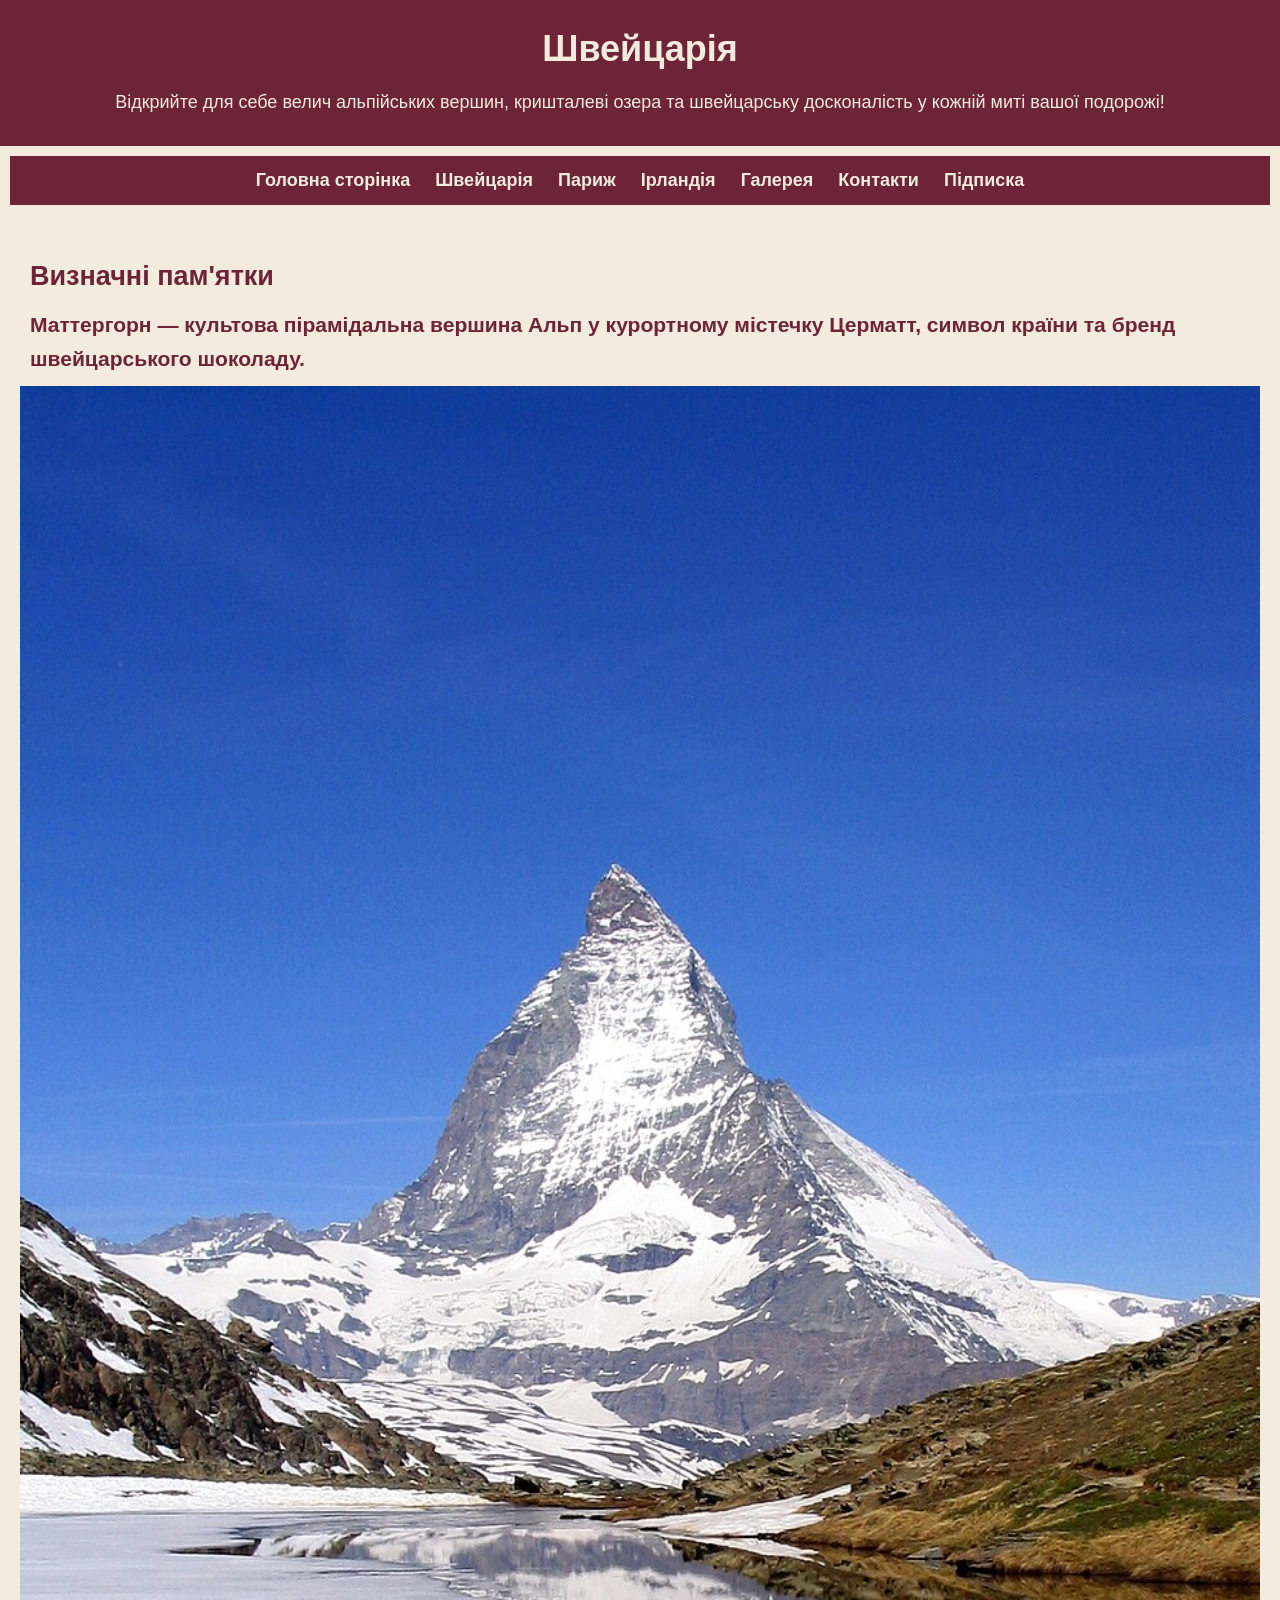
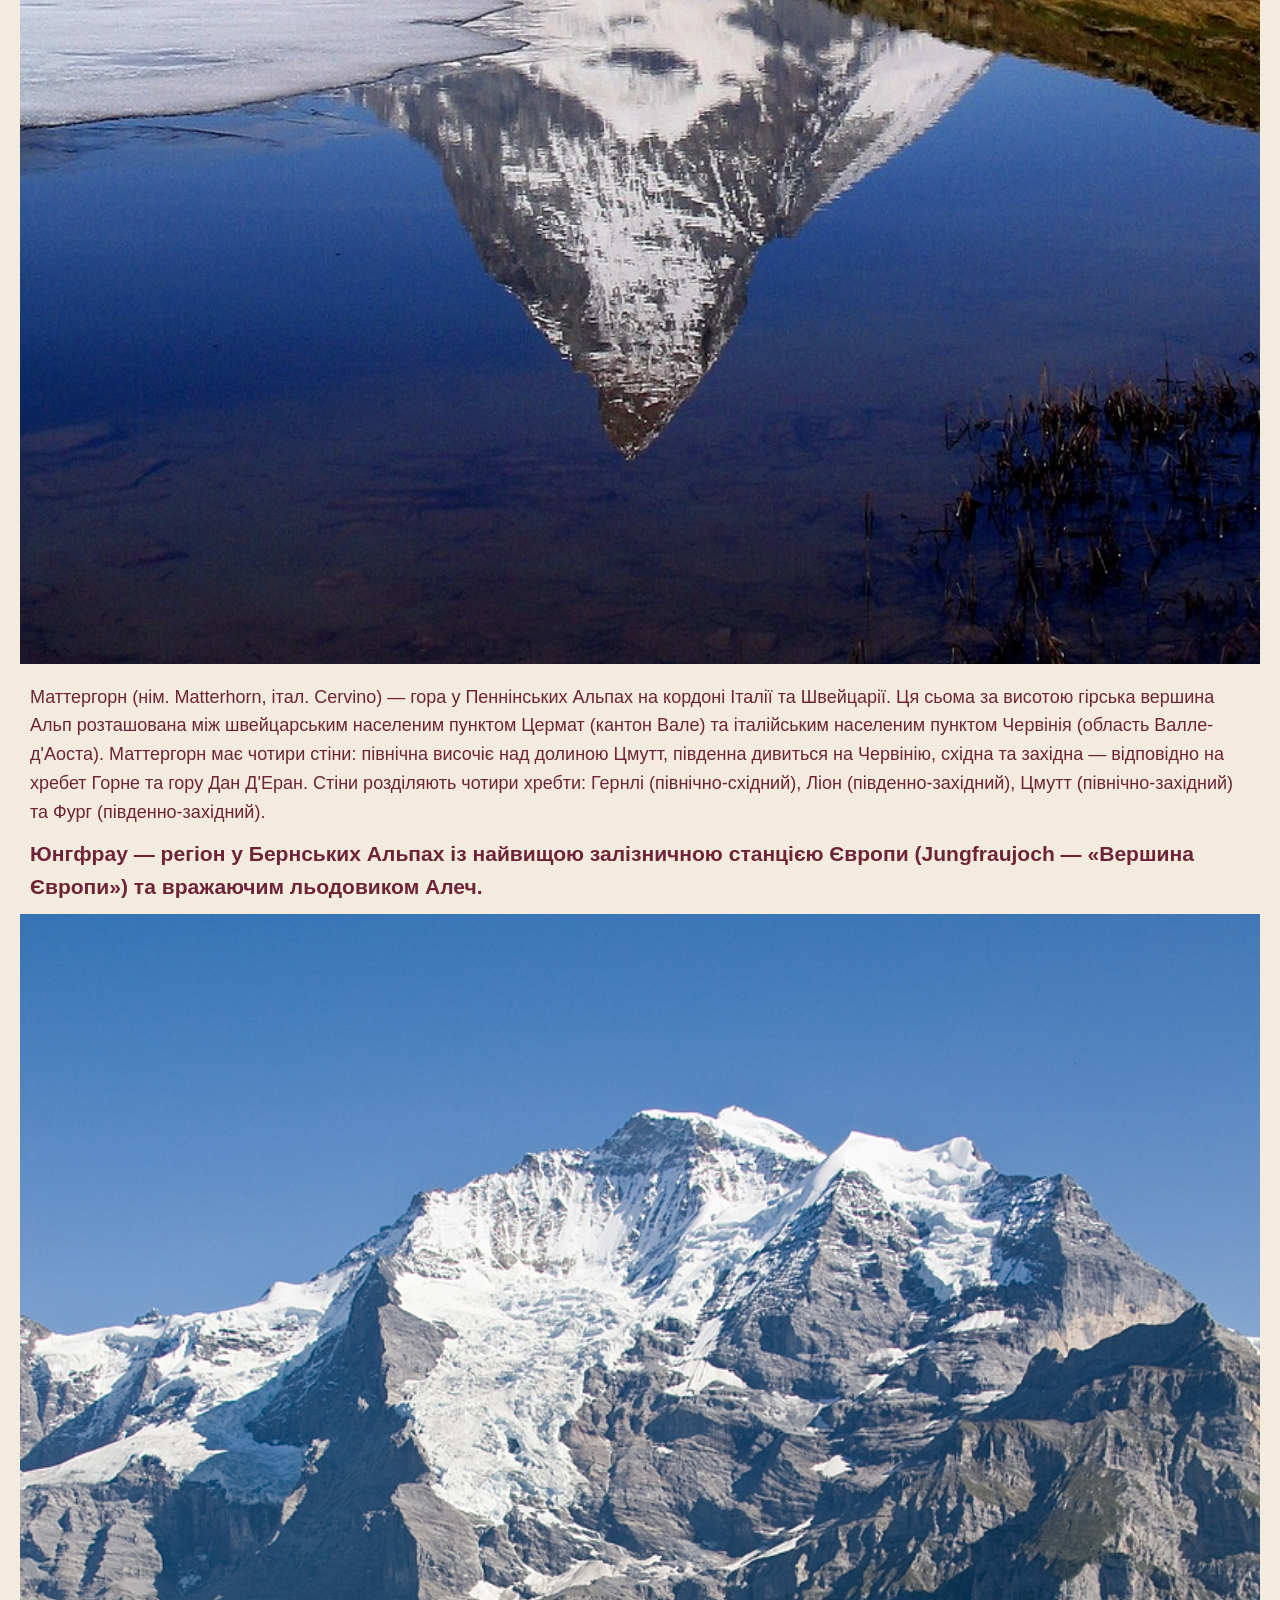
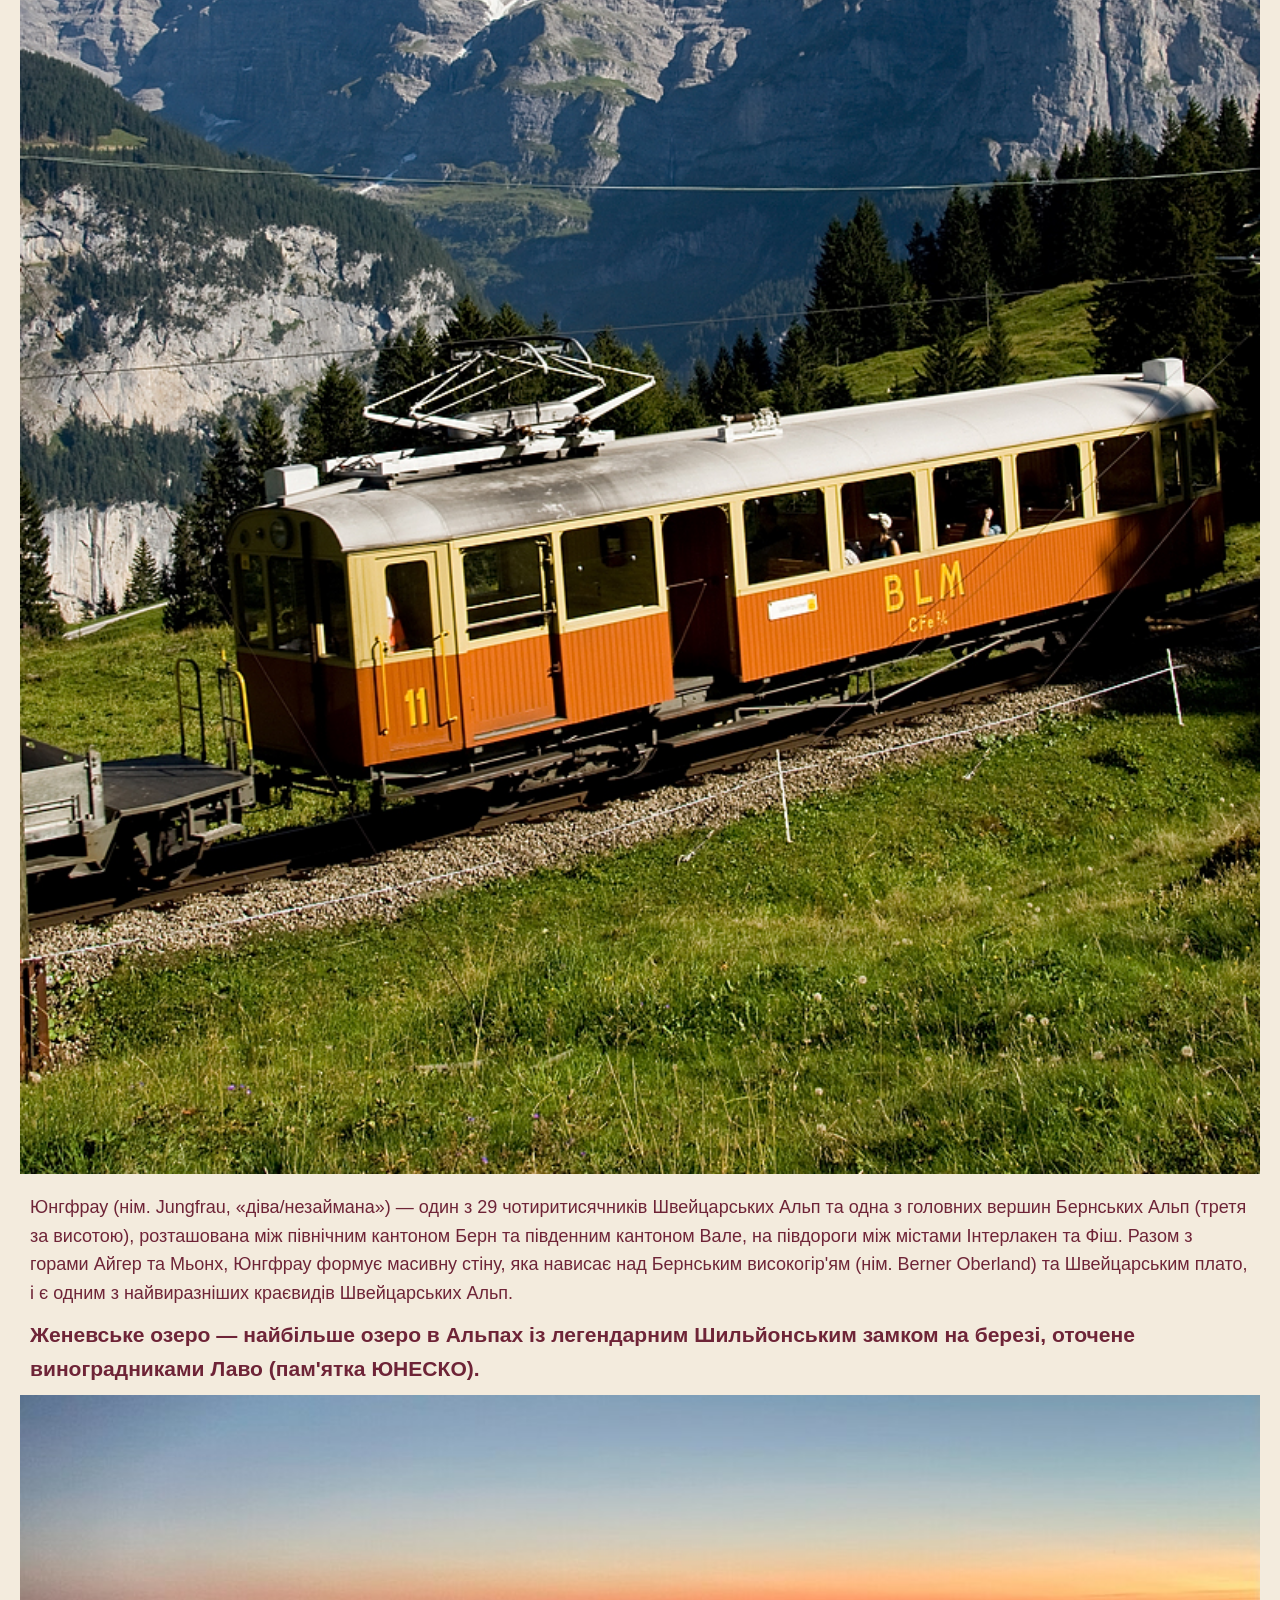
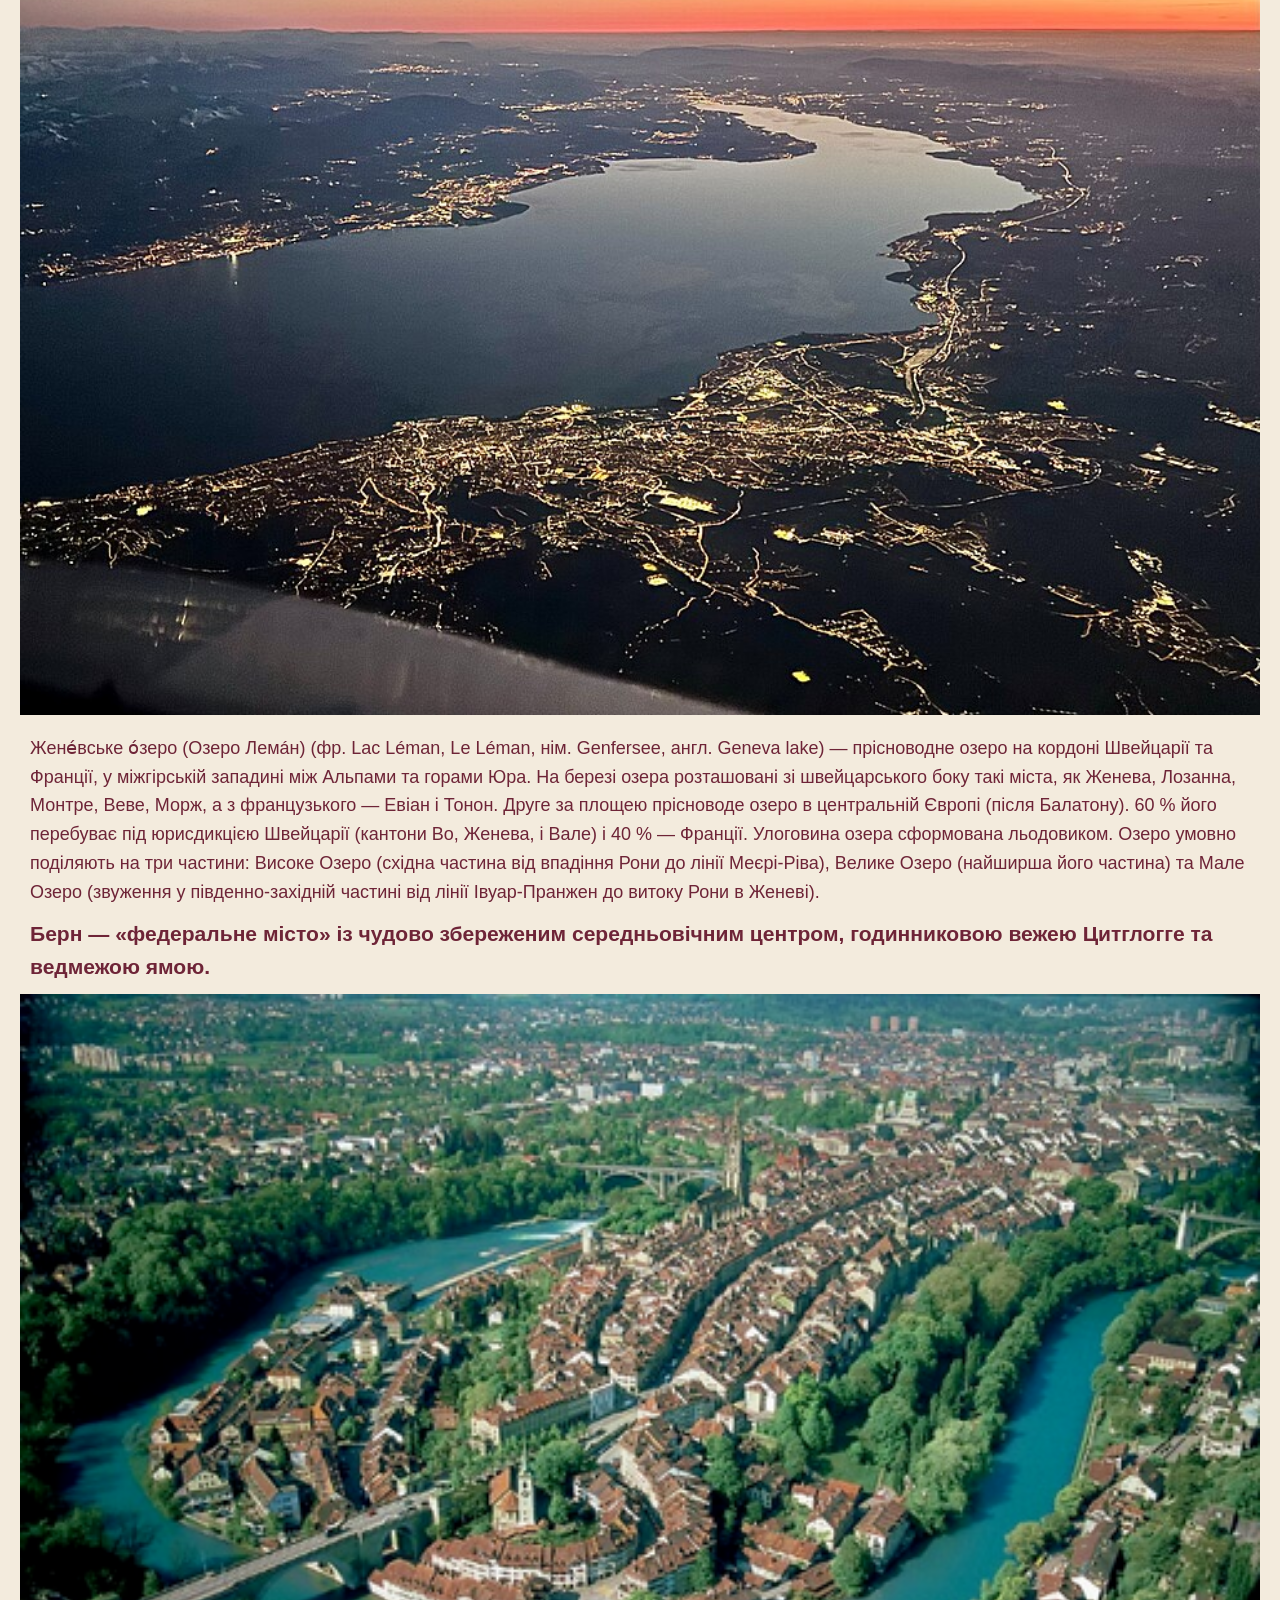
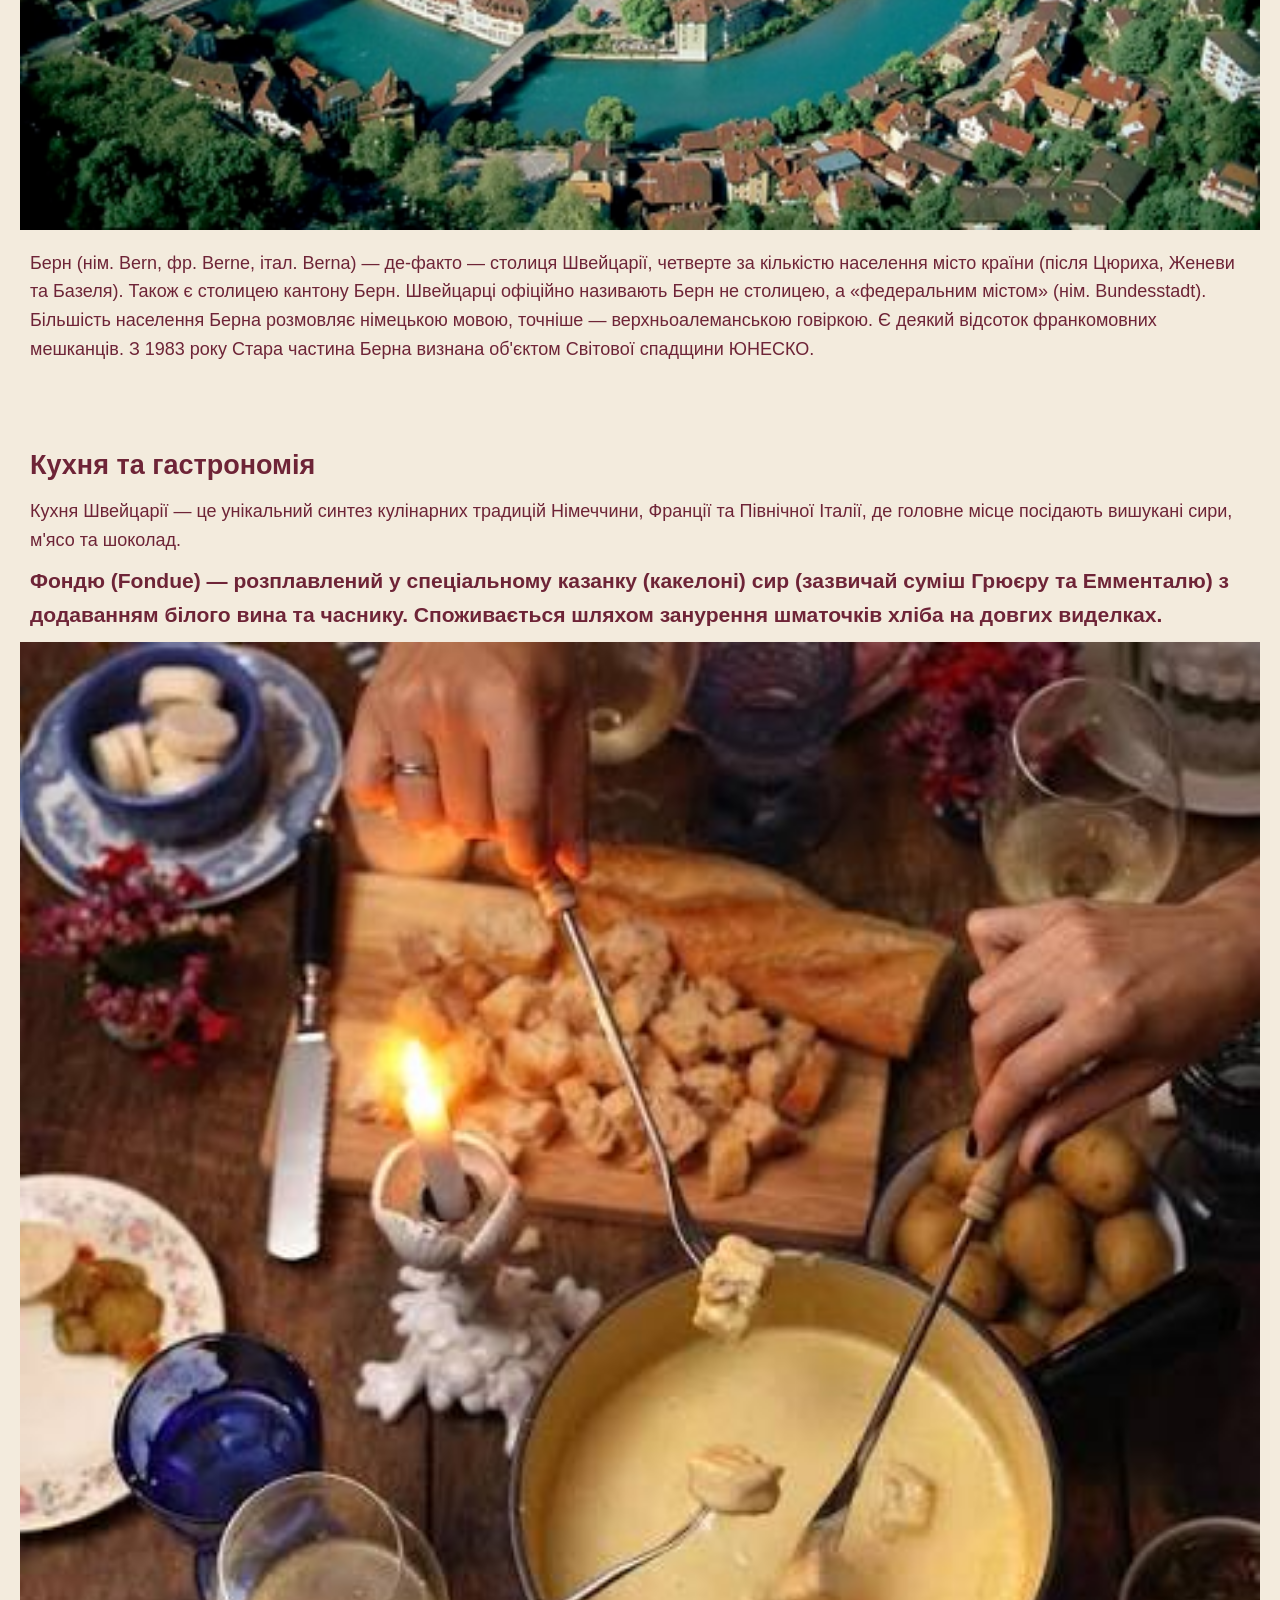
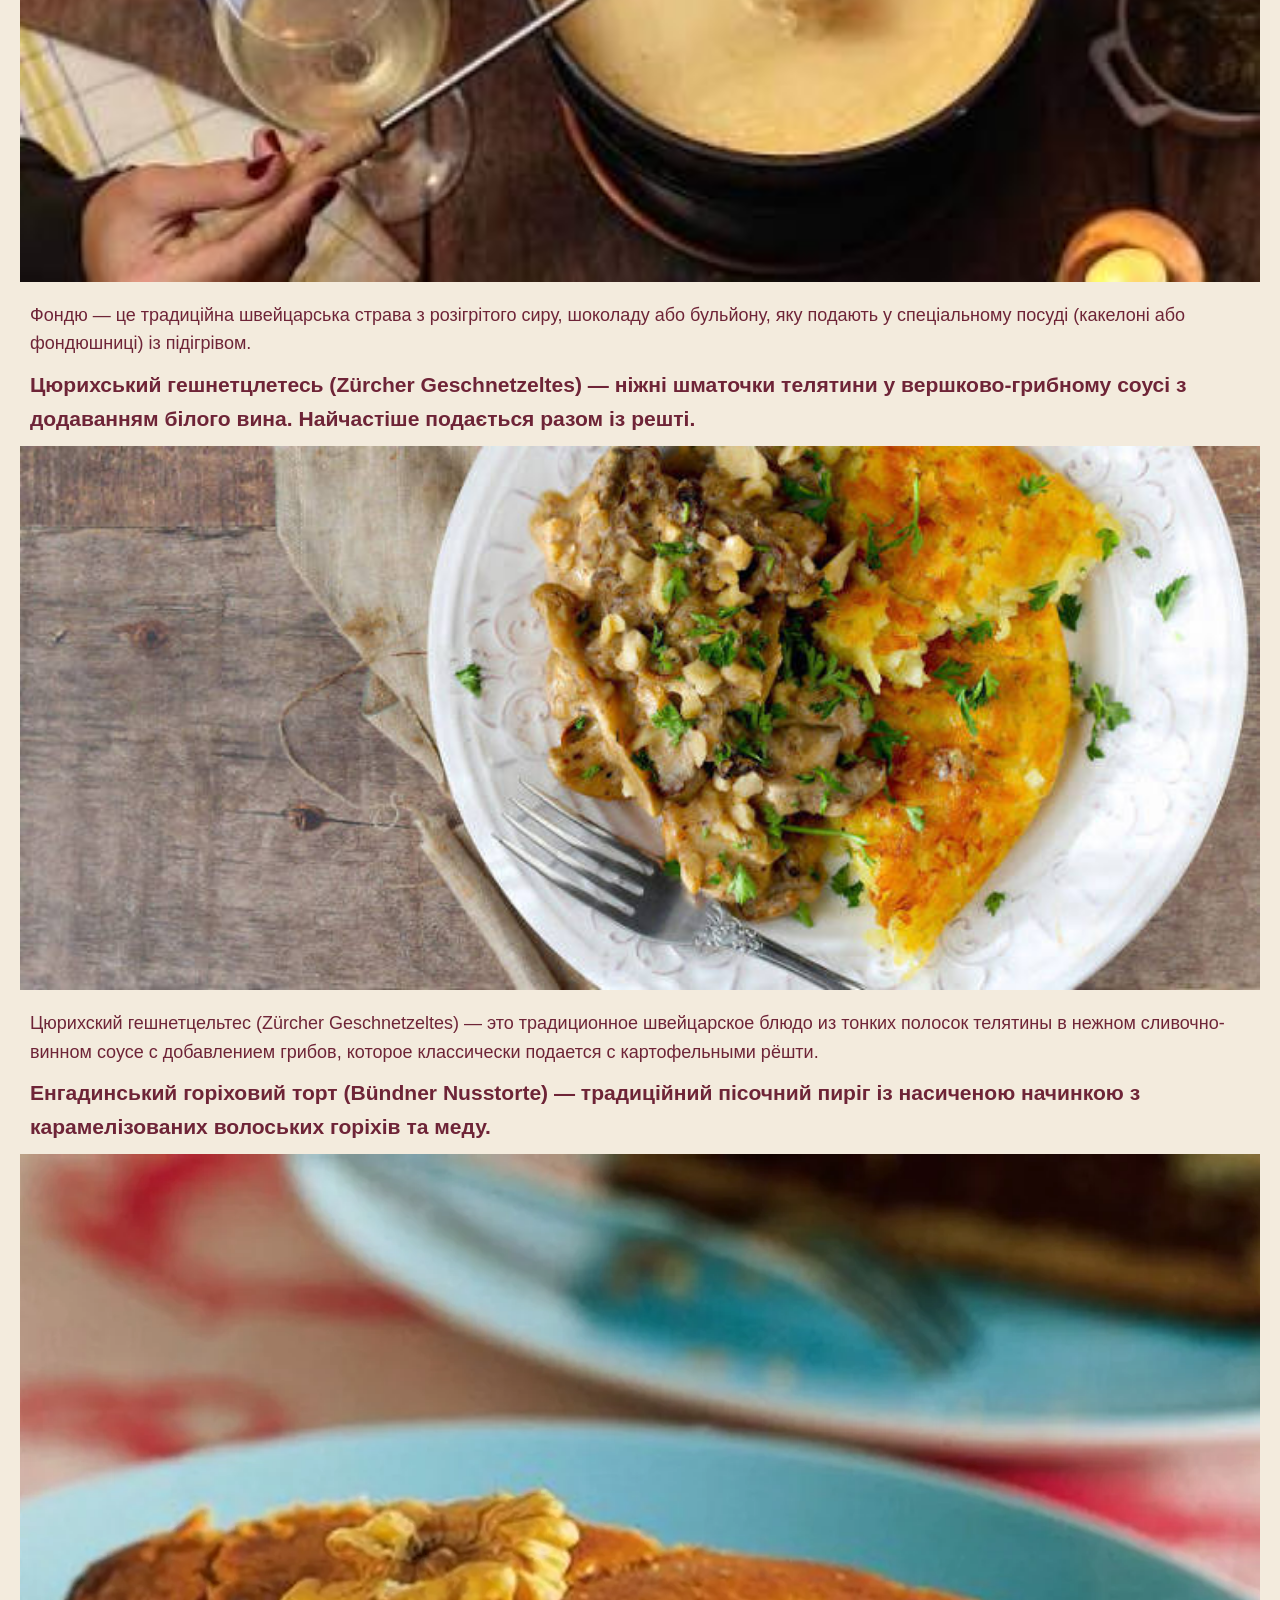
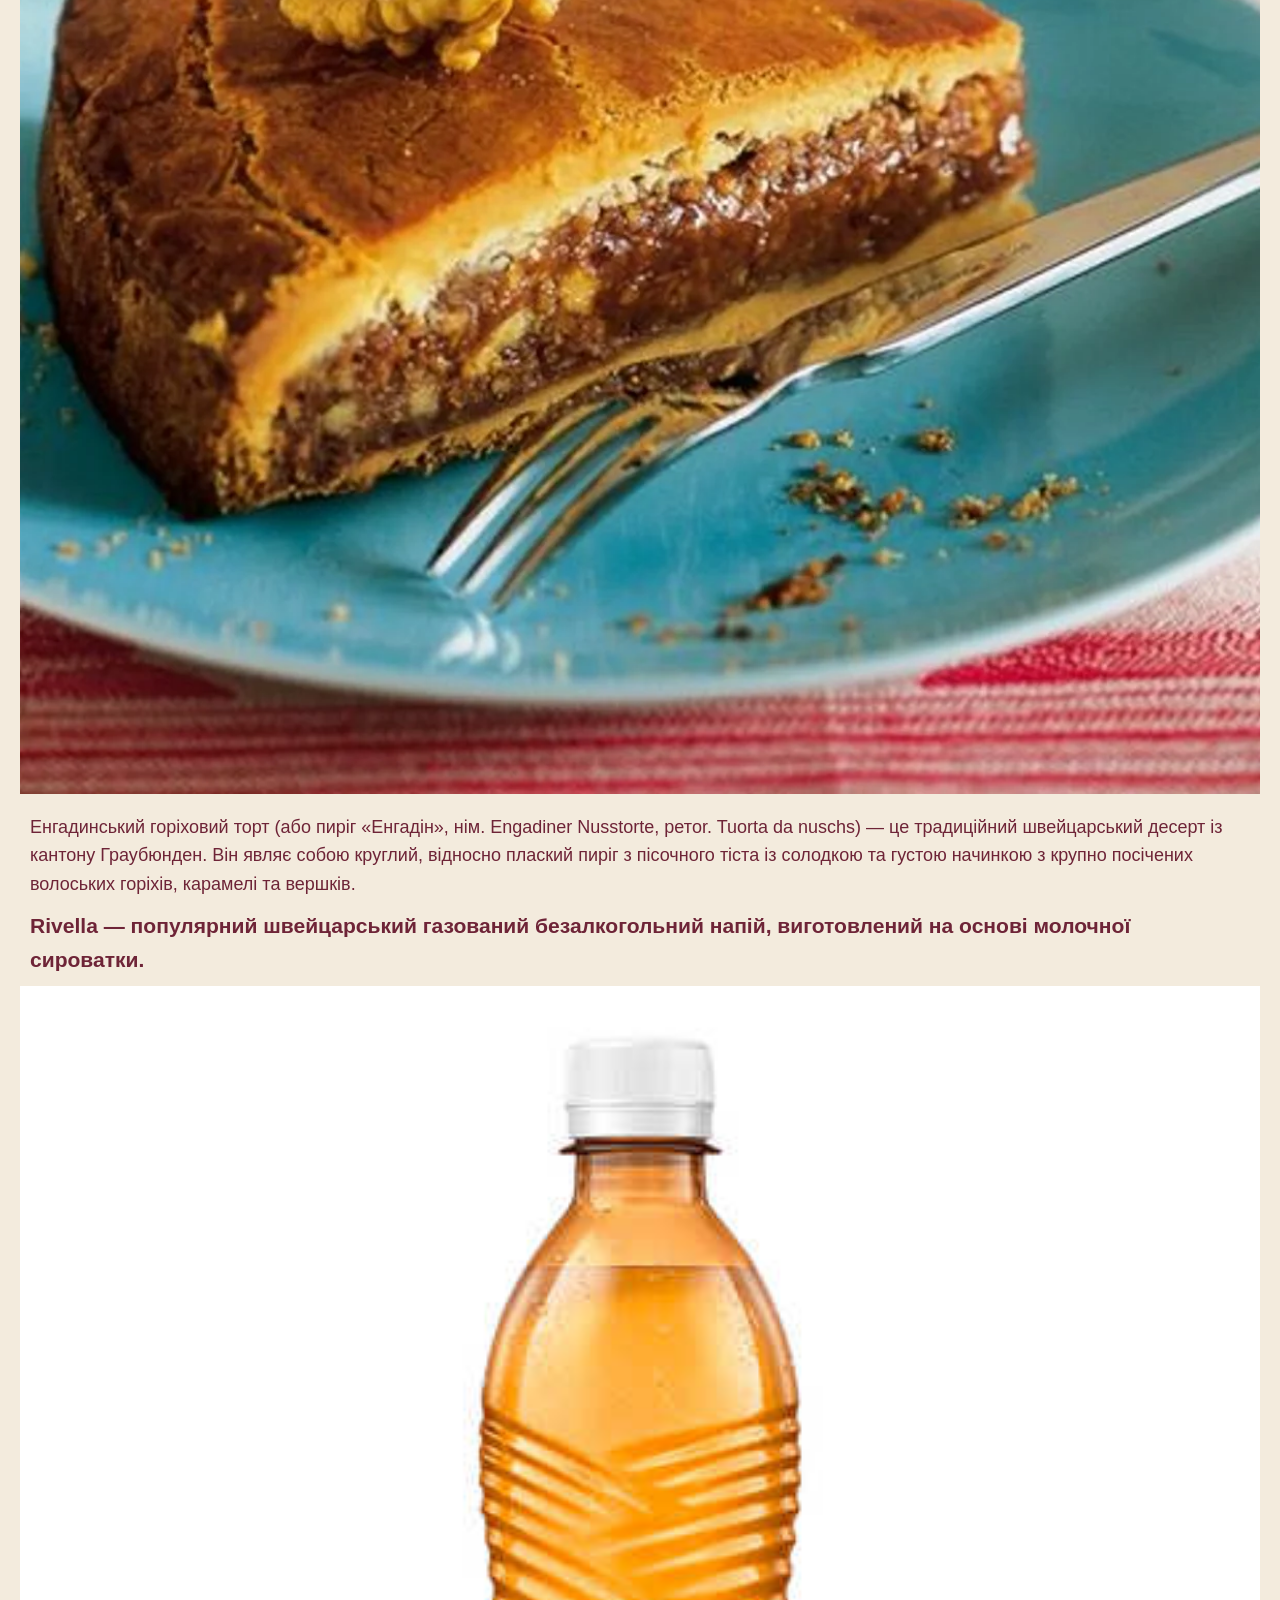
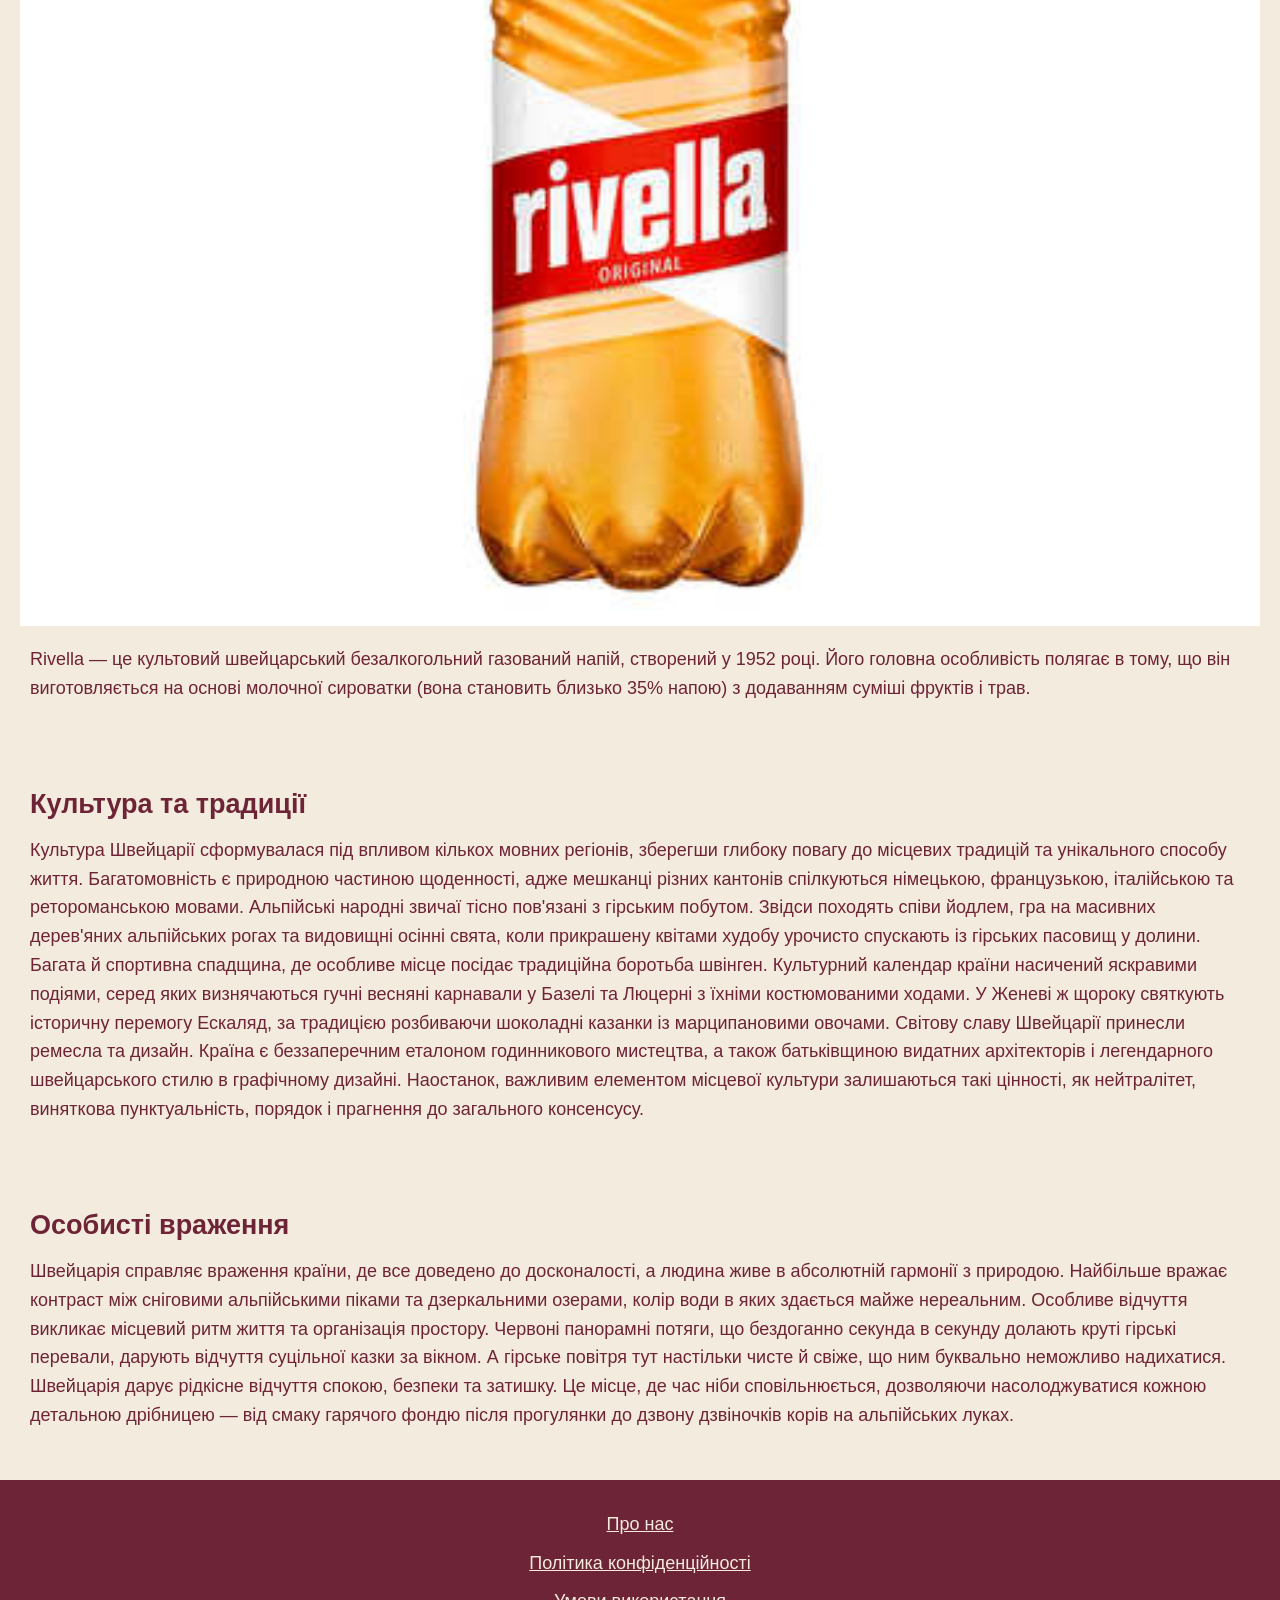
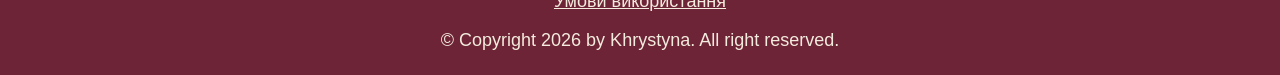
<file: PR1/shved.html>
<!DOCTYPE html>
<html lang="en">
<head>
    <meta charset="UTF-8">
    <meta name="viewport" content="width=device-width, initial-scale=1.0">
    <title>Швейцарія</title>
    <link rel="stylesheet" href="style.css">
    <link rel="icon" href="./foto/logo.jpg" type="image/x-icon">
</head>
<body>
    <header>
        <h1>Швейцарія</h1>
        <p>Відкрийте для себе велич альпійських вершин, кришталеві озера та швейцарську досконалість у кожній миті вашої подорожі!</p>
    </header>
    <nav>
        <ul>
            <li><a href="./index.html">Головна сторінка</a></li>
            <li><a href="./shved.html">Швейцарія</a></li>
            <li><a href="./paris.html">Париж</a></li>
            <li><a href="./irland.html">Ірландія</a></li>
            <li><a href="./gallery.html">Галерея</a></li>
            <li><a href="./contact.html">Контакти</a></li>
            <li><a href="./subscribe.html">Підписка</a></li>
        </ul>
    </nav>
    <main>
        <section id="photo-gallery">
            <h2>Визначні пам'ятки</h2>
            <h3>Маттергорн — культова пірамідальна вершина Альп у курортному містечку Церматт, символ країни та бренд швейцарського шоколаду.</h3>
            <img src="./foto/Shved/Matterhorn.jpg" alt="Маттергорн">
            <p>Маттергорн (нім. Matterhorn, італ. Cervino) — гора у Пеннінських Альпах на кордоні Італії та Швейцарії. Ця сьома за висотою гірська вершина Альп розташована між швейцарським населеним пунктом Цермат (кантон Вале) та італійським населеним пунктом Червінія (область Валле-д'Аоста). Маттергорн має чотири стіни: північна височіє над долиною Цмутт, південна дивиться на Червінію, східна та західна — відповідно на хребет Горне та гору Дан Д'Еран. Стіни розділяють чотири хребти: Гернлі (північно-східний), Ліон (південно-західний), Цмутт (північно-західний) та Фург (південно-західний).</p>
            <h3>Юнгфрау — регіон у Бернських Альпах із найвищою залізничною станцією Європи (Jungfraujoch — «Вершина Європи») та вражаючим льодовиком Алеч.</h3>
            <img src="./foto/Shved/Muerrenbahn-02.jpg" alt="Юнгфрау">
            <p>Юнгфрау (нім. Jungfrau, «діва/незаймана») — один з 29 чотиритисячників Швейцарських Альп та одна з головних вершин Бернських Альп (третя за висотою), розташована між північним кантоном Берн та південним кантоном Вале, на півдороги між містами Інтерлакен та Фіш. Разом з горами Айгер та Мьонх, Юнгфрау формує масивну стіну, яка нависає над Бернським високогір'ям (нім. Berner Oberland) та Швейцарським плато, і є одним з найвиразніших краєвидів Швейцарських Альп.</p>
            <h3>Женевське озеро — найбільше озеро в Альпах із легендарним Шильйонським замком на березі, оточене виноградниками Лаво (пам'ятка ЮНЕСКО).</h3>
            <img src="./foto/Shved/Lake_Geneva.jpg" alt="Женевське озеро">
            <p>Жене́вське о́зеро (Озеро Лемáн) (фр. Lac Léman, Le Léman, нім. Genfersee, англ. Geneva lake) — прісноводне озеро на кордоні Швейцарії та Франції, у міжгірській западині між Альпами та горами Юра. На березі озера розташовані зі швейцарського боку такі міста, як Женева, Лозанна, Монтре, Веве, Морж, а з французького — Евіан і Тонон. Друге за площею прісноводе озеро в центральній Європі (після Балатону). 60 % його перебуває під юрисдикцією Швейцарії (кантони Во, Женева, і Вале) і 40 % — Франції. Улоговина озера сформована льодовиком. Озеро умовно поділяють на три частини: Високе Озеро (східна частина від впадіння Рони до лінії Меєрі-Ріва), Велике Озеро (найширша його частина) та Мале Озеро (звуження у південно-західній частині від лінії Івуар-Пранжен до витоку Рони в Женеві).</p>
            <h3>Берн — «федеральне місто» із чудово збереженим середньовічним центром, годинниковою вежею Цитглогге та ведмежою ямою.</h3>
            <img src="./foto/Shved/bern.png" alt="Берн">
            <p>Берн (нім. Bern, фр. Berne, італ. Berna) — де-факто — столиця Швейцарії, четверте за кількістю населення місто країни (після Цюриха, Женеви та Базеля). Також є столицею кантону Берн. Швейцарці офіційно називають Берн не столицею, а «федеральним містом» (нім. Bundesstadt). Більшість населення Берна розмовляє німецькою мовою, точніше — верхньоалеманською говіркою. Є деякий відсоток франкомовних мешканців. З 1983 року Стара частина Берна визнана об'єктом Світової спадщини ЮНЕСКО.</p>
        </section>
        <section id="photo-gallery">
            <h2>Кухня та гастрономія</h2>
            <p>Кухня Швейцарії — це унікальний синтез кулінарних традицій Німеччини, Франції та Північної Італії, де головне місце посідають вишукані сири, м'ясо та шоколад.</p>
            <h3>Фондю (Fondue) — розплавлений у спеціальному казанку (какелоні) сир (зазвичай суміш Грюєру та Емменталю) з додаванням білого вина та часнику. Споживається шляхом занурення шматочків хліба на довгих виделках.</h3>
            <img src="./foto/Shved/fonde.jpg" alt="Фондю">
            <p>Фондю — це традиційна швейцарська страва з розігрітого сиру, шоколаду або бульйону, яку подають у спеціальному посуді (какелоні або фондюшниці) із підігрівом.</p>
            <h3>Цюрихський гешнетцлетесь (Zürcher Geschnetzeltes) — ніжні шматочки телятини у вершково-грибному соусі з додаванням білого вина. Найчастіше подається разом із решті.</h3>
            <img src="./foto/Shved/images.jpg" alt="Цюрихський гешнетцлетесь">
            <p>Цюрихский гешнетцельтес (Zürcher Geschnetzeltes) — это традиционное швейцарское блюдо из тонких полосок телятины в нежном сливочно-винном соусе с добавлением грибов, которое классически подается с картофельными рёшти.</p>
            <h3>Енгадинський горіховий торт (Bündner Nusstorte) — традиційний пісочний пиріг із насиченою начинкою з карамелізованих волоських горіхів та меду.</h3>
            <img src="./foto/Shved/mbhiov.webp" alt="Енгадинський горіховий торт">
            <p>Енгадинський горіховий торт (або пиріг «Енгадін», нім. Engadiner Nusstorte, ретor. Tuorta da nuschs) — це традиційний швейцарський десерт із кантону Граубюнден. Він являє собою круглий, відносно плаский пиріг з пісочного тіста із солодкою та густою начинкою з крупно посічених волоських горіхів, карамелі та вершків.</p>
            <h3>Rivella — популярний швейцарський газований безалкогольний напій, виготовлений на основі молочної сироватки.</h3>
            <img src="./foto/Shved/rivella.jpg" alt="Rivella">
            <p>Rivella — це культовий швейцарський безалкогольний газований напій, створений у 1952 році. Його головна особливість полягає в тому, що він виготовляється на основі молочної сироватки (вона становить близько 35% напою) з додаванням суміші фруктів і трав.</p>
        </section>
        <section id="photo-gallery">
            <h2>Культура та традиції</h2>
            <p>Культура Швейцарії сформувалася під впливом кількох мовних регіонів, зберегши глибоку повагу до місцевих традицій та унікального способу життя. Багатомовність є природною частиною щоденності, адже мешканці різних кантонів спілкуються німецькою, французькою, італійською та ретороманською мовами.
                Альпійські народні звичаї тісно пов'язані з гірським побутом. Звідси походять співи йодлем, гра на масивних дерев'яних альпійських рогах та видовищні осінні свята, коли прикрашену квітами худобу урочисто спускають із гірських пасовищ у долини. Багата й спортивна спадщина, де особливе місце посідає традиційна боротьба швінген.
                Культурний календар країни насичений яскравими подіями, серед яких визнячаються гучні весняні карнавали у Базелі та Люцерні з їхніми костюмованими ходами. У Женеві ж щороку святкують історичну перемогу Ескаляд, за традицією розбиваючи шоколадні казанки із марципановими овочами.
                Світову славу Швейцарії принесли ремесла та дизайн. Країна є беззаперечним еталоном годинникового мистецтва, а також батьківщиною видатних архітекторів і легендарного швейцарського стилю в графічному дизайні. Наостанок, важливим елементом місцевої культури залишаються такі цінності, як нейтралітет, виняткова пунктуальність, порядок і прагнення до загального консенсусу.</p>
        </section>
        <section id="photo-gallery">
            <h2>Особисті враження</h2>
            <p>Швейцарія справляє враження країни, де все доведено до досконалості, а людина живе в абсолютній гармонії з природою. Найбільше вражає контраст між сніговими альпійськими піками та дзеркальними озерами, колір води в яких здається майже нереальним.
                Особливе відчуття викликає місцевий ритм життя та організація простору. Червоні панорамні потяги, що бездоганно секунда в секунду долають круті гірські перевали, дарують відчуття суцільної казки за вікном. А гірське повітря тут настільки чисте й свіже, що ним буквально неможливо надихатися.
                Швейцарія дарує рідкісне відчуття спокою, безпеки та затишку. Це місце, де час ніби сповільнюється, дозволяючи насолоджуватися кожною детальною дрібницею — від смаку гарячого фондю після прогулянки до дзвону дзвіночків корів на альпійських луках.</p>
        </section>
    </main>
</body>
<footer>
    <li> <a href="#"> Про нас </a></li>
    <li> <a href="#"> Політика конфіденційності </a></li>
    <li> <a href="#"> Умови використання </a></li>
    &copy; Copyright 2026 by Khrystyna. All right reserved.
</footer>
</html>
</file>
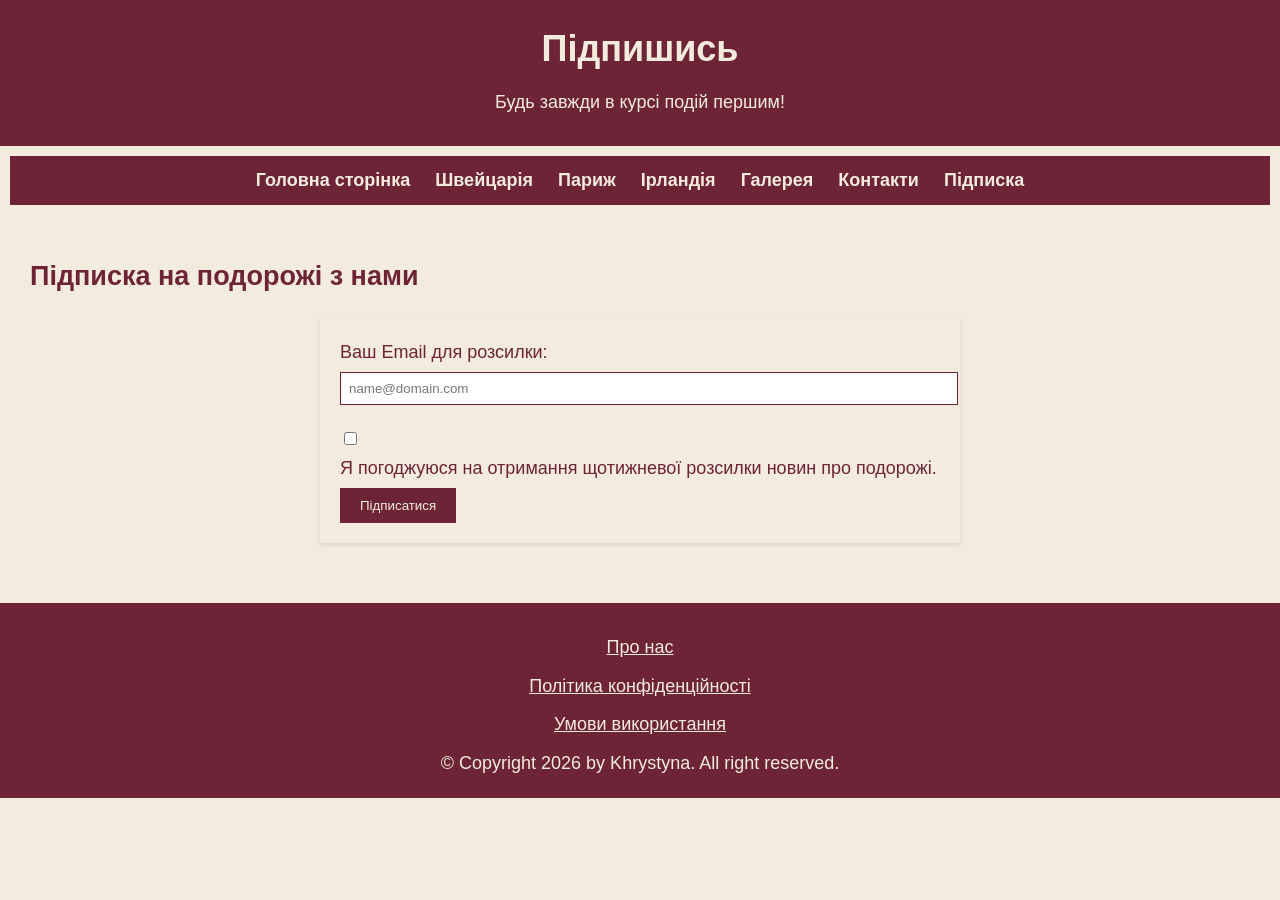
<file: PR1/subscribe.html>
<!DOCTYPE html>
<html lang="en">
<head>
    <meta charset="UTF-8">
    <meta name="viewport" content="width=device-width, initial-scale=1.0">
    <title>Підписка</title>
    <link rel="stylesheet" href="style.css">
    <link rel="icon" href="./foto/logo.jpg" type="image/x-icon">
</head>
<body>
    <header>
        <h1>Підпишись</h1>
        <p>Будь завжди в курсі подій першим!</p>
    </header>
    <nav>
        <ul>
            <li><a href="./index.html">Головна сторінка</a></li>
            <li><a href="./shved.html">Швейцарія</a></li>
            <li><a href="./paris.html">Париж</a></li>
            <li><a href="./irland.html">Ірландія</a></li>
            <li><a href="./gallery.html">Галерея</a></li>
            <li><a href="./contact.html">Контакти</a></li>
            <li><a href="./subscribe.html">Підписка</a></li>
        </ul>
    </nav>
    <main>
        <section id="photo-gallery">
            <h2>Підпиcка на подорожі з нами</h2>
            <form action="#" method="post" class="custom-form">
                <div>
                    <label for="newsletter-email">Ваш Email для розсилки:</label>
                    <input type="email" id="newsletter-email" name="newsletter-email" placeholder="name@domain.com" required>
                </div>

                <div>
                    <input type="checkbox" id="consent" name="consent" required>
                    <label for="consent">Я погоджуюся на отримання щотижневої розсилки новин про подорожі.</label>
                </div>
                <button type="submit" class="btn-submit">Підписатися</button>
            </form>
        </section>
    </main>
</body>
<footer>
    <li> <a href="#"> Про нас </a></li>
    <li> <a href="#"> Політика конфіденційності </a></li>
    <li> <a href="#"> Умови використання </a></li>
    &copy; Copyright 2026 by Khrystyna. All right reserved.
</footer>
</html>
</file>
<file: LAB6/css/styles.css>
body {
    font-family: Arial, sans-serif;
    margin: 0;
    padding: 0;
}

header {
    text-align: center;
    background: #4CAF50;
    color: white;
    padding: 10px 0;
    position: sticky;
    top: 0;
    z-index: 1000;
    box-shadow: 0 2px 4px rgba(0, 0, 0, 0.1);
}

section {
    padding: 20px;
}

h2 {
    position: sticky;
    top: 20px;
    background: #f9f9f9;
    padding: 10px 0;
    margin: 0;
    z-index: 100;
    border-bottom: 1px solid #ddd;
}

/* Секція 1 */
#section-1 img {
    float: left;
    margin-right: 20px;
    width: 250px;
    height: 250px;
}

.text {
    text-align: justify;
}

.clear {
    clear: left;
}

/* Секція 2 */
.multicolumn-text {
    column-width: 300px;
    column-gap: 20px;
 /* Текст у 2 колонки */
}


/* Секція 3 */
#subscribe-button {
    padding: 10px 20px;
    font-size: 16px;
    background-color: #4CAF50;
    color: white;
    border: none;
    cursor: pointer;
}

#subscribe-button:hover {
    background-color: #45a049;
}

/* Модальне вікно */
#modal.hidden {
    display: none;
}

#modal {
    position: fixed;
    top: 20px;
    left: 20px;
    width: 100%;
    height: 100%;
    background: rgba(0, 0, 0, 0.5);
    display: flex;
    justify-content: center;
    align-items: center;
    z-index: 100;
}

.modal-content {
    background: white;
    width: 50%;
    height: 50%;
    padding: 20px;
    border-radius: 5px;
    text-align: center;
    box-shadow: 0 4px 8px rgba(0, 0, 0, 0.2);
}

input[type="email"] {
    padding: 10px;
    width: 80%;
    margin: 10px 0;
    font-size: 16px;
    box-sizing: border-box;
}

button[type="submit"] {
    padding: 10px 20px;
    background-color: #4CAF50;
    color: white;
    border: none;
    cursor: pointer;
}
</file>
<file: PR1/style.css>
body, h1, h2, h3, p, ul, li, figure, figcaption {
    margin: 10px;
    padding: 0;
    list-style: none;
    font-family: 'Palatino Linotype', sans-serif;
}

/* Body and Layout */
body {
    margin: 0;
    padding: 0;
    line-height: 1.6;
    font-size: 18px;
    color: #6E2437;
    background-color: #F3EBDD;
}

/* Header */
header {
    background: #6E2437;
    color: #F3EBDD;
    padding: 20px;
    text-align: center;
}

header h1 {
    margin: 0 0 10px;
}

/* Navigation Bar */
nav ul {
    background: #6E2437;
    text-align: center;
    padding: 10px 0;
}

nav ul li {
    display: inline;
    margin: 0 10px;
}

nav ul li a {
    color: #F3EBDD;
    text-decoration: none;
    font-weight: bold;
}

/* Section and Articles */
section {
    padding: 20px;
    margin: 20px 0;
}

/* Gallery Section */
#photo-gallery ul {
    display: flex;
    flex-wrap: wrap;
    justify-content: space-around;
}

#photo-gallery li {
    width: calc(33.333% - 20px);
    margin: 10px;
    background: #F3EBDD;
    box-shadow: 0 2px 5px rgba(0,0,0,0.1);
}

#photo-gallery img {
    width: 100%;
    height: auto;
}

#photo-gallery figcaption {
    padding: 15px;
    text-align: center;
    font-style: Palatino Linotype;
    font-weight: bold;
}

/* Form Styles */
form {
    max-width: 600px;
    margin: 20px auto;
    padding: 20px;
    background: #F3EBDD;
    box-shadow: 0 2px 5px rgba(0,0,0,0.1);
}

form label {
    display: block;
    margin-bottom: 5px;
}

form input[type="text"],
form input[type="email"],
form textarea {
    width: 100%;
    padding: 8px;
    margin-bottom: 20px;
    border: 1px solid #6E2437;
}

form button {
    display: inline-block;
    background: #6E2437;
    color: #F3EBDD;
    border: none;
    padding: 10px 20px;
    cursor: pointer;
}

form button:hover {
    background: #6E2437;
}

/* Footer */
footer {
    background: #6E2437;
    color: #F3EBDD;
    padding: 20px 0;
    text-align: center;
}

footer nav ul {
    padding: 0;
    list-style: none;
}

footer nav ul li {
    display: inline;
    margin: 0 10px;
}

footer nav ul li a {
    color: #F3EBDD;
    text-decoration: none;
}

footer .social-media a {
    display: inline-block;
    margin: 0 5px;
    color: #F3EBDD;
    /* Add additional styles for social media icons if using images or font icons */
}

footer p {
    margin: 10px 0;
}

footer a {
    color: #F3EBDD;
    text-decoration: underline; /* Consider removing underline if using buttons for CTA */
}
</file>
